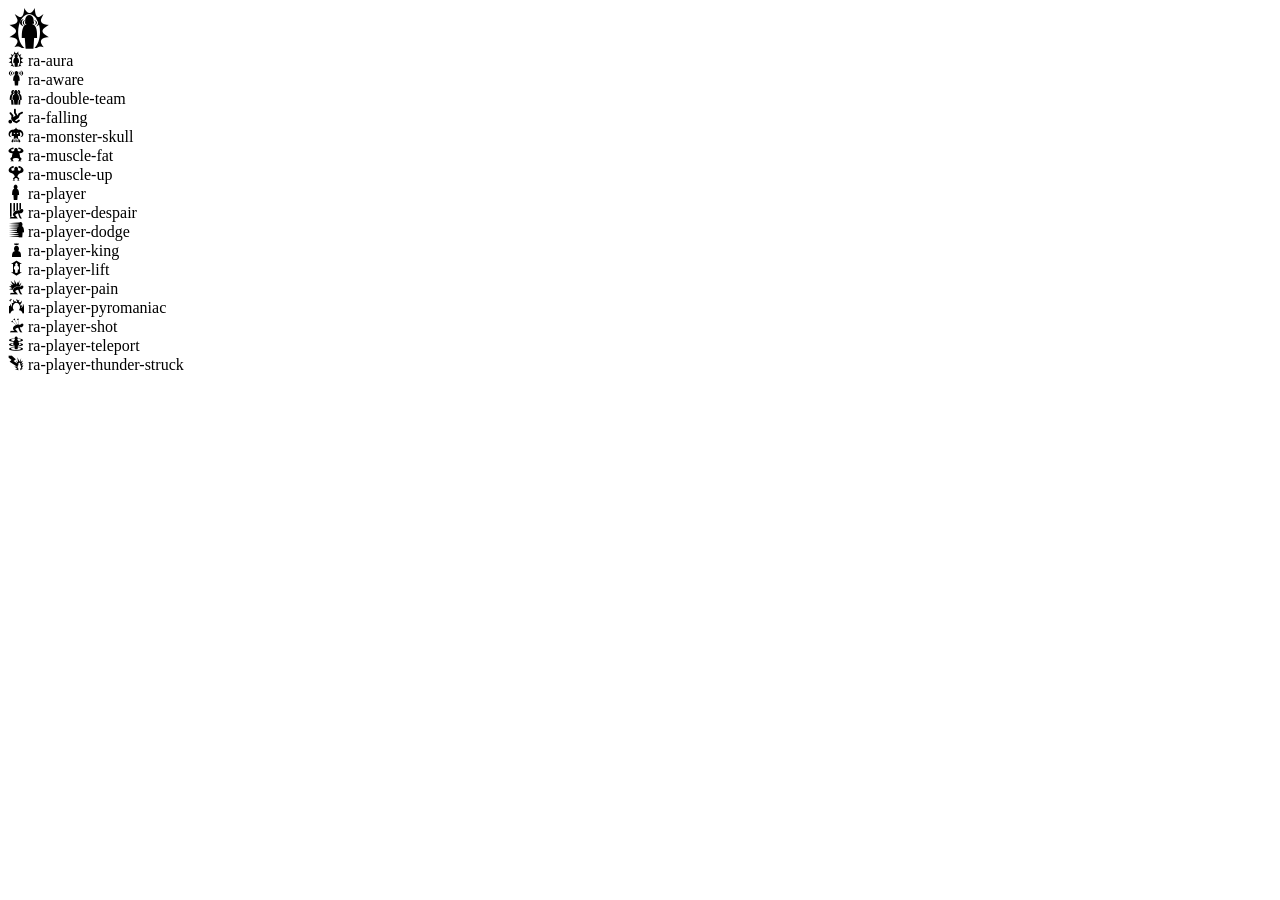
<file: html/node_modules/rpg-awesome/demo/index.html>
<!doctype html>
<html>
<head>
  <meta charset="utf-8">

  <meta name="viewport" content="width=device-width, initial-scale=1">
  <link rel="stylesheet" href="../css/rpg-awesome.css">
</head>
<body>
  <div>
    <span class="ra-stack ra-lg">
      <i class="ra ra-aura ra-stack-2x"></i>
      <i class="ra ra-aware ra-stack-1x"></i>
    </span>
  </div>
  <div class="ra-hover col-md-3 col-sm-4"><i class="ra ra-aura"></i> ra-aura </div>
  <div class="ra-hover col-md-3 col-sm-4"><i class="ra ra-aware"></i> ra-aware </div>
  <div class="ra-hover col-md-3 col-sm-4"><i class="ra ra-double-team"></i> ra-double-team </div>
  <div class="ra-hover col-md-3 col-sm-4"><i class="ra ra-falling"></i> ra-falling </div>
  <div class="ra-hover col-md-3 col-sm-4"><i class="ra ra-monster-skull"></i> ra-monster-skull </div>
  <div class="ra-hover col-md-3 col-sm-4"><i class="ra ra-muscle-fat"></i> ra-muscle-fat </div>
  <div class="ra-hover col-md-3 col-sm-4"><i class="ra ra-muscle-up"></i> ra-muscle-up </div>
  <div class="ra-hover col-md-3 col-sm-4"><i class="ra ra-player"></i> ra-player </div>
  <div class="ra-hover col-md-3 col-sm-4"><i class="ra ra-player-despair"></i> ra-player-despair </div>
  <div class="ra-hover col-md-3 col-sm-4"><i class="ra ra-player-dodge"></i> ra-player-dodge </div>
  <div class="ra-hover col-md-3 col-sm-4"><i class="ra ra-player-king"></i> ra-player-king </div>
  <div class="ra-hover col-md-3 col-sm-4"><i class="ra ra-player-lift"></i> ra-player-lift </div>
  <div class="ra-hover col-md-3 col-sm-4"><i class="ra ra-player-pain"></i> ra-player-pain </div>
  <div class="ra-hover col-md-3 col-sm-4"><i class="ra ra-player-pyromaniac"></i> ra-player-pyromaniac </div>
  <div class="ra-hover col-md-3 col-sm-4"><i class="ra ra-player-shot"></i> ra-player-shot </div>
  <div class="ra-hover col-md-3 col-sm-4"><i class="ra ra-player-teleport"></i> ra-player-teleport </div>
  <div class="ra-hover col-md-3 col-sm-4"><i class="ra ra-player-thunder-struck"></i> ra-player-thunder-struck </div>
</body>
</html>
</file>
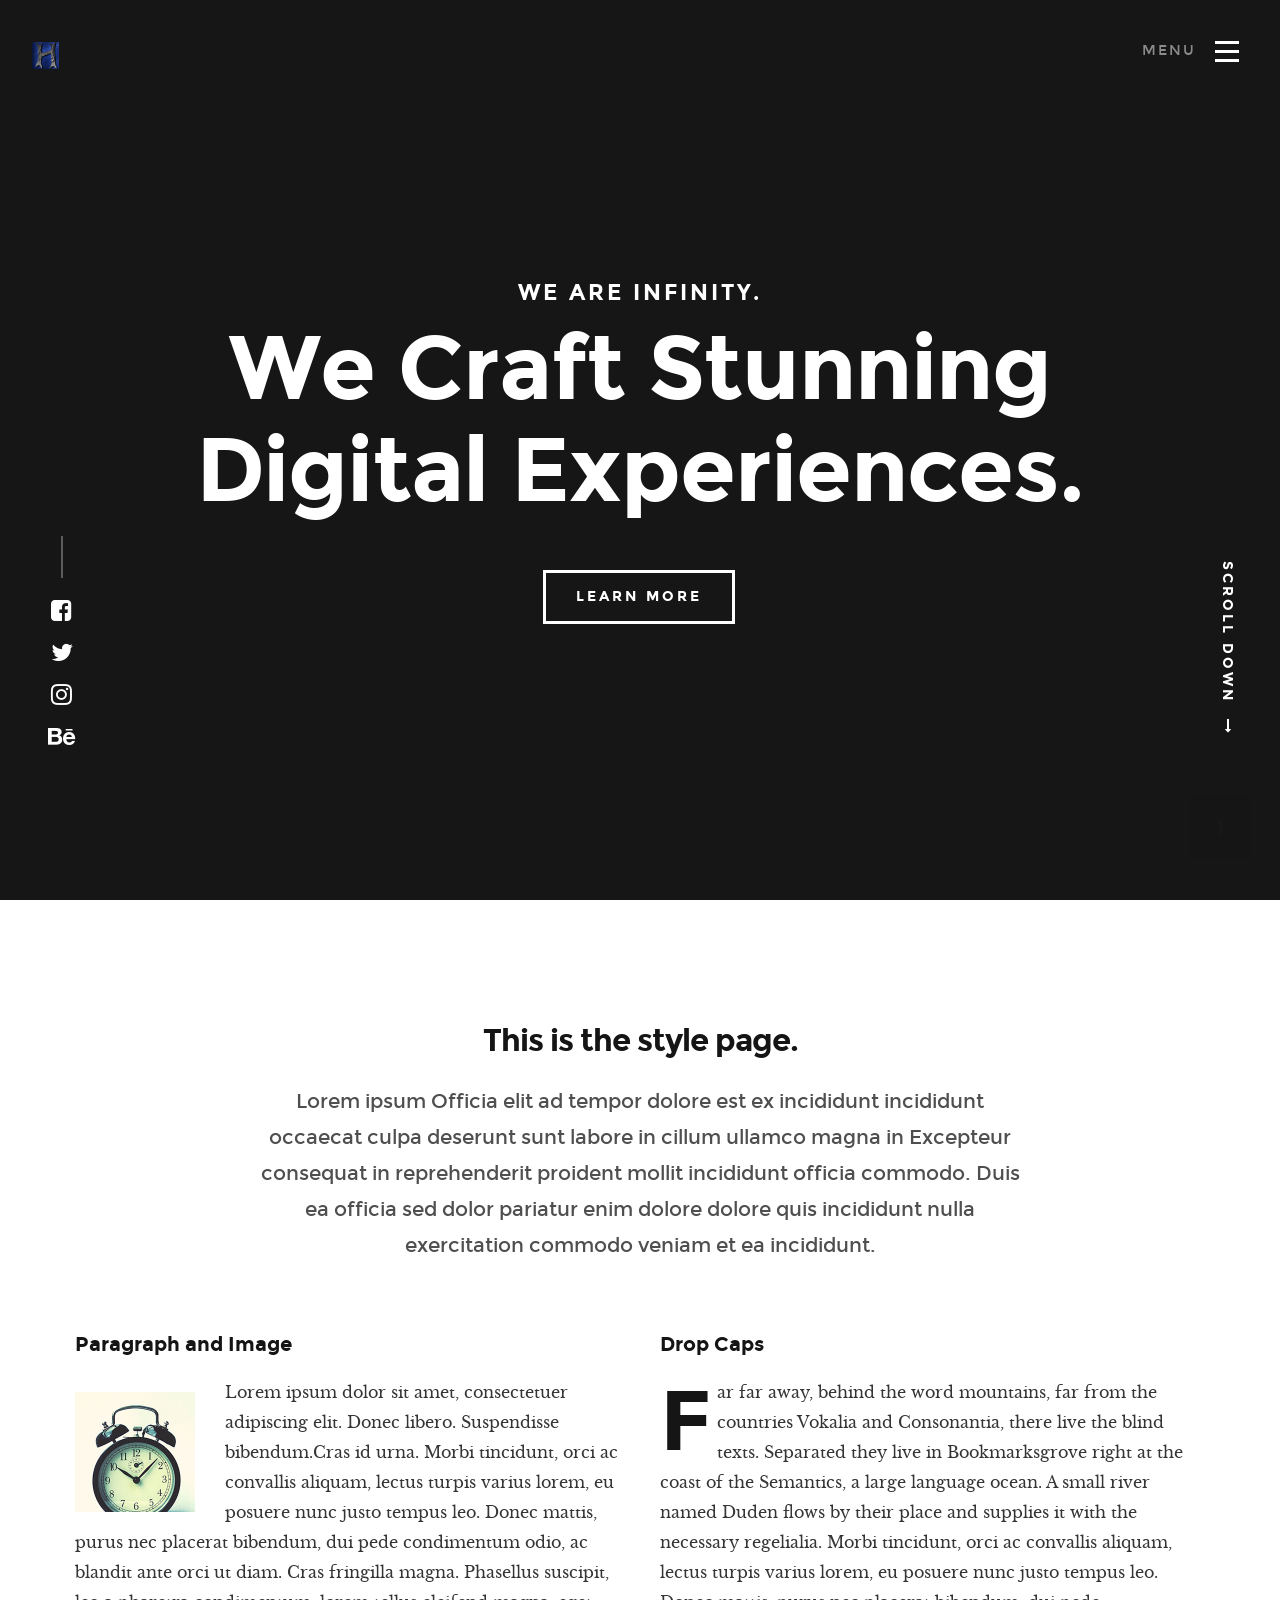
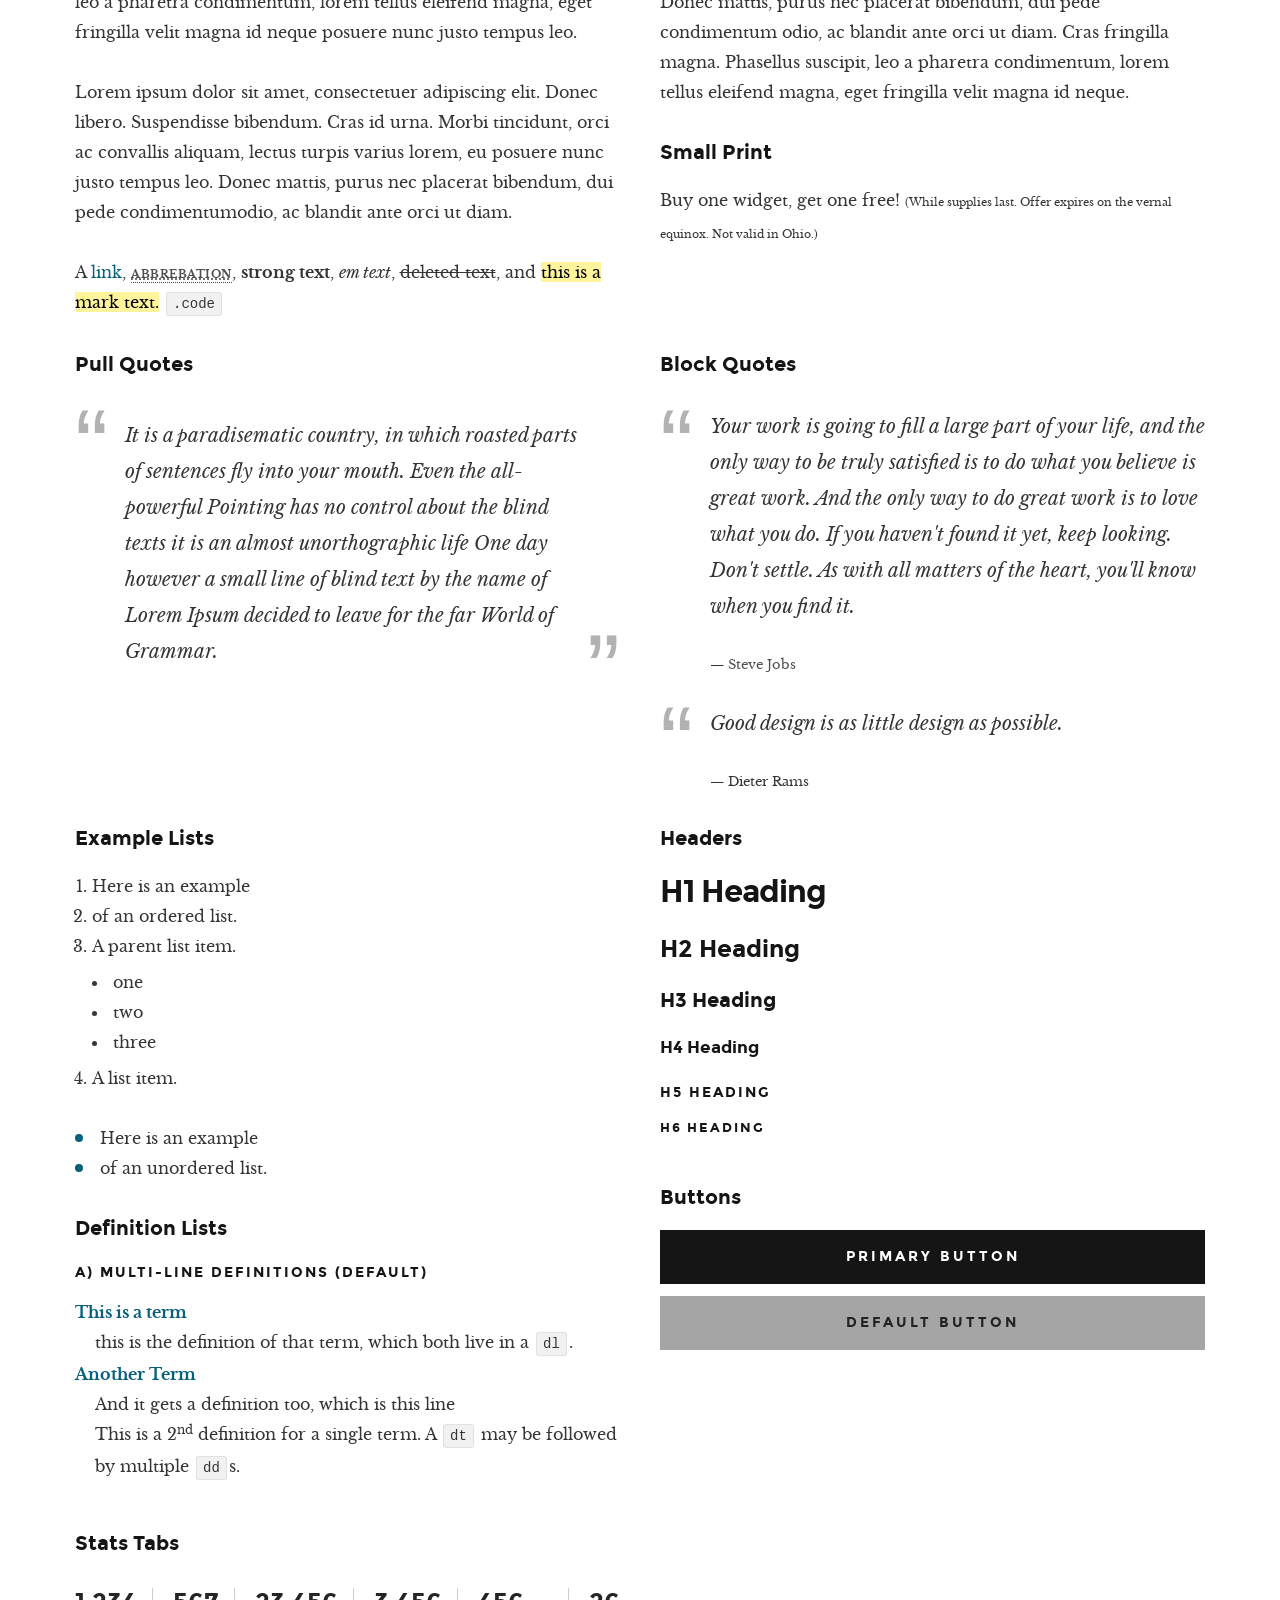
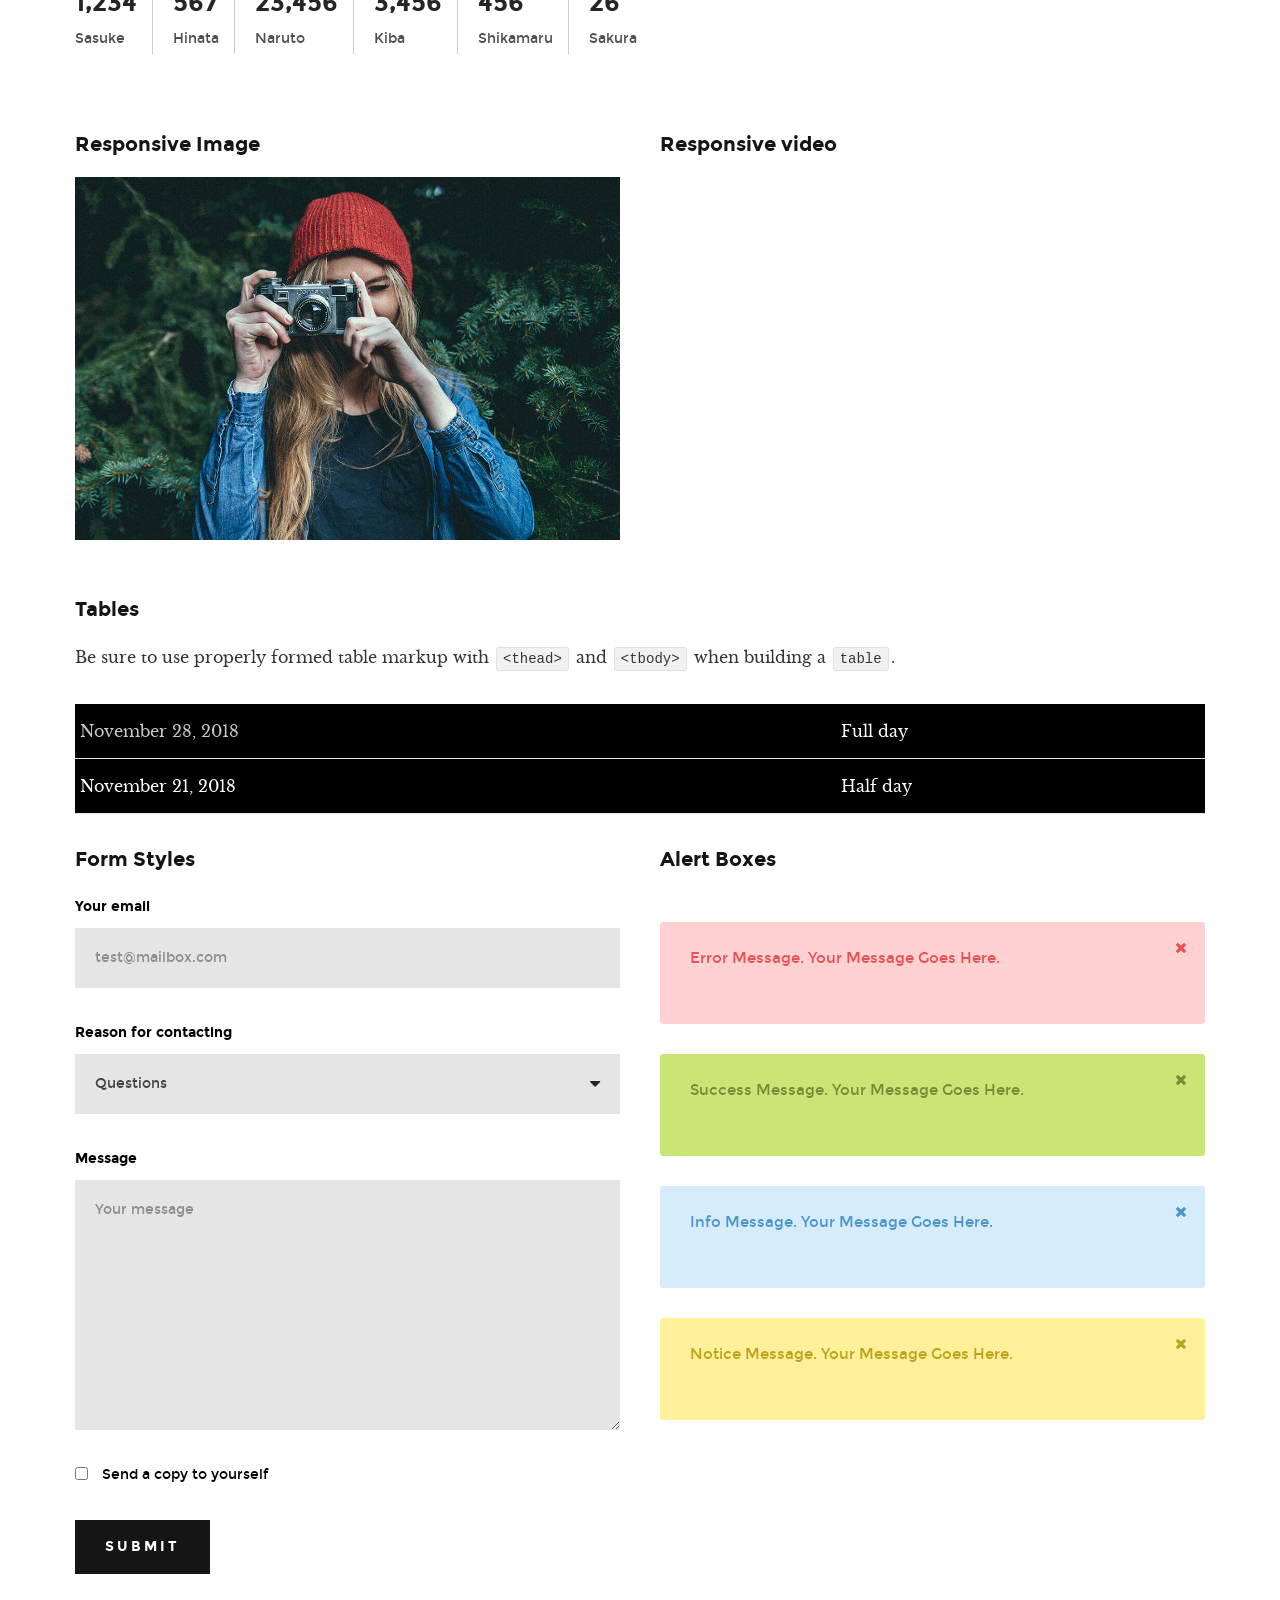
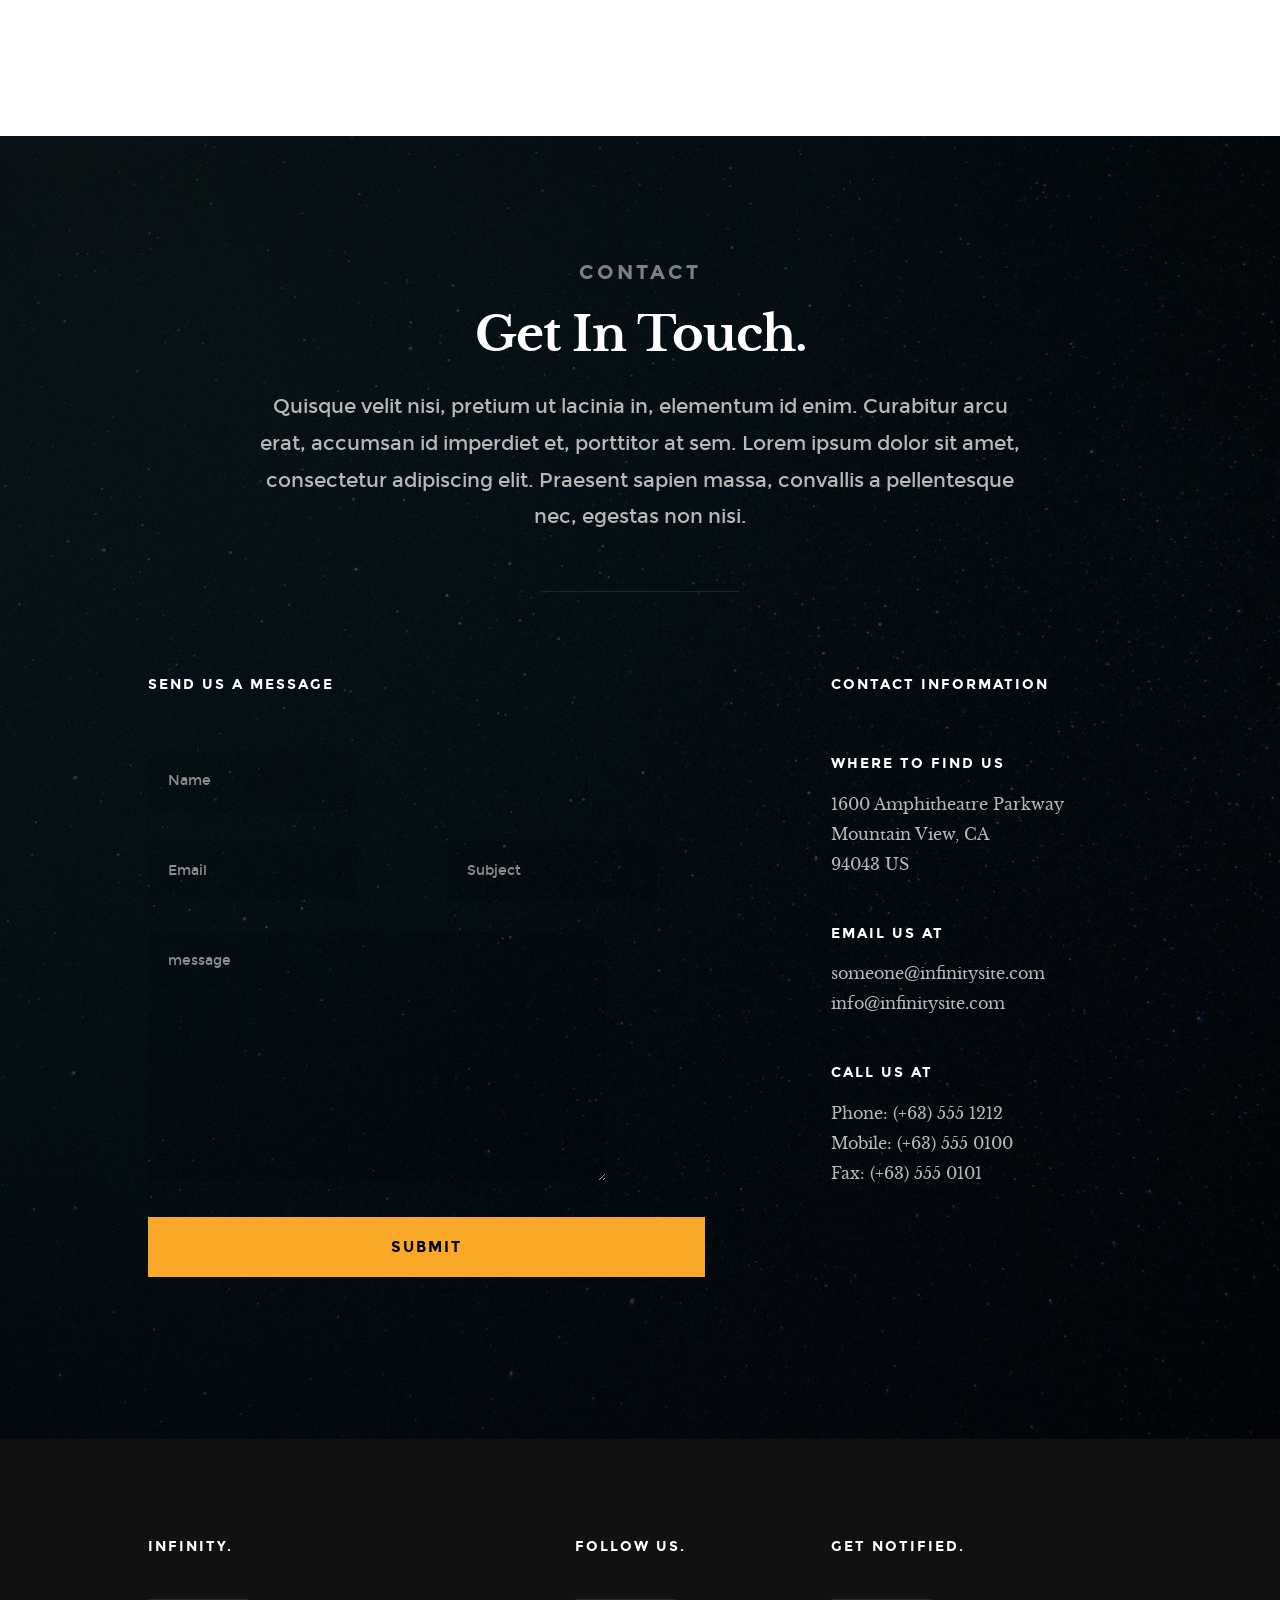
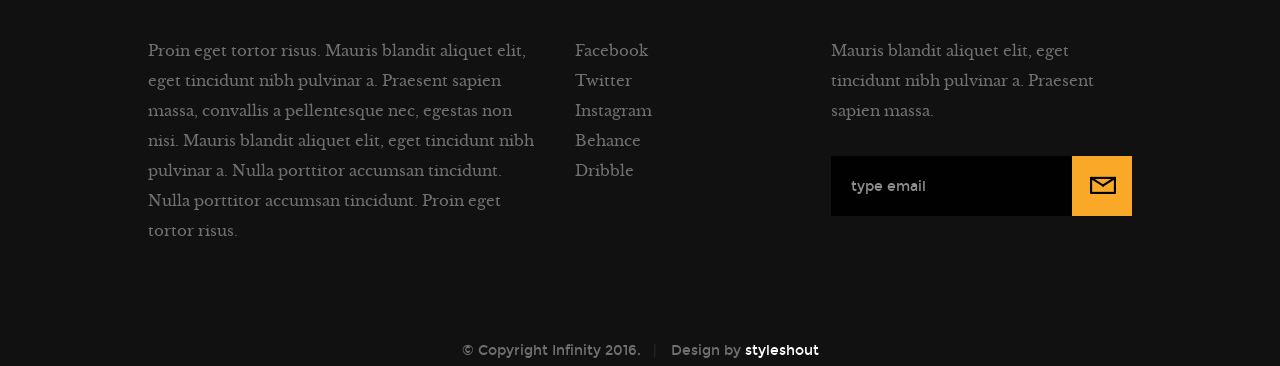
<file: html/styles.html>
<!DOCTYPE html>
<!--[if IE 8 ]><html class="no-js oldie ie8" lang="en"> <![endif]-->
<!--[if IE 9 ]><html class="no-js oldie ie9" lang="en"> <![endif]-->
<!--[if (gte IE 9)|!(IE)]><!--><html class="no-js" lang="en"> <!--<![endif]-->
<head>

   <!--- basic page needs
   ================================================== -->
   <meta charset="utf-8">
	<title>Style Guide - Infinity</title>
	<meta name="description" content="">  
	<meta name="author" content="">

   <!-- mobile specific metas
   ================================================== -->
	<meta name="viewport" content="width=device-width, initial-scale=1, maximum-scale=1">

 	<!-- CSS
   ================================================== -->
   <link rel="stylesheet" href="css/base.css">
   <link rel="stylesheet" href="css/vendor.css">  
   <link rel="stylesheet" href="css/main.css"> 

   <style type="text/css" media="screen">
   	#styles { 
   		background: white;
   		padding-top: 12rem;
   		padding-bottom: 12rem;
   	}      	
   </style>   

   <!-- script
   ================================================== -->
	<script src="js/modernizr.js"></script>
	<script src="js/pace.min.js"></script>

   <!-- favicons
	================================================== -->
	<link rel="shortcut icon" href="favicon.ico" type="image/x-icon">
	<link rel="icon" href="favicon.ico" type="image/x-icon">

</head>

<body id="top">

	<!-- header 
   ================================================== -->
   <header> 

   	<div class="header-logo">
	      <a href="index.html">Infinity</a>
	   </div> 

		<a id="header-menu-trigger" href="#0">
		 	<span class="header-menu-text">Menu</span>
		  	<span class="header-menu-icon"></span>
		</a> 

		<nav id="menu-nav-wrap">

			<a href="#0" class="close-button" title="close"><span>Close</span></a>	

	   	<h3>Infinity.</h3>  

			<ul class="nav-list">
				<li class="current"><a href="index.html" title="">Home</a></li>
				<li><a href="index.html#about" title="">About</a></li>
				<li><a href="index.html#services" title="">Services</a></li>
				<li><a href="index.html#portfolio" title="">Works</a></li>
				<li><a href="index.html#contact" title="">Contact</a></li>						
			</ul>	

			<p class="sponsor-text">
				Looking for an awesome and reliable webhosting? Try <a href="http://www.dreamhost.com/r.cgi?287326|STYLESHOUT">DreamHost</a>.
				Get <span>$50 off</span> when you sign up with the promocode <span>styleshout</span>. 
				<!-- Simply type	the promocode in the box labeled “Promo Code” when placing your order. -->
			</p>			

			<ul class="header-social-list">
	         <li>
	         	<a href="#"><i class="fa fa-facebook-square"></i></a>
	         </li>
	         <li>
	         	<a href="#"><i class="fa fa-twitter"></i></a>
	         </li>
	         <li>
	         	<a href="#"><i class="fa fa-instagram"></i></a>
	         </li>
            <li>
            	<a href="#"><i class="fa fa-behance"></i></a>
            </li>
	         <li>
	         	<a href="#"><i class="fa fa-dribbble"></i></a>
	         </li>	         
	      </ul>		

		</nav>  <!-- end #menu-nav-wrap -->

	</header> <!-- end header -->  


   <!-- home
   ================================================== -->
   <section id="home">

   	<div class="overlay"></div>

   	<div class="home-content-table">	
		   <div class="home-content-tablecell">
		   	<div class="row">
		   		<div class="col-twelve">		   			
			  		
			  				<h3 class="animate-intro">We Are Infinity.</h3>
				  			<h1 class="animate-intro">
							We Craft Stunning  <br>
							Digital Experiences.
				  			</h1>	

				  			<div class="more animate-intro">
				  				<a class="smoothscroll button stroke" href="#styles">
				  					Learn More
				  				</a>
				  			</div>							

			  		</div> <!-- end col-twelve --> 
		   	</div> <!-- end row --> 
		   </div> <!-- end home-content-tablecell --> 		   
		</div> <!-- end home-content-table -->

		<ul class="home-social-list">
	      <li class="animate-intro">
	        	<a href="#"><i class="fa fa-facebook-square"></i></a>
	      </li>
	      <li class="animate-intro">
	        	<a href="#"><i class="fa fa-twitter"></i></a>
	      </li>
	      <li class="animate-intro">
	        	<a href="#"><i class="fa fa-instagram"></i></a>
	      </li>
         <li class="animate-intro">
           	<a href="#"><i class="fa fa-behance"></i></a>
         </li>
	      <li class="animate-intro">
	        	<a href="#"><i class="fa fa-dribbble"></i></a>
	      </li>	      
	   </ul> <!-- end home-social-list -->	

		<div class="scrolldown">
			<a href="#about" class="scroll-icon smoothscroll">		
		   	Scroll Down		   	
		   	<i class="fa fa-long-arrow-right" aria-hidden="true"></i>
			</a>
		</div>			
   
   </section> <!-- end home -->


   <!-- styles
   ================================================== -->
	<section id="styles">
		
		<div class="row narrow add-bottom text-center">

   		<div class="col-twelve tab-full">

   			<h1>This is the style page.</h1>

   			<p class="lead">Lorem ipsum Officia elit ad tempor dolore est ex incididunt incididunt occaecat culpa deserunt sunt labore in cillum ullamco magna in Excepteur consequat in reprehenderit proident mollit incididunt officia commodo.
   			Duis ea officia sed dolor pariatur enim dolore dolore quis incididunt nulla exercitation commodo veniam et ea incididunt.</p>   			

   		</div>

     	</div>

     	<div class="row">

     		<div class="col-six tab-full">

		     	<h3>Paragraph and Image</h3>

		      <p><a href="#"><img width="120" height="120" class="pull-left" alt="sample-image" src="images/sample-image.jpg"></a>
		  		Lorem ipsum dolor sit amet, consectetuer adipiscing elit. Donec libero. Suspendisse bibendum.Cras id urna. Morbi tincidunt, orci ac convallis aliquam, lectus turpis varius lorem, eu posuere nunc justo tempus leo. Donec mattis, purus nec placerat bibendum, dui pede condimentum odio, ac blandit ante orci ut diam. Cras fringilla magna. Phasellus suscipit, leo a pharetra condimentum, lorem tellus eleifend magna, eget fringilla velit magna id neque posuere nunc justo tempus leo. </p>

		  		<p>
		  		Lorem ipsum dolor sit amet, consectetuer adipiscing elit. Donec libero. Suspendisse bibendum. Cras id urna. Morbi tincidunt, orci ac convallis aliquam, lectus turpis varius lorem, eu posuere nunc justo tempus leo. Donec mattis, purus nec placerat bibendum, dui pede condimentumodio, ac blandit ante orci ut diam.	
	 			</p>

	         <p>A <a href="#">link</a>,
	  			<abbr title="this really isn't a very good description">abbrebation</abbr>,
	  			<strong>strong text</strong>,
	         <em>em text</em>,
	  			<del>deleted text</del>, and
	         <mark>this is a mark text.</mark>
	         <code>.code</code>
	         </p>

	      </div>

	      <div class="col-six tab-full">

	         <h3>Drop Caps</h3>

		      <p class="drop-cap">Far far away, behind the word mountains, far from the countries Vokalia and Consonantia,
		      there live the blind texts. Separated they live in Bookmarksgrove right at the coast of the
		      Semantics, a large language ocean. A small river named Duden flows by their place and supplies it with the necessary regelialia. Morbi tincidunt, orci ac convallis aliquam, lectus turpis varius lorem, eu	posuere nunc justo tempus leo. Donec mattis, purus nec placerat bibendum, dui pede condimentum odio, ac blandit ante orci ut diam. Cras fringilla magna. Phasellus suscipit, leo a pharetra condimentum, lorem tellus eleifend magna, eget fringilla velit magna id neque.
				</p>

			   <h3>Small Print</h3>

			   <p>Buy one widget, get one free!
				<small>(While supplies last. Offer expires on the vernal equinox. Not valid in Ohio.)</small>
				</p>

			</div>	         

		</div> <!-- end row -->

		<div class="row">

		  	<div class="col-six tab-full">

		      <h3>Pull Quotes</h3>

		      <aside class="pull-quote">
				   <blockquote>
					   <p>It is a paradisematic country, in which roasted parts of
		            sentences fly into your mouth. Even the all-powerful Pointing has no control about the blind
		            texts it is an almost unorthographic life One day however a small line of blind text by the name
		            of Lorem Ipsum decided to leave for the far World of Grammar.</p>
					</blockquote>
				</aside>

		   </div>

		   <div class="col-six tab-full">

		      <h3>Block Quotes</h3>

		      <blockquote cite="http://where-i-got-my-info-from.com">
				   <p>Your work is going to fill a large part of your life, and the only way to be truly satisfied is
		         to do what you believe is great work. And the only way to do great work is to love what you do.
		         If you haven't found it yet, keep looking. Don't settle. As with all matters of the heart, you'll know when you find it.
		         </p>
					<cite>
					   <a href="#">Steve Jobs</a>
					</cite>
			   </blockquote>

		      <blockquote>
		         <p>Good design is as little design as possible.</p>
		         <cite>Dieter Rams</cite>
		      </blockquote>

		   </div>

		</div> <!-- end row -->

		<div class="row half-bottom">

			<div class="col-six tab-full">

			   <h3>Example Lists</h3>

			   <ol>
				   <li>Here is an example</li>
				   <li>of an ordered list.</li>
				   <li>A parent list item.
					  	<ul>
				  			<li>one</li>
				  			<li>two</li>
					   	<li>three</li>
					   </ul>
					</li>
					<li>A list item.</li>
				</ol>

			   <ul class="disc">
				   <li>Here is an example</li>
				   <li>of an unordered list.</li>
				</ul>	

				<h3>Definition Lists</h3>	            

			   <h5>a) Multi-line Definitions (default)</h5>

			   <dl>
				   <dt><strong>This is a term</strong></dt>
				      <dd>this is the definition of that term, which both live in a <code>dl</code>.</dd>
				   <dt><strong>Another Term</strong></dt>
				      <dd>And it gets a definition too, which is this line</dd>
				      <dd>This is a 2<sup>nd</sup> definition for a single term. A <code>dt</code> may be followed by multiple <code>dd</code>s.</dd>
			   </dl>

		   </div>

		   <div class="col-six tab-full">		                  

		      <h3>Headers</h3>

		      <h1>H1 Heading</h1>
		      <h2>H2 Heading</h2>
		      <h3>H3 Heading</h3>
		      <h4>H4 Heading</h4>
		      <h5>H5 Heading</h5>
		      <h6>H6 Heading</h6>

		      <br>

		      <h3>Buttons</h3>

		    	<p>
		     		<a class="button button-primary full-width" href="#">Primary Button</a>
		     		<a class="button full-width" href="#">Default Button</a>
		     	</p>

		   </div>

		</div> <!-- end row -->

		<div class="row half-bottom">

		   <div class="col-twelve">

		    	<h3>Stats Tabs</h3>

		      <ul class="stats-tabs">
				   <li><a href="#">1,234 <em>Sasuke</em></a></li>
				   <li><a href="#">567 <em>Hinata</em></a></li>
				   <li><a href="#">23,456 <em>Naruto</em></a></li>
				   <li><a href="#">3,456 <em>Kiba</em></a></li>
				   <li><a href="#">456 <em>Shikamaru</em></a></li>
				   <li><a href="#">26 <em>Sakura</em></a></li>
				</ul>	      		

		   </div>	      	

		</div> <!-- end row -->

		<div class="row half-bottom">

	      <div class="col-six tab-full">

      		<h3>Responsive Image</h3>
      		<p><img src="images/shutterbug.jpg"></p>

      	</div>

      	<div class="col-six tab-full">

      		<h3>Responsive video</h3>

      		<div class="fluid-video-wrapper">
               <iframe src="http://player.vimeo.com/video/14592941?title=0&amp;byline=0&amp;portrait=0&amp;color=F64B39" width="500" height="281" frameborder="0" webkitallowfullscreen mozallowfullscreen allowfullscreen></iframe> 
            </div>

      	</div>
	      	
      </div> <!-- end row -->

      <div class="row add-bottom">

	      <div class="col-twelve">

	      	<h3>Tables</h3>
	      	<p>Be sure to use properly formed table markup with <code>&lt;thead&gt;</code> and <code>&lt;tbody&gt;</code> when building a <code>table</code>.</p>

	      	<div class="table-responsive" style="">

	      		<table style="background-color: black;margin:0px;">
						<tbody>

						   <tr>
						      <td style="color:rgba(200,200,200)">&nbsp;November 28, 2018</td>
						      <td style="color:white">&nbsp;Full day</td>					    
						   </tr>
						   <tr>
						      <td style="color:white">&nbsp;November 21, 2018</td>
						      <td style="color:white">&nbsp;Half day</td>				    
						   </tr>
						</tbody>
				   </table>

	      	</div>     		

	      </div>
	      	
	   </div> <!-- end row -->

	   <div class="row">

		   <div class="col-six tab-full">

		      <h3>Form Styles</h3>

		      <form>
			     	<div>
			        	<label for="sampleInput">Your email</label>
			        	<input class="full-width" type="email" placeholder="test@mailbox.com" id="sampleInput">
			      </div>
			      <div>
			        	<label for="sampleRecipientInput">Reason for contacting</label>
			        	<div class="ss-custom-select">
			        		<select class="full-width" id="sampleRecipientInput">
				        		<option value="Option 1">Questions</option>
				        		<option value="Option 2">Report</option>
				        		<option value="Option 3">Others</option>
				        	</select>
			        	</div>			         	
			      </div>
			       
			     	<label for="exampleMessage">Message</label>
			     	<textarea class="full-width" placeholder="Your message" id="exampleMessage"></textarea>

			     	<label class="add-bottom">
			        	<input type="checkbox">			            
			        	<span class="label-text">Send a copy to yourself</span>
			     	</label>
			       
			     	<input class="button-primary" type="submit" value="Submit">

			   </form>	            

		   </div>

		   <div class="col-six tab-full">

		   	<h3>Alert Boxes</h3> 

		   	<br>
			        
            <div class="alert-box ss-error hideit">
		        <p>Error Message. Your Message Goes Here.</p>
		        <i class="fa fa-times close"></i>
		      </div><!-- /error -->
			        
		      <div class="alert-box ss-success hideit">
		        <p>Success Message. Your Message Goes Here.</p>
		        <i class="fa fa-times close"></i>
		      </div><!-- /success -->
			        
		      <div class="alert-box ss-info hideit">
		         <p>Info Message. Your Message Goes Here.</p>
		         <i class="fa fa-times close"></i>
		      </div><!-- /info -->
			        
		      <div class="alert-box ss-notice hideit">
		        <p>Notice Message. Your Message Goes Here.</p>
		        <i class="fa fa-times close"></i>
		      </div><!-- /notice -->
		        
		   </div>	         

		</div> <!-- end row -->

	</section> <!-- end styles -->   


	<!-- contact
   ================================================== -->
   <section id="contact">

      <div class="overlay"></div>

		<div class="row narrow section-intro with-bottom-sep animate-this">
   		<div class="col-twelve">
   			<h3>Contact</h3>
   			<h1>Get In Touch.</h1>

   			<p class="lead">Quisque velit nisi, pretium ut lacinia in, elementum id enim. Curabitur arcu erat, accumsan id imperdiet et, porttitor at sem. Lorem ipsum dolor sit amet, consectetur adipiscing elit. Praesent sapien massa, convallis a pellentesque nec, egestas non nisi.</p>
   		</div> 
   	</div> <!-- end section-intro -->

   	<div class="row contact-content">

   		<div class="col-seven tab-full animate-this">

   			<h5>Send Us A Message</h5>

            <!-- form -->
            <form name="contactForm" id="contactForm" method="post">     			

               <div class="form-field">
 					   <input name="contactName" type="text" id="contactName" placeholder="Name" value="" minlength="2" required="">
               </div>

               <div class="row">
                 	<div class="col-six tab-full">
                 		<div class="form-field">
                 			<input name="contactEmail" type="email" id="contactEmail" placeholder="Email" value="" required="">
                 		</div>		      			   
		            </div>
	            	<div class="col-six tab-full">	            
	            		<div class="form-field">
	            			<input name="contactSubject" type="text" id="contactSubject" placeholder="Subject" value="">
	                  </div>		     				   
		            </div>
               </div>
                                         
               <div class="form-field">
	              	<textarea name="contactMessage" id="contactMessage" placeholder="message" rows="10" cols="50" required=""></textarea>
	            </div> 

               <div class="form-field">
                  <button class="submitform">Submit</button>

                  <div id="submit-loader">
                     <div class="text-loader">Sending...</div>                             
       			      <div class="s-loader">
							  	<div class="bounce1"></div>
							  	<div class="bounce2"></div>
							  	<div class="bounce3"></div>
							</div>
						</div>
               </div>

      		</form> <!-- end form -->

            <!-- contact-warning -->
            <div id="message-warning"></div> 

            <!-- contact-success -->
      		<div id="message-success">
               <i class="fa fa-check"></i>Your message was sent, thank you!<br>
      		</div>

         </div> <!-- end col-seven --> 

         <div class="col-four tab-full contact-info end animate-this">

         	<h5>Contact Information</h5>

         	<div class="cinfo">
	   			<h6>Where to Find Us</h6>
	   			<p>
	            	1600 Amphitheatre Parkway<br>
	            	Mountain View, CA<br>
	            	94043 US
	            </p>
	   		</div> <!-- end cinfo -->

	   		<div class="cinfo">
	   			<h6>Email Us At</h6>
	   			<p>
	   				someone@infinitysite.com<br>
				   	info@infinitysite.com			     
				   </p>
	   		</div> <!-- end cinfo -->

	   		<div class="cinfo">
	   			<h6>Call Us At</h6>
	   			<p>
	   				Phone: (+63) 555 1212<br>
				   	Mobile: (+63) 555 0100<br>
				     	Fax: (+63) 555 0101
				   </p>
	   		</div>

         </div> <!-- end cinfo --> 

   	</div> <!-- end row contact-content -->
		
	</section> <!-- end contact -->


	<!-- footer
   ================================================== -->
	<footer>
     	<div class="footer-main">

   		<div class="row">  

	      	<div class="col-five tab-full footer-about">       

	            <h4 class="h05">Infinity.</h4>

	            <p>Proin eget tortor risus. Mauris blandit aliquet elit, eget tincidunt nibh pulvinar a. Praesent sapien massa, convallis a pellentesque nec, egestas non nisi. Mauris blandit aliquet elit, eget tincidunt nibh pulvinar a. Nulla porttitor accumsan tincidunt. Nulla porttitor accumsan tincidunt. Proin eget tortor risus.</p>	            

		      </div> <!-- end footer-about -->

	      	<div class="col-three tab-full footer-social">

	      		<h4 class="h05">Follow Us.</h4>

	      		<ul class="list-links">
	      			<li><a href="#">Facebook</a></li>
						<li><a href="#">Twitter</a></li>
						<li><a href="#">Instagram</a></li>
						<li><a href="#">Behance</a></li>
						<li><a href="#">Dribble</a></li>						
					</ul>

	      	</div> <!-- end footer-social -->  

	      	<div class="col-four tab-full footer-subscribe end">

	      		<h4 class="h05">Get Notified.</h4>

	      		<p>Mauris blandit aliquet elit, eget tincidunt nibh pulvinar a. Praesent sapien massa.</p>

	      		<div class="subscribe-form">
	      	
	      			<form id="mc-form" class="group" novalidate="true">

							<input type="email" value="" name="dEmail" class="email" id="mc-email" placeholder="type email" required=""> 
	   		
			   			<!-- <input type="submit" name="subscribe" > -->
			   			<button><i class="icon-mail"></i></button>
		   	
		   				<label for="mc-email" class="subscribe-message"></label>
			
						</form>

	      		</div>
	      	           	
	      	</div> <!-- end footer-subscribe -->      	    

	      </div> <!-- end row -->

   	</div> <!-- end footer-main -->

   	<div class="footer-bottom">

      	<div class="row">

      		<div class="col-twelve">
	      		<div class="copyright">
		         	<span>© Copyright Infinity 2016.</span> 
		         	<span>Design by <a href="http://www.styleshout.com/">styleshout</a></span>		         	
		         </div>		               
	      	</div>

      	</div>   	

      </div> <!-- end footer-bottom -->

      <div id="go-top">
		   <a class="smoothscroll" title="Back to Top" href="#top">
		   	<i class="fa fa-long-arrow-up" aria-hidden="true"></i>
		   </a>
		</div>		
   </footer>

   <div id="preloader"> 
    	<div id="loader"></div>
   </div> 

   <!-- Java Script
   ================================================== --> 
   <script src="js/jquery-2.1.3.min.js"></script>
   <script src="js/plugins.js"></script>
   <script src="js/main.js"></script>

</body>

</html>
</file>
<file: html/node_modules/rpg-awesome/css/rpg-awesome.css>
@charset "UTF-8";
/*!
 * RPG Awesome 0.0.2 by Daniela Howe, Ivan Montiel
 * License - https://github.com/nagoshiashumari/Rpg-Awesome/blob/master/LICENSE.md
 * (Font: SIL OFL 1.1, CSS: MIT License)
 */
/* FONT PATH
 * -------------------------- */
@font-face {
  font-family: 'RPGAwesome';
  src: url("../fonts/rpgawesome-webfont.eot?v=0.1.0");
  src: url("../fonts/rpgawesome-webfont.eot?#iefix&v=0.1.0") format("embedded-opentype"), url("../fonts/rpgawesome-webfont.woff?v=0.1.0") format("woff"), url("../fonts/rpgawesome-webfont.ttf?v=0.1.0") format("truetype"), url("../fonts/rpgawesome-webfont.svg?v=0.1.0#rpg-awesome") format("svg");
  font-weight: normal;
  font-style: normal;
}
.ra {
  font-family: RPGAwesome;
  -moz-osx-font-smoothing: grayscale;
  -webkit-font-smoothing: antialiased;
  font-style: normal;
  font-variant: normal;
  font-weight: normal;
  line-height: 1;
  speak: none;
  text-transform: none;
}

/* makes the font 33% larger relative to the icon container */
.ra-lg {
  font-size: 1.3333333333em;
  line-height: 0.75em;
  vertical-align: -15%;
}

.ra-2x {
  font-size: 2em;
}

.ra-3x {
  font-size: 3em;
}

.ra-4x {
  font-size: 4em;
}

.ra-5x {
  font-size: 5em;
}

.ra-fw {
  text-align: center;
  width: 1.2857142857em;
}

.ra-ul {
  list-style-type: none;
  margin-left: 2.1428571429em;
  padding-left: 0;
}
.ra-ul > li {
  position: relative;
}

.ra-li {
  left: -2.1428571429em;
  position: absolute;
  text-align: center;
  top: 0.1428571429em;
  width: 2.1428571429em;
}
.ra-li.ra-lg {
  left: -1.8571428571em;
}

.ra-border {
  border: solid 0.08em #eee;
  border-radius: .1em;
  padding: .2em .25em .15em;
}

.pull-right {
  float: right;
}

.pull-left {
  float: left;
}

.ra.pull-left {
  margin-right: .3em;
}
.ra.pull-right {
  margin-left: .3em;
}

.ra-spin {
  -webkit-animation: ra-spin 2s infinite linear;
  animation: ra-spin 2s infinite linear;
}

@-webkit-keyframes ra-spin {
  0% {
    -webkit-transform: rotate(0deg);
    transform: rotate(0deg);
  }
  100% {
    -webkit-transform: rotate(359deg);
    transform: rotate(359deg);
  }
}
@keyframes ra-spin {
  0% {
    -webkit-transform: rotate(0deg);
    transform: rotate(0deg);
  }
  100% {
    -webkit-transform: rotate(359deg);
    transform: rotate(359deg);
  }
}
.ra-rotate-90 {
  filter: progid:DXImageTransform.Microsoft.BasicImage(rotation=1);
  -webkit-transform: rotate(90deg);
  -ms-transform: rotate(90deg);
  transform: rotate(90deg);
}

.ra-rotate-180 {
  filter: progid:DXImageTransform.Microsoft.BasicImage(rotation=2);
  -webkit-transform: rotate(180deg);
  -ms-transform: rotate(180deg);
  transform: rotate(180deg);
}

.ra-rotate-270 {
  filter: progid:DXImageTransform.Microsoft.BasicImage(rotation=3);
  -webkit-transform: rotate(270deg);
  -ms-transform: rotate(270deg);
  transform: rotate(270deg);
}

.ra-flip-horizontal {
  filter: progid:DXImageTransform.Microsoft.BasicImage(rotation=0);
  -webkit-transform: scale(-1, 1);
  -ms-transform: scale(-1, 1);
  transform: scale(-1, 1);
}

.ra-flip-vertical {
  filter: progid:DXImageTransform.Microsoft.BasicImage(rotation=2);
  -webkit-transform: scale(1, -1);
  -ms-transform: scale(1, -1);
  transform: scale(1, -1);
}

:root .ra-rotate-90,
:root .ra-rotate-180,
:root .ra-rotate-270,
:root .ra-flip-horizontal,
:root .ra-flip-vertical {
  filter: none;
}

.ra-stack {
  display: inline-block;
  height: 2em;
  line-height: 2em;
  position: relative;
  vertical-align: middle;
  width: 2em;
}

.ra-stack-1x, .ra-stack-2x {
  left: 0;
  position: absolute;
  text-align: center;
  width: 100%;
}

.ra-stack-1x {
  line-height: inherit;
}

.ra-stack-2x {
  font-size: 2em;
}

.ra-inverse {
  color: #fff;
}

.ra-acid:before {
  content: "";
}

.ra-zigzag-leaf:before {
  content: "";
}

.ra-archer:before {
  content: "";
}

.ra-archery-target:before {
  content: "";
}

.ra-arena:before {
  content: "";
}

.ra-aries:before {
  content: "";
}

.ra-arrow-cluster:before {
  content: "";
}

.ra-arrow-flights:before {
  content: "";
}

.ra-arson:before {
  content: "";
}

.ra-aura:before {
  content: "";
}

.ra-aware:before {
  content: "";
}

.ra-axe:before {
  content: "";
}

.ra-axe-swing:before {
  content: "";
}

.ra-ball:before {
  content: "";
}

.ra-barbed-arrow:before {
  content: "";
}

.ra-barrier:before {
  content: "";
}

.ra-bat-sword:before {
  content: "";
}

.ra-battered-axe:before {
  content: "";
}

.ra-batteries:before {
  content: "";
}

.ra-battery-0:before {
  content: "";
}

.ra-battery-25:before {
  content: "";
}

.ra-battery-50:before {
  content: "";
}

.ra-battery-75:before {
  content: "";
}

.ra-battery-100:before {
  content: "";
}

.ra-battery-black:before {
  content: "";
}

.ra-battery-negative:before {
  content: "";
}

.ra-battery-positive:before {
  content: "";
}

.ra-battery-white:before {
  content: "";
}

.ra-batwings:before {
  content: "";
}

.ra-beam-wake:before {
  content: "";
}

.ra-bear-trap:before {
  content: "";
}

.ra-beer:before {
  content: "";
}

.ra-beetle:before {
  content: "";
}

.ra-bell:before {
  content: "";
}

.ra-biohazard:before {
  content: "";
}

.ra-bird-claw:before {
  content: "";
}

.ra-bird-mask:before {
  content: "";
}

.ra-blade-bite:before {
  content: "";
}

.ra-blast:before {
  content: "";
}

.ra-blaster:before {
  content: "";
}

.ra-bleeding-eye:before {
  content: "";
}

.ra-bleeding-hearts:before {
  content: "";
}

.ra-bolt-shield:before {
  content: "";
}

.ra-bomb-explosion:before {
  content: "";
}

.ra-bombs:before {
  content: "";
}

.ra-bone-bite:before {
  content: "";
}

.ra-bone-knife:before {
  content: "";
}

.ra-book:before {
  content: "";
}

.ra-boomerang:before {
  content: "";
}

.ra-boot-stomp:before {
  content: "";
}

.ra-bottle-vapors:before {
  content: "";
}

.ra-bottled-bolt:before {
  content: "";
}

.ra-bottom-right:before {
  content: "";
}

.ra-bowie-knife:before {
  content: "";
}

.ra-bowling-pin:before {
  content: "";
}

.ra-brain-freeze:before {
  content: "";
}

.ra-brandy-bottle:before {
  content: "";
}

.ra-bridge:before {
  content: "";
}

.ra-broadhead-arrow:before {
  content: "";
}

.ra-sword:before,
.ra-broadsword:before {
  content: "";
}

.ra-broken-bone:before {
  content: "";
}

.ra-broken-bottle:before {
  content: "";
}

.ra-broken-heart:before {
  content: "";
}

.ra-broken-shield:before {
  content: "";
}

.ra-broken-skull:before {
  content: "";
}

.ra-bubbling-potion:before {
  content: "";
}

.ra-bullets:before {
  content: "";
}

.ra-burning-book:before {
  content: "";
}

.ra-burning-embers:before {
  content: "";
}

.ra-burning-eye:before {
  content: "";
}

.ra-burning-meteor:before {
  content: "";
}

.ra-burst-blob:before {
  content: "";
}

.ra-butterfly:before {
  content: "";
}

.ra-campfire:before {
  content: "";
}

.ra-cancel:before {
  content: "";
}

.ra-cancer:before {
  content: "";
}

.ra-candle:before {
  content: "";
}

.ra-candle-fire:before {
  content: "";
}

.ra-cannon-shot:before {
  content: "";
}

.ra-capitol:before {
  content: "";
}

.ra-capricorn:before {
  content: "";
}

.ra-carrot:before {
  content: "";
}

.ra-castle-emblem:before {
  content: "";
}

.ra-castle-flag:before {
  content: "";
}

.ra-cat:before {
  content: "";
}

.ra-chain:before {
  content: "";
}

.ra-cheese:before {
  content: "";
}

.ra-chemical-arrow:before {
  content: "";
}

.ra-chessboard:before {
  content: "";
}

.ra-chicken-leg:before {
  content: "";
}

.ra-circle-of-circles:before {
  content: "";
}

.ra-circular-saw:before {
  content: "";
}

.ra-circular-shield:before {
  content: "";
}

.ra-cloak-and-dagger:before {
  content: "";
}

.ra-clockwork:before {
  content: "";
}

.ra-clover:before {
  content: "";
}

.ra-clovers:before {
  content: "";
}

.ra-clovers-card:before {
  content: "";
}

.ra-cluster-bomb:before {
  content: "";
}

.ra-coffee-mug:before {
  content: "";
}

.ra-cog:before {
  content: "";
}

.ra-cog-wheel:before {
  content: "";
}

.ra-cold-heart:before {
  content: "";
}

.ra-compass:before {
  content: "";
}

.ra-corked-tube:before {
  content: "";
}

.ra-crab-claw:before {
  content: "";
}

.ra-cracked-helm:before {
  content: "";
}

.ra-cracked-shield:before {
  content: "";
}

.ra-croc-sword:before {
  content: "";
}

.ra-crossbow:before {
  content: "";
}

.ra-crossed-axes:before {
  content: "";
}

.ra-crossed-bones:before {
  content: "";
}

.ra-crossed-pistols:before {
  content: "";
}

.ra-crossed-sabres:before {
  content: "";
}

.ra-crossed-swords:before {
  content: "";
}

.ra-crown:before {
  content: "";
}

.ra-crown-of-thorns:before {
  content: "";
}

.ra-crowned-heart:before {
  content: "";
}

.ra-crush:before {
  content: "";
}

.ra-crystal-ball:before {
  content: "";
}

.ra-crystal-cluster:before {
  content: "";
}

.ra-crystal-wand:before {
  content: "";
}

.ra-crystals:before {
  content: "";
}

.ra-cubes:before {
  content: "";
}

.ra-cut-palm:before {
  content: "";
}

.ra-cycle:before {
  content: "";
}

.ra-daggers:before {
  content: "";
}

.ra-daisy:before {
  content: "";
}

.ra-dead-tree:before {
  content: "";
}

.ra-death-skull:before {
  content: "";
}

.ra-decapitation:before {
  content: "";
}

.ra-defibrillate:before {
  content: "";
}

.ra-demolish:before {
  content: "";
}

.ra-dervish-swords:before {
  content: "";
}

.ra-desert-skull:before {
  content: "";
}

.ra-diamond:before {
  content: "";
}

.ra-diamonds:before {
  content: "";
}

.ra-diamonds-card:before {
  content: "";
}

.ra-dice-five:before {
  content: "";
}

.ra-dice-four:before {
  content: "";
}

.ra-dice-one:before {
  content: "";
}

.ra-dice-six:before {
  content: "";
}

.ra-dice-three:before {
  content: "";
}

.ra-dice-two:before {
  content: "";
}

.ra-dinosaur:before {
  content: "";
}

.ra-divert:before {
  content: "";
}

.ra-diving-dagger:before {
  content: "";
}

.ra-double-team:before {
  content: "";
}

.ra-doubled:before {
  content: "";
}

.ra-dragon:before {
  content: "";
}

.ra-dragon-breath:before {
  content: "";
}

.ra-dragon-wing:before {
  content: "";
}

.ra-dragonfly:before {
  content: "";
}

.ra-drill:before {
  content: "";
}

.ra-dripping-blade:before {
  content: "";
}

.ra-dripping-knife:before {
  content: "";
}

.ra-dripping-sword:before {
  content: "";
}

.ra-droplet:before {
  content: "";
}

.ra-droplet-splash:before {
  content: "";
}

.ra-droplets:before {
  content: "";
}

.ra-duel:before {
  content: "";
}

.ra-egg:before {
  content: "";
}

.ra-egg-pod:before {
  content: "";
}

.ra-eggplant:before {
  content: "";
}

.ra-emerald:before {
  content: "";
}

.ra-energise:before {
  content: "";
}

.ra-explosion:before {
  content: "";
}

.ra-explosive-materials:before {
  content: "";
}

.ra-eye-monster:before {
  content: "";
}

.ra-eye-shield:before {
  content: "";
}

.ra-eyeball:before {
  content: "";
}

.ra-fairy:before {
  content: "";
}

.ra-fairy-wand:before {
  content: "";
}

.ra-fall-down:before {
  content: "";
}

.ra-falling:before {
  content: "";
}

.ra-fast-ship:before {
  content: "";
}

.ra-feather-wing:before {
  content: "";
}

.ra-feathered-wing:before {
  content: "";
}

.ra-fedora:before {
  content: "";
}

.ra-fire:before {
  content: "";
}

.ra-fire-bomb:before {
  content: "";
}

.ra-fire-breath:before {
  content: "";
}

.ra-fire-ring:before {
  content: "";
}

.ra-fire-shield:before {
  content: "";
}

.ra-fire-symbol:before {
  content: "";
}

.ra-fireball-sword:before {
  content: "";
}

.ra-fish:before {
  content: "";
}

.ra-fizzing-flask:before {
  content: "";
}

.ra-flame-symbol:before {
  content: "";
}

.ra-flaming-arrow:before {
  content: "";
}

.ra-flaming-claw:before {
  content: "";
}

.ra-flaming-trident:before {
  content: "";
}

.ra-flask:before {
  content: "";
}

.ra-flat-hammer:before {
  content: "";
}

.ra-flower:before {
  content: "";
}

.ra-flowers:before {
  content: "";
}

.ra-fluffy-swirl:before {
  content: "";
}

.ra-focused-lightning:before {
  content: "";
}

.ra-food-chain:before {
  content: "";
}

.ra-footprint:before {
  content: "";
}

.ra-forging:before {
  content: "";
}

.ra-forward:before {
  content: "";
}

.ra-fox:before {
  content: "";
}

.ra-frost-emblem:before {
  content: "";
}

.ra-frostfire:before {
  content: "";
}

.ra-frozen-arrow:before {
  content: "";
}

.ra-gamepad-cross:before {
  content: "";
}

.ra-gavel:before {
  content: "";
}

.ra-gear-hammer:before {
  content: "";
}

.ra-gear-heart:before {
  content: "";
}

.ra-gears:before {
  content: "";
}

.ra-gecko:before {
  content: "";
}

.ra-gem:before {
  content: "";
}

.ra-gem-pendant:before {
  content: "";
}

.ra-gemini:before {
  content: "";
}

.ra-glass-heart:before {
  content: "";
}

.ra-gloop:before {
  content: "";
}

.ra-gold-bar:before {
  content: "";
}

.ra-grappling-hook:before {
  content: "";
}

.ra-grass:before {
  content: "";
}

.ra-grass-patch:before {
  content: "";
}

.ra-grenade:before {
  content: "";
}

.ra-groundbreaker:before {
  content: "";
}

.ra-guarded-tower:before {
  content: "";
}

.ra-guillotine:before {
  content: "";
}

.ra-halberd:before {
  content: "";
}

.ra-hammer:before {
  content: "";
}

.ra-hammer-drop:before {
  content: "";
}

.ra-hand:before {
  content: "";
}

.ra-hand-emblem:before {
  content: "";
}

.ra-hand-saw:before {
  content: "";
}

.ra-harpoon-trident:before {
  content: "";
}

.ra-health:before {
  content: "";
}

.ra-health-decrease:before {
  content: "";
}

.ra-health-increase:before {
  content: "";
}

.ra-heart-bottle:before {
  content: "";
}

.ra-heart-tower:before {
  content: "";
}

.ra-heartburn:before {
  content: "";
}

.ra-hearts:before {
  content: "";
}

.ra-hearts-card:before {
  content: "";
}

.ra-heat-haze:before {
  content: "";
}

.ra-heavy-fall:before {
  content: "";
}

.ra-heavy-shield:before {
  content: "";
}

.ra-helmet:before {
  content: "";
}

.ra-help:before {
  content: "";
}

.ra-hive-emblem:before {
  content: "";
}

.ra-hole-ladder:before {
  content: "";
}

.ra-honeycomb:before {
  content: "";
}

.ra-hood:before {
  content: "";
}

.ra-horn-call:before {
  content: "";
}

.ra-horns:before {
  content: "";
}

.ra-horseshoe:before {
  content: "";
}

.ra-hospital-cross:before {
  content: "";
}

.ra-hot-surface:before {
  content: "";
}

.ra-hourglass:before {
  content: "";
}

.ra-hydra:before {
  content: "";
}

.ra-hydra-shot:before {
  content: "";
}

.ra-ice-cube:before {
  content: "";
}

.ra-implosion:before {
  content: "";
}

.ra-incense:before {
  content: "";
}

.ra-insect-jaws:before {
  content: "";
}

.ra-interdiction:before {
  content: "";
}

.ra-jetpack:before {
  content: "";
}

.ra-jigsaw-piece:before {
  content: "";
}

.ra-kaleidoscope:before {
  content: "";
}

.ra-kettlebell:before {
  content: "";
}

.ra-key:before {
  content: "";
}

.ra-key-basic:before {
  content: "";
}

.ra-kitchen-knives:before {
  content: "";
}

.ra-knife:before {
  content: "";
}

.ra-knife-fork:before {
  content: "";
}

.ra-knight-helmet:before {
  content: "";
}

.ra-kunai:before {
  content: "";
}

.ra-lantern-flame:before {
  content: "";
}

.ra-large-hammer:before {
  content: "";
}

.ra-laser-blast:before {
  content: "";
}

.ra-laser-site:before {
  content: "";
}

.ra-lava:before {
  content: "";
}

.ra-leaf:before {
  content: "";
}

.ra-leo:before {
  content: "";
}

.ra-level-four:before {
  content: "";
}

.ra-level-four-advanced:before {
  content: "";
}

.ra-level-three:before {
  content: "";
}

.ra-level-three-advanced:before {
  content: "";
}

.ra-level-two:before {
  content: "";
}

.ra-level-two-advanced:before {
  content: "";
}

.ra-lever:before {
  content: "";
}

.ra-libra:before {
  content: "";
}

.ra-light-bulb:before {
  content: "";
}

.ra-lighthouse:before {
  content: "";
}

.ra-lightning:before {
  content: "";
}

.ra-lightning-bolt:before {
  content: "";
}

.ra-lightning-storm:before {
  content: "";
}

.ra-lightning-sword:before {
  content: "";
}

.ra-lightning-trio:before {
  content: "";
}

.ra-lion:before {
  content: "";
}

.ra-lit-candelabra:before {
  content: "";
}

.ra-load:before {
  content: "";
}

.ra-locked-fortress:before {
  content: "";
}

.ra-love-howl:before {
  content: "";
}

.ra-maggot:before {
  content: "";
}

.ra-magnet:before {
  content: "";
}

.ra-mass-driver:before {
  content: "";
}

.ra-match:before {
  content: "";
}

.ra-meat:before {
  content: "";
}

.ra-meat-hook:before {
  content: "";
}

.ra-medical-pack:before {
  content: "";
}

.ra-metal-gate:before {
  content: "";
}

.ra-microphone:before {
  content: "";
}

.ra-mine-wagon:before {
  content: "";
}

.ra-mining-diamonds:before {
  content: "";
}

.ra-mirror:before {
  content: "";
}

.ra-monster-skull:before {
  content: "";
}

.ra-mountains:before {
  content: "";
}

.ra-moon-sun:before {
  content: "";
}

.ra-mp5:before {
  content: "";
}

.ra-muscle-fat:before {
  content: "";
}

.ra-muscle-up:before {
  content: "";
}

.ra-musket:before {
  content: "";
}

.ra-nails:before {
  content: "";
}

.ra-nodular:before {
  content: "";
}

.ra-noose:before {
  content: "";
}

.ra-nuclear:before {
  content: "";
}

.ra-ocarina:before {
  content: "";
}

.ra-ocean-emblem:before {
  content: "";
}

.ra-octopus:before {
  content: "";
}

.ra-omega:before {
  content: "";
}

.ra-on-target:before {
  content: "";
}

.ra-ophiuchus:before {
  content: "";
}

.ra-overhead:before {
  content: "";
}

.ra-overmind:before {
  content: "";
}

.ra-palm-tree:before {
  content: "";
}

.ra-pawn:before {
  content: "";
}

.ra-pawprint:before {
  content: "";
}

.ra-perspective-dice-five:before {
  content: "";
}

.ra-perspective-dice-four:before {
  content: "";
}

.ra-perspective-dice-one:before {
  content: "";
}

.ra-perspective-dice-random:before {
  content: "";
}

.ra-perspective-dice-six:before {
  content: "";
}

.ra-perspective-dice-two:before {
  content: "";
}

.ra-perspective-dice-three:before {
  content: "";
}

.ra-pill:before {
  content: "";
}

.ra-pills:before {
  content: "";
}

.ra-pine-tree:before {
  content: "";
}

.ra-ping-pong:before {
  content: "";
}

.ra-pisces:before {
  content: "";
}

.ra-plain-dagger:before {
  content: "";
}

.ra-player:before {
  content: "";
}

.ra-player-despair:before {
  content: "";
}

.ra-player-dodge:before {
  content: "";
}

.ra-player-king:before {
  content: "";
}

.ra-player-lift:before {
  content: "";
}

.ra-player-pain:before {
  content: "";
}

.ra-player-pyromaniac:before {
  content: "";
}

.ra-player-shot:before {
  content: "";
}

.ra-player-teleport:before {
  content: "";
}

.ra-player-thunder-struck:before {
  content: "";
}

.ra-podium:before {
  content: "";
}

.ra-poison-cloud:before {
  content: "";
}

.ra-potion:before {
  content: "";
}

.ra-pyramids:before {
  content: "";
}

.ra-queen-crown:before {
  content: "";
}

.ra-quill-ink:before {
  content: "";
}

.ra-rabbit:before {
  content: "";
}

.ra-radar-dish:before {
  content: "";
}

.ra-radial-balance:before {
  content: "";
}

.ra-radioactive:before {
  content: "";
}

.ra-raven:before {
  content: "";
}

.ra-reactor:before {
  content: "";
}

.ra-recycle:before {
  content: "";
}

.ra-regeneration:before {
  content: "";
}

.ra-relic-blade:before {
  content: "";
}

.ra-repair:before {
  content: "";
}

.ra-reverse:before {
  content: "";
}

.ra-revolver:before {
  content: "";
}

.ra-rifle:before {
  content: "";
}

.ra-ringing-bell:before {
  content: "";
}

.ra-roast-chicken:before {
  content: "";
}

.ra-robot-arm:before {
  content: "";
}

.ra-round-bottom-flask:before {
  content: "";
}

.ra-round-shield:before {
  content: "";
}

.ra-rss:before {
  content: "";
}

.ra-rune-stone:before {
  content: "";
}

.ra-sagittarius:before {
  content: "";
}

.ra-sapphire:before {
  content: "";
}

.ra-satellite:before {
  content: "";
}

.ra-save:before {
  content: "";
}

.ra-scorpio:before {
  content: "";
}

.ra-scroll-unfurled:before {
  content: "";
}

.ra-scythe:before {
  content: "";
}

.ra-sea-serpent:before {
  content: "";
}

.ra-seagull:before {
  content: "";
}

.ra-shark:before {
  content: "";
}

.ra-sheep:before {
  content: "";
}

.ra-sheriff:before {
  content: "";
}

.ra-shield:before {
  content: "";
}

.ra-ship-emblem:before {
  content: "";
}

.ra-shoe-prints:before {
  content: "";
}

.ra-shot-through-the-heart:before {
  content: "";
}

.ra-shotgun-shell:before {
  content: "";
}

.ra-shovel:before {
  content: "";
}

.ra-shuriken:before {
  content: "";
}

.ra-sickle:before {
  content: "";
}

.ra-sideswipe:before {
  content: "";
}

.ra-site:before {
  content: "";
}

.ra-skull:before {
  content: "";
}

.ra-skull-trophy:before {
  content: "";
}

.ra-slash-ring:before {
  content: "";
}

.ra-small-fire:before {
  content: "";
}

.ra-snail:before {
  content: "";
}

.ra-snake:before {
  content: "";
}

.ra-snorkel:before {
  content: "";
}

.ra-snowflake:before {
  content: "";
}

.ra-soccer-ball:before {
  content: "";
}

.ra-spades:before {
  content: "";
}

.ra-spades-card:before {
  content: "";
}

.ra-spawn-node:before {
  content: "";
}

.ra-spear-head:before {
  content: "";
}

.ra-speech-bubble:before {
  content: "";
}

.ra-speech-bubbles:before {
  content: "";
}

.ra-spider-face:before {
  content: "";
}

.ra-spikeball:before {
  content: "";
}

.ra-spiked-mace:before {
  content: "";
}

.ra-spiked-tentacle:before {
  content: "";
}

.ra-spinning-sword:before {
  content: "";
}

.ra-spiral-shell:before {
  content: "";
}

.ra-splash:before {
  content: "";
}

.ra-spray-can:before {
  content: "";
}

.ra-sprout:before {
  content: "";
}

.ra-sprout-emblem:before {
  content: "";
}

.ra-stopwatch:before {
  content: "";
}

.ra-suckered-tentacle:before {
  content: "";
}

.ra-suits:before {
  content: "";
}

.ra-sun:before {
  content: "";
}

.ra-sun-symbol:before {
  content: "";
}

.ra-sunbeams:before {
  content: "";
}

.ra-super-mushroom:before {
  content: "";
}

.ra-supersonic-arrow:before {
  content: "";
}

.ra-surveillance-camera:before {
  content: "";
}

.ra-syringe:before {
  content: "";
}

.ra-target-arrows:before {
  content: "";
}

.ra-target-laser:before {
  content: "";
}

.ra-targeted:before {
  content: "";
}

.ra-taurus:before {
  content: "";
}

.ra-telescope:before {
  content: "";
}

.ra-tentacle:before {
  content: "";
}

.ra-tesla:before {
  content: "";
}

.ra-thorn-arrow:before {
  content: "";
}

.ra-thorny-vine:before {
  content: "";
}

.ra-three-keys:before {
  content: "";
}

.ra-tic-tac-toe:before {
  content: "";
}

.ra-toast:before {
  content: "";
}

.ra-tombstone:before {
  content: "";
}

.ra-tooth:before {
  content: "";
}

.ra-torch:before {
  content: "";
}

.ra-tower:before {
  content: "";
}

.ra-trail:before {
  content: "";
}

.ra-trefoil-lily:before {
  content: "";
}

.ra-trident:before {
  content: "";
}

.ra-triforce:before {
  content: "";
}

.ra-trophy:before {
  content: "";
}

.ra-turd:before {
  content: "";
}

.ra-two-dragons:before {
  content: "";
}

.ra-two-hearts:before {
  content: "";
}

.ra-uncertainty:before {
  content: "";
}

.ra-underhand:before {
  content: "";
}

.ra-unplugged:before {
  content: "";
}

.ra-vase:before {
  content: "";
}

.ra-venomous-snake:before {
  content: "";
}

.ra-vest:before {
  content: "";
}

.ra-vial:before {
  content: "";
}

.ra-vine-whip:before {
  content: "";
}

.ra-virgo:before {
  content: "";
}

.ra-water-drop:before {
  content: "";
}

.ra-wifi:before {
  content: "";
}

.ra-wireless-signal:before {
  content: "";
}

.ra-wolf-head:before {
  content: "";
}

.ra-wolf-howl:before {
  content: "";
}

.ra-wooden-sign:before {
  content: "";
}

.ra-wrench:before {
  content: "";
}

.ra-wyvern:before {
  content: "";
}

.ra-x-mark:before {
  content: "";
}

.ra-zebra-shield:before {
  content: "";
}

.ra-arcane-mask:before {
  content: "";
}

.ra-aquarius:before {
  content: "";
}

.ra-apple:before {
  content: "";
}

.ra-anvil:before {
  content: "";
}

.ra-ankh:before {
  content: "";
}

.ra-angel-wings:before {
  content: "";
}

.ra-anchor:before {
  content: "";
}

.ra-ammo-bag:before {
  content: "";
}

.ra-alligator-clip:before {
  content: "";
}

.ra-all-for-one:before {
  content: "";
}

.ra-alien-fire:before {
  content: "";
}

.ra-acorn:before {
  content: "";
}

/*# sourceMappingURL=rpg-awesome.css.map */
</file>
<file: html/css/base.css>
/* =================================================================== 
 *
 *  Infinity v1.0 Base Stylesheet
 *  01-02-2017
 *  ------------------------------------------------------------------
 *  TOC:
 *  01. reset
 *  02. basic/base setup styles
 *  03. grid
 *  04. MISC
 *
 * =================================================================== */

/* ===================================================================
 *  01. reset - normalize.css v3.0.2 | MIT License | git.io/normalize
 *
 * ------------------------------------------------------------------- */
html {
  font-family: sans-serif;
  -ms-text-size-adjust: 100%;
  -webkit-text-size-adjust: 100%;
}

body {
  margin: 0;
}

article,
aside,
details,
figcaption,
figure,
footer,
header,
hgroup,
main,
menu,
nav,
section,
summary {
  display: block;
}

audio, canvas, progress, video {
  display: inline-block;
  vertical-align: baseline;
}

audio:not([controls]) {
  display: none;
  height: 0;
}

[hidden],
template {
  display: none;
}

a {
  background: transparent;
}

a:active, a:hover {
  outline: 0;
}

abbr[title] {
  border-bottom: 1px dotted;
}

b, strong {
  font-weight: bold;
}

dfn {
  font-style: italic;
}

h1 {
  font-size: 2em;
  margin: 0.67em 0;
}

mark {
  background: #ff0;
  color: #000;
}

small {
  font-size: 80%;
}

sub,
sup {
  font-size: 75%;
  line-height: 0;
  position: relative;
  vertical-align: baseline;
}

sup {
  top: -0.5em;
}

sub {
  bottom: -0.25em;
}

img {
  border: 0;
}

svg:not(:root) {
  overflow: hidden;
}

figure {
  margin: 1em 40px;
}

hr {
  -moz-box-sizing: content-box;
  box-sizing: content-box;
  height: 0;
}

pre {
  overflow: auto;
}

code,
kbd,
pre,
samp {
  font-family: monospace, monospace;
  font-size: 1em;
}

button, input, optgroup,
select, textarea {
  color: inherit;
  font: inherit;
  margin: 0;
}

button {
  overflow: visible;
}

button, select {
  text-transform: none;
}

button,
html input[type="button"],
input[type="reset"],
input[type="submit"] {
  -webkit-appearance: button;
  cursor: pointer;
}

button[disabled],
html input[disabled] {
  cursor: default;
}

button::-moz-focus-inner,
input::-moz-focus-inner {
  border: 0;
  padding: 0;
}

input {
  line-height: normal;
}

input[type="checkbox"],
input[type="radio"] {
  box-sizing: border-box;
  padding: 0;
}

input[type="number"]::-webkit-inner-spin-button,
input[type="number"]::-webkit-outer-spin-button {
  height: auto;
}

input[type="search"] {
  -webkit-appearance: textfield;
  -moz-box-sizing: content-box;
  -webkit-box-sizing: content-box;
  box-sizing: content-box;
}

input[type="search"]::-webkit-search-cancel-button,
input[type="search"]::-webkit-search-decoration {
  -webkit-appearance: none;
}

fieldset {
  border: 1px solid #c0c0c0;
  margin: 0 2px;
  padding: 0.35em 0.625em 0.75em;
}

legend {
  border: 0;
  padding: 0;
}

textarea {
  overflow: auto;
}

optgroup {
  font-weight: bold;
}

table {
  border-collapse: collapse;
  border-spacing: 0;
}

td, th {
  padding: 0;
}

/* ===================================================================
 *  02. basic/base setup styles - (_basic.scss)
 *
 * ------------------------------------------------------------------- */
html {
  font-size: 62.5%;
  box-sizing: border-box;
}

*,
*::before,
*::after {
  box-sizing: inherit;
}

body {
  font-weight: normal;
  line-height: 1;
  text-rendering: optimizeLegibility;
  word-wrap: break-word;
  -webkit-overflow-scrolling: touch;
  -webkit-text-size-adjust: none;
}

body, input, button {
  -moz-osx-font-smoothing: grayscale;
  -webkit-font-smoothing: antialiased;
}

/* ------------------------------------------------------------------- 
 * Media - (_basic.scss)
 * ------------------------------------------------------------------- */
img, video {
  max-width: 100%;
  height: auto;
}

/* ------------------------------------------------------------------- 
 * Typography resets - (_basic.scss)
 * ------------------------------------------------------------------- */
div, dl, dt, dd, ul, ol, li, h1, h2, h3, h4, h5, h6, pre, form, p, blockquote, th, td {
  margin: 0;
  padding: 0;
}

h1, h2, h3, h4, h5, h6 {
  -webkit-font-variant-ligatures: common-ligatures;
  -moz-font-variant-ligatures: common-ligatures;
  font-variant-ligatures: common-ligatures;
  text-rendering: optimizeLegibility;
}

em, i {
  font-style: italic;
  line-height: inherit;
}

strong, b {
  font-weight: bold;
  line-height: inherit;
}

small {
  font-size: 60%;
  line-height: inherit;
}

ol, ul {
  list-style: none;
}

li {
  display: block;
}

/* ------------------------------------------------------------------- 
 * links - (_basic.scss)
 * ------------------------------------------------------------------- */
a {
  text-decoration: none;
  line-height: inherit;
}

a img {
  border: none;
}

/* ------------------------------------------------------------------- 
 * inputs - (_basic.scss)
 * ------------------------------------------------------------------- */
fieldset {
  margin: 0;
  padding: 0;
}

input[type="email"],
input[type="number"],
input[type="search"],
input[type="text"],
input[type="tel"],
input[type="url"],
input[type="password"],
textarea {
  -webkit-appearance: none;
  -moz-appearance: none;
  -ms-appearance: none;
  -o-appearance: none;
  appearance: none;
}

/* ===================================================================
 *  03. grid - (_grid.scss)
 *
 * ------------------------------------------------------------------- */
.row {
  width: 94%;
  max-width: 1170px;
  margin: 0 auto;
}
.row:before, .row:after {
  content: "";
  display: table;
}
.row:after {
  clear: both;
}

.row .row {
  width: auto;
  max-width: none;
  margin-left: -20px;
  margin-right: -20px;
}

[class*="col-"], .bgrid {
  float: left;
}

[class*="col-"] + [class*="col-"].end {
  float: right;
}

[class*="col-"] {
  padding: 0 20px;
}

.col-one {
  width: 8.33333%;
}

.col-two, .col-1-6 {
  width: 16.66667%;
}

.col-three, .col-1-4 {
  width: 25%;
}

.col-four, .col-1-3 {
  width: 33.33333%;
}

.col-five {
  width: 41.66667%;
}

.col-six, .col-1-2 {
  width: 50%;
}

.col-seven {
  width: 58.33333%;
}

.col-eight, .col-2-3 {
  width: 66.66667%;
}

.col-nine, .col-3-4 {
  width: 75%;
}

.col-ten, .col-5-6 {
  width: 83.33333%;
}

.col-eleven {
  width: 91.66667%;
}

.col-twelve, .col-full {
  width: 100%;
}

/* ------------------------------------------------------------------- 
 * small screens - (_grid.scss)
 * ------------------------------------------------------------------- */
@media screen and (max-width: 1024px) {
  .row .row {
    margin-left: -18px;
    margin-right: -18px;
  }

  [class*="col-"] {
    padding: 0 18px;
  }
}
/* ------------------------------------------------------------------- 
 * tablets - (_grid.scss)
 * ------------------------------------------------------------------- */
@media screen and (max-width: 768px) {
  .row {
    width: auto;
    padding-left: 30px;
    padding-right: 30px;
  }

  .row .row {
    padding-left: 0;
    padding-right: 0;
    margin-left: -15px;
    margin-right: -15px;
  }

  [class*="col-"] {
    padding: 0 15px;
  }

  .tab-1-4 {
    width: 25%;
  }

  .tab-1-3 {
    width: 33.33333%;
  }

  .tab-1-2 {
    width: 50%;
  }

  .tab-2-3 {
    width: 66.66667%;
  }

  .tab-3-4 {
    width: 75%;
  }

  .tab-full {
    width: 100%;
  }
}
/* ------------------------------------------------------------------- 
 * large mobile devices - (_grid.scss)
 * ------------------------------------------------------------------- */
@media screen and (max-width: 600px) {
  .row {
    padding-left: 25px;
    padding-right: 25px;
  }

  .row .row {
    margin-left: -10px;
    margin-right: -10px;
  }

  [class*="col-"] {
    padding: 0 10px;
  }

  .mob-1-4 {
    width: 25%;
  }

  .mob-1-2 {
    width: 50%;
  }

  .mob-3-4 {
    width: 75%;
  }

  .mob-full {
    width: 100%;
  }
}
/* ------------------------------------------------------------------- 
 * small mobile devices - (_grid.scss)
 * ------------------------------------------------------------------- */
@media screen and (max-width: 400px) {
  .row .row {
    padding-left: 0;
    padding-right: 0;
    margin-left: 0;
    margin-right: 0;
  }

  [class*="col-"] {
    width: 100% !important;
    float: none !important;
    clear: both !important;
    margin-left: 0;
    margin-right: 0;
    padding: 0;
  }

  [class*="col-"] + [class*="col-"].end {
    float: none;
  }
}
/* ===================================================================
 * block grids - (_grid.scss)
 *
 * ------------------------------------------------------------------- */
[class*="block-"]:before, [class*="block-"]:after {
  content: "";
  display: table;
}
[class*="block-"]:after {
  clear: both;
}

.block-1-6 .bgrid {
  width: 16.66667%;
}

.block-1-4 .bgrid {
  width: 25%;
}

.block-1-3 .bgrid {
  width: 33.33333%;
}

.block-1-2 .bgrid {
  width: 50%;
}

/**
 * Clearing for block grid columns. Allow columns with 
 * different heights to align properly.
 */
.block-1-6 .bgrid:nth-child(6n+1),
.block-1-4 .bgrid:nth-child(4n+1),
.block-1-3 .bgrid:nth-child(3n+1),
.block-1-2 .bgrid:nth-child(2n+1) {
  clear: both;
}

/* ------------------------------------------------------------------- 
 * small screens - (_grid.scss)
 * ------------------------------------------------------------------- */
@media screen and (max-width: 1024px) {
  .block-s-1-6 .bgrid {
    width: 16.66667%;
  }

  .block-s-1-4 .bgrid {
    width: 25%;
  }

  .block-s-1-3 .bgrid {
    width: 33.33333%;
  }

  .block-s-1-2 .bgrid {
    width: 50%;
  }

  .block-s-full .bgrid {
    width: 100%;
    clear: both;
  }

  [class*="block-s-"] .bgrid:nth-child(n) {
    clear: none;
  }

  .block-s-1-6 .bgrid:nth-child(6n+1),
  .block-s-1-4 .bgrid:nth-child(4n+1),
  .block-s-1-3 .bgrid:nth-child(3n+1),
  .block-s-1-2 .bgrid:nth-child(2n+1) {
    clear: both;
  }
}
/* ------------------------------------------------------------------- 
 * tablets - (_grid.scss)
 * ------------------------------------------------------------------- */
@media screen and (max-width: 768px) {
  .block-tab-1-6 .bgrid {
    width: 16.66667%;
  }

  .block-tab-1-4 .bgrid {
    width: 25%;
  }

  .block-tab-1-3 .bgrid {
    width: 33.33333%;
  }

  .block-tab-1-2 .bgrid {
    width: 50%;
  }

  .block-tab-full .bgrid {
    width: 100%;
    clear: both;
  }

  [class*="block-tab-"] .bgrid:nth-child(n) {
    clear: none;
  }

  .block-tab-1-6 .bgrid:nth-child(6n+1),
  .block-tab-1-4 .bgrid:nth-child(4n+1),
  .block-tab-1-3 .bgrid:nth-child(3n+1),
  .block-tab-1-2 .bgrid:nth-child(2n+1) {
    clear: both;
  }
}
/* ------------------------------------------------------------------- 
 * large mobile devices - (_grid.scss)
 * ------------------------------------------------------------------- */
@media screen and (max-width: 600px) {
  .block-mob-1-6 .bgrid {
    width: 16.66667%;
  }

  .block-mob-1-4 .bgrid {
    width: 25%;
  }

  .block-mob-1-3 .bgrid {
    width: 33.33333%;
  }

  .block-mob-1-2 .bgrid {
    width: 50%;
  }

  .block-mob-full .bgrid {
    width: 100%;
    clear: both;
  }

  [class*="block-mob-"] .bgrid:nth-child(n) {
    clear: none;
  }

  .block-mob-1-6 .bgrid:nth-child(6n+1),
  .block-mob-1-4 .bgrid:nth-child(4n+1),
  .block-mob-1-3 .bgrid:nth-child(3n+1),
  .block-mob-1-2 .bgrid:nth-child(2n+1) {
    clear: both;
  }
}
/* ------------------------------------------------------------------- 
 * stack on small mobile devices - (_grid.scss)
 * ------------------------------------------------------------------- */
@media screen and (max-width: 400px) {
  .stack .bgrid {
    width: 100% !important;
    float: none !important;
    clear: both !important;
    margin-left: 0;
    margin-right: 0;
  }
}
/* ===================================================================
 *  04. MISC  - (_grid.scss)
 *
 * ------------------------------------------------------------------- */
 
/* Clearing - (http://nicolasgallagher.com/micro-clearfix-hack/
 */
.group:before, .group:after {
  content: "";
  display: table;
}
.group:after {
  clear: both;
}

/* Misc Helper Styles 
 */
.hide {
  display: none;
}

.invisible {
  visibility: hidden;
}

.antialiased {
  -webkit-font-smoothing: antialiased;
  -moz-osx-font-smoothing: grayscale;
}

.overflow-hidden {
  overflow: hidden;
}

.remove-bottom {
  margin-bottom: 0;
}

.half-bottom {
  margin-bottom: 1.5rem !important;
}

.add-bottom {
  margin-bottom: 3rem !important;
}

.no-border {
  border: none;
}

.full-width {
  width: 100%;
}

.text-center {
  text-align: center;
}

.text-left {
  text-align: left;
}

.text-right {
  text-align: right;
}

.pull-left {
  float: left;
}

.pull-right {
  float: right;
}

.align-center {
  margin-left: auto;
  margin-right: auto;
  text-align: center;
}
</file>
<file: html/css/vendor.css>
/* =================================================================== 
 *
 *  Infinity v1.0 Vendor/Third Party CSS 
 *  01-02-2017
 *  ------------------------------------------------------------------
 *
 *  TOC:
 *  01. Animate.css
 *  02. Lightgallery 
 *  03. Owl Carousel 
 *  04. Flexslider
 *
 * =================================================================== */

/**
 * 01. 
 * Animate.css - http://daneden.me/animate
 * Licensed under the MIT license - http://opensource.org/licenses/MIT
 *
 * Copyright (c) 2015 Daniel Eden
 * ===================================================================
 */
.animated {
  -webkit-animation-duration: 1s;
  animation-duration: 1s;
  -webkit-animation-fill-mode: both;
  animation-fill-mode: both;
}

.animated.infinite {
  -webkit-animation-iteration-count: infinite;
  animation-iteration-count: infinite;
}

.animated.hinge {
  -webkit-animation-duration: 2s;
  animation-duration: 2s;
}

.animated.bounceIn, .animated.bounceOut, .animated.flipOutX, .animated.flipOutY {
  -webkit-animation-duration: .75s;
  animation-duration: .75s;
}

@-webkit-keyframes bounce {
  20%,53%,80%,from,to {
    -webkit-animation-timing-function: cubic-bezier(0.215, 0.61, 0.355, 1);
    animation-timing-function: cubic-bezier(0.215, 0.61, 0.355, 1);
    -webkit-transform: translate3d(0, 0, 0);
    transform: translate3d(0, 0, 0);
  }
  40%,43% {
    -webkit-animation-timing-function: cubic-bezier(0.755, 0.05, 0.855, 0.06);
    animation-timing-function: cubic-bezier(0.755, 0.05, 0.855, 0.06);
    -webkit-transform: translate3d(0, -30px, 0);
    transform: translate3d(0, -30px, 0);
  }
  70% {
    -webkit-animation-timing-function: cubic-bezier(0.755, 0.05, 0.855, 0.06);
    animation-timing-function: cubic-bezier(0.755, 0.05, 0.855, 0.06);
    -webkit-transform: translate3d(0, -15px, 0);
    transform: translate3d(0, -15px, 0);
  }
  90% {
    -webkit-transform: translate3d(0, -4px, 0);
    transform: translate3d(0, -4px, 0);
  }
}
@keyframes bounce {
  20%,53%,80%,from,to {
    -webkit-animation-timing-function: cubic-bezier(0.215, 0.61, 0.355, 1);
    animation-timing-function: cubic-bezier(0.215, 0.61, 0.355, 1);
    -webkit-transform: translate3d(0, 0, 0);
    transform: translate3d(0, 0, 0);
  }
  40%,43% {
    -webkit-animation-timing-function: cubic-bezier(0.755, 0.05, 0.855, 0.06);
    animation-timing-function: cubic-bezier(0.755, 0.05, 0.855, 0.06);
    -webkit-transform: translate3d(0, -30px, 0);
    transform: translate3d(0, -30px, 0);
  }
  70% {
    -webkit-animation-timing-function: cubic-bezier(0.755, 0.05, 0.855, 0.06);
    animation-timing-function: cubic-bezier(0.755, 0.05, 0.855, 0.06);
    -webkit-transform: translate3d(0, -15px, 0);
    transform: translate3d(0, -15px, 0);
  }
  90% {
    -webkit-transform: translate3d(0, -4px, 0);
    transform: translate3d(0, -4px, 0);
  }
}
.bounce {
  -webkit-animation-name: bounce;
  animation-name: bounce;
  -webkit-transform-origin: center bottom;
  transform-origin: center bottom;
}

@-webkit-keyframes flash {
  50%,from,to {
    opacity: 1;
  }
  25%,75% {
    opacity: 0;
  }
}
@keyframes flash {
  50%,from,to {
    opacity: 1;
  }
  25%,75% {
    opacity: 0;
  }
}
.flash {
  -webkit-animation-name: flash;
  animation-name: flash;
}

@-webkit-keyframes pulse {
  from {
    -webkit-transform: scale3d(1, 1, 1);
    transform: scale3d(1, 1, 1);
  }
  50% {
    -webkit-transform: scale3d(1.05, 1.05, 1.05);
    transform: scale3d(1.05, 1.05, 1.05);
  }
  to {
    -webkit-transform: scale3d(1, 1, 1);
    transform: scale3d(1, 1, 1);
  }
}
@keyframes pulse {
  from {
    -webkit-transform: scale3d(1, 1, 1);
    transform: scale3d(1, 1, 1);
  }
  50% {
    -webkit-transform: scale3d(1.05, 1.05, 1.05);
    transform: scale3d(1.05, 1.05, 1.05);
  }
  to {
    -webkit-transform: scale3d(1, 1, 1);
    transform: scale3d(1, 1, 1);
  }
}
.pulse {
  -webkit-animation-name: pulse;
  animation-name: pulse;
}

@-webkit-keyframes rubberBand {
  from {
    -webkit-transform: scale3d(1, 1, 1);
    transform: scale3d(1, 1, 1);
  }
  30% {
    -webkit-transform: scale3d(1.25, 0.75, 1);
    transform: scale3d(1.25, 0.75, 1);
  }
  40% {
    -webkit-transform: scale3d(0.75, 1.25, 1);
    transform: scale3d(0.75, 1.25, 1);
  }
  50% {
    -webkit-transform: scale3d(1.15, 0.85, 1);
    transform: scale3d(1.15, 0.85, 1);
  }
  65% {
    -webkit-transform: scale3d(0.95, 1.05, 1);
    transform: scale3d(0.95, 1.05, 1);
  }
  75% {
    -webkit-transform: scale3d(1.05, 0.95, 1);
    transform: scale3d(1.05, 0.95, 1);
  }
  to {
    -webkit-transform: scale3d(1, 1, 1);
    transform: scale3d(1, 1, 1);
  }
}
@keyframes rubberBand {
  from {
    -webkit-transform: scale3d(1, 1, 1);
    transform: scale3d(1, 1, 1);
  }
  30% {
    -webkit-transform: scale3d(1.25, 0.75, 1);
    transform: scale3d(1.25, 0.75, 1);
  }
  40% {
    -webkit-transform: scale3d(0.75, 1.25, 1);
    transform: scale3d(0.75, 1.25, 1);
  }
  50% {
    -webkit-transform: scale3d(1.15, 0.85, 1);
    transform: scale3d(1.15, 0.85, 1);
  }
  65% {
    -webkit-transform: scale3d(0.95, 1.05, 1);
    transform: scale3d(0.95, 1.05, 1);
  }
  75% {
    -webkit-transform: scale3d(1.05, 0.95, 1);
    transform: scale3d(1.05, 0.95, 1);
  }
  to {
    -webkit-transform: scale3d(1, 1, 1);
    transform: scale3d(1, 1, 1);
  }
}
.rubberBand {
  -webkit-animation-name: rubberBand;
  animation-name: rubberBand;
}

@-webkit-keyframes shake {
  from,to {
    -webkit-transform: translate3d(0, 0, 0);
    transform: translate3d(0, 0, 0);
  }
  10%,30%,50%,70%,90% {
    -webkit-transform: translate3d(-10px, 0, 0);
    transform: translate3d(-10px, 0, 0);
  }
  20%,40%,60%,80% {
    -webkit-transform: translate3d(10px, 0, 0);
    transform: translate3d(10px, 0, 0);
  }
}
@keyframes shake {
  from,to {
    -webkit-transform: translate3d(0, 0, 0);
    transform: translate3d(0, 0, 0);
  }
  10%,30%,50%,70%,90% {
    -webkit-transform: translate3d(-10px, 0, 0);
    transform: translate3d(-10px, 0, 0);
  }
  20%,40%,60%,80% {
    -webkit-transform: translate3d(10px, 0, 0);
    transform: translate3d(10px, 0, 0);
  }
}
.shake {
  -webkit-animation-name: shake;
  animation-name: shake;
}

@-webkit-keyframes swing {
  20% {
    -webkit-transform: rotate3d(0, 0, 1, 15deg);
    transform: rotate3d(0, 0, 1, 15deg);
  }
  40% {
    -webkit-transform: rotate3d(0, 0, 1, -10deg);
    transform: rotate3d(0, 0, 1, -10deg);
  }
  60% {
    -webkit-transform: rotate3d(0, 0, 1, 5deg);
    transform: rotate3d(0, 0, 1, 5deg);
  }
  80% {
    -webkit-transform: rotate3d(0, 0, 1, -5deg);
    transform: rotate3d(0, 0, 1, -5deg);
  }
  to {
    -webkit-transform: rotate3d(0, 0, 1, 0deg);
    transform: rotate3d(0, 0, 1, 0deg);
  }
}
@keyframes swing {
  20% {
    -webkit-transform: rotate3d(0, 0, 1, 15deg);
    transform: rotate3d(0, 0, 1, 15deg);
  }
  40% {
    -webkit-transform: rotate3d(0, 0, 1, -10deg);
    transform: rotate3d(0, 0, 1, -10deg);
  }
  60% {
    -webkit-transform: rotate3d(0, 0, 1, 5deg);
    transform: rotate3d(0, 0, 1, 5deg);
  }
  80% {
    -webkit-transform: rotate3d(0, 0, 1, -5deg);
    transform: rotate3d(0, 0, 1, -5deg);
  }
  to {
    -webkit-transform: rotate3d(0, 0, 1, 0deg);
    transform: rotate3d(0, 0, 1, 0deg);
  }
}
.swing {
  -webkit-transform-origin: top center;
  transform-origin: top center;
  -webkit-animation-name: swing;
  animation-name: swing;
}

@-webkit-keyframes tada {
  from {
    -webkit-transform: scale3d(1, 1, 1);
    transform: scale3d(1, 1, 1);
  }
  10%,20% {
    -webkit-transform: scale3d(0.9, 0.9, 0.9) rotate3d(0, 0, 1, -3deg);
    transform: scale3d(0.9, 0.9, 0.9) rotate3d(0, 0, 1, -3deg);
  }
  30%,50%,70%,90% {
    -webkit-transform: scale3d(1.1, 1.1, 1.1) rotate3d(0, 0, 1, 3deg);
    transform: scale3d(1.1, 1.1, 1.1) rotate3d(0, 0, 1, 3deg);
  }
  40%,60%,80% {
    -webkit-transform: scale3d(1.1, 1.1, 1.1) rotate3d(0, 0, 1, -3deg);
    transform: scale3d(1.1, 1.1, 1.1) rotate3d(0, 0, 1, -3deg);
  }
  to {
    -webkit-transform: scale3d(1, 1, 1);
    transform: scale3d(1, 1, 1);
  }
}
@keyframes tada {
  from {
    -webkit-transform: scale3d(1, 1, 1);
    transform: scale3d(1, 1, 1);
  }
  10%,20% {
    -webkit-transform: scale3d(0.9, 0.9, 0.9) rotate3d(0, 0, 1, -3deg);
    transform: scale3d(0.9, 0.9, 0.9) rotate3d(0, 0, 1, -3deg);
  }
  30%,50%,70%,90% {
    -webkit-transform: scale3d(1.1, 1.1, 1.1) rotate3d(0, 0, 1, 3deg);
    transform: scale3d(1.1, 1.1, 1.1) rotate3d(0, 0, 1, 3deg);
  }
  40%,60%,80% {
    -webkit-transform: scale3d(1.1, 1.1, 1.1) rotate3d(0, 0, 1, -3deg);
    transform: scale3d(1.1, 1.1, 1.1) rotate3d(0, 0, 1, -3deg);
  }
  to {
    -webkit-transform: scale3d(1, 1, 1);
    transform: scale3d(1, 1, 1);
  }
}
.tada {
  -webkit-animation-name: tada;
  animation-name: tada;
}

@-webkit-keyframes wobble {
  from {
    -webkit-transform: none;
    transform: none;
  }
  15% {
    -webkit-transform: translate3d(-25%, 0, 0) rotate3d(0, 0, 1, -5deg);
    transform: translate3d(-25%, 0, 0) rotate3d(0, 0, 1, -5deg);
  }
  30% {
    -webkit-transform: translate3d(20%, 0, 0) rotate3d(0, 0, 1, 3deg);
    transform: translate3d(20%, 0, 0) rotate3d(0, 0, 1, 3deg);
  }
  45% {
    -webkit-transform: translate3d(-15%, 0, 0) rotate3d(0, 0, 1, -3deg);
    transform: translate3d(-15%, 0, 0) rotate3d(0, 0, 1, -3deg);
  }
  60% {
    -webkit-transform: translate3d(10%, 0, 0) rotate3d(0, 0, 1, 2deg);
    transform: translate3d(10%, 0, 0) rotate3d(0, 0, 1, 2deg);
  }
  75% {
    -webkit-transform: translate3d(-5%, 0, 0) rotate3d(0, 0, 1, -1deg);
    transform: translate3d(-5%, 0, 0) rotate3d(0, 0, 1, -1deg);
  }
  to {
    -webkit-transform: none;
    transform: none;
  }
}
@keyframes wobble {
  from {
    -webkit-transform: none;
    transform: none;
  }
  15% {
    -webkit-transform: translate3d(-25%, 0, 0) rotate3d(0, 0, 1, -5deg);
    transform: translate3d(-25%, 0, 0) rotate3d(0, 0, 1, -5deg);
  }
  30% {
    -webkit-transform: translate3d(20%, 0, 0) rotate3d(0, 0, 1, 3deg);
    transform: translate3d(20%, 0, 0) rotate3d(0, 0, 1, 3deg);
  }
  45% {
    -webkit-transform: translate3d(-15%, 0, 0) rotate3d(0, 0, 1, -3deg);
    transform: translate3d(-15%, 0, 0) rotate3d(0, 0, 1, -3deg);
  }
  60% {
    -webkit-transform: translate3d(10%, 0, 0) rotate3d(0, 0, 1, 2deg);
    transform: translate3d(10%, 0, 0) rotate3d(0, 0, 1, 2deg);
  }
  75% {
    -webkit-transform: translate3d(-5%, 0, 0) rotate3d(0, 0, 1, -1deg);
    transform: translate3d(-5%, 0, 0) rotate3d(0, 0, 1, -1deg);
  }
  to {
    -webkit-transform: none;
    transform: none;
  }
}
.wobble {
  -webkit-animation-name: wobble;
  animation-name: wobble;
}

@-webkit-keyframes jello {
  11.1%,from,to {
    -webkit-transform: none;
    transform: none;
  }
  22.2% {
    -webkit-transform: skewX(-12.5deg) skewY(-12.5deg);
    transform: skewX(-12.5deg) skewY(-12.5deg);
  }
  33.3% {
    -webkit-transform: skewX(6.25deg) skewY(6.25deg);
    transform: skewX(6.25deg) skewY(6.25deg);
  }
  44.4% {
    -webkit-transform: skewX(-3.125deg) skewY(-3.125deg);
    transform: skewX(-3.125deg) skewY(-3.125deg);
  }
  55.5% {
    -webkit-transform: skewX(1.5625deg) skewY(1.5625deg);
    transform: skewX(1.5625deg) skewY(1.5625deg);
  }
  66.6% {
    -webkit-transform: skewX(-0.78125deg) skewY(-0.78125deg);
    transform: skewX(-0.78125deg) skewY(-0.78125deg);
  }
  77.7% {
    -webkit-transform: skewX(0.39063deg) skewY(0.39063deg);
    transform: skewX(0.39063deg) skewY(0.39063deg);
  }
  88.8% {
    -webkit-transform: skewX(-0.19531deg) skewY(-0.19531deg);
    transform: skewX(-0.19531deg) skewY(-0.19531deg);
  }
}
@keyframes jello {
  11.1%,from,to {
    -webkit-transform: none;
    transform: none;
  }
  22.2% {
    -webkit-transform: skewX(-12.5deg) skewY(-12.5deg);
    transform: skewX(-12.5deg) skewY(-12.5deg);
  }
  33.3% {
    -webkit-transform: skewX(6.25deg) skewY(6.25deg);
    transform: skewX(6.25deg) skewY(6.25deg);
  }
  44.4% {
    -webkit-transform: skewX(-3.125deg) skewY(-3.125deg);
    transform: skewX(-3.125deg) skewY(-3.125deg);
  }
  55.5% {
    -webkit-transform: skewX(1.5625deg) skewY(1.5625deg);
    transform: skewX(1.5625deg) skewY(1.5625deg);
  }
  66.6% {
    -webkit-transform: skewX(-0.78125deg) skewY(-0.78125deg);
    transform: skewX(-0.78125deg) skewY(-0.78125deg);
  }
  77.7% {
    -webkit-transform: skewX(0.39063deg) skewY(0.39063deg);
    transform: skewX(0.39063deg) skewY(0.39063deg);
  }
  88.8% {
    -webkit-transform: skewX(-0.19531deg) skewY(-0.19531deg);
    transform: skewX(-0.19531deg) skewY(-0.19531deg);
  }
}
.jello {
  -webkit-animation-name: jello;
  animation-name: jello;
  -webkit-transform-origin: center;
  transform-origin: center;
}

@-webkit-keyframes bounceIn {
  20%,40%,60%,80%,from,to {
    -webkit-animation-timing-function: cubic-bezier(0.215, 0.61, 0.355, 1);
    animation-timing-function: cubic-bezier(0.215, 0.61, 0.355, 1);
  }
  0% {
    opacity: 0;
    -webkit-transform: scale3d(0.3, 0.3, 0.3);
    transform: scale3d(0.3, 0.3, 0.3);
  }
  20% {
    -webkit-transform: scale3d(1.1, 1.1, 1.1);
    transform: scale3d(1.1, 1.1, 1.1);
  }
  40% {
    -webkit-transform: scale3d(0.9, 0.9, 0.9);
    transform: scale3d(0.9, 0.9, 0.9);
  }
  60% {
    opacity: 1;
    -webkit-transform: scale3d(1.03, 1.03, 1.03);
    transform: scale3d(1.03, 1.03, 1.03);
  }
  80% {
    -webkit-transform: scale3d(0.97, 0.97, 0.97);
    transform: scale3d(0.97, 0.97, 0.97);
  }
  to {
    opacity: 1;
    -webkit-transform: scale3d(1, 1, 1);
    transform: scale3d(1, 1, 1);
  }
}
@keyframes bounceIn {
  20%,40%,60%,80%,from,to {
    -webkit-animation-timing-function: cubic-bezier(0.215, 0.61, 0.355, 1);
    animation-timing-function: cubic-bezier(0.215, 0.61, 0.355, 1);
  }
  0% {
    opacity: 0;
    -webkit-transform: scale3d(0.3, 0.3, 0.3);
    transform: scale3d(0.3, 0.3, 0.3);
  }
  20% {
    -webkit-transform: scale3d(1.1, 1.1, 1.1);
    transform: scale3d(1.1, 1.1, 1.1);
  }
  40% {
    -webkit-transform: scale3d(0.9, 0.9, 0.9);
    transform: scale3d(0.9, 0.9, 0.9);
  }
  60% {
    opacity: 1;
    -webkit-transform: scale3d(1.03, 1.03, 1.03);
    transform: scale3d(1.03, 1.03, 1.03);
  }
  80% {
    -webkit-transform: scale3d(0.97, 0.97, 0.97);
    transform: scale3d(0.97, 0.97, 0.97);
  }
  to {
    opacity: 1;
    -webkit-transform: scale3d(1, 1, 1);
    transform: scale3d(1, 1, 1);
  }
}
.bounceIn {
  -webkit-animation-name: bounceIn;
  animation-name: bounceIn;
}

@-webkit-keyframes bounceInDown {
  60%,75%,90%,from,to {
    -webkit-animation-timing-function: cubic-bezier(0.215, 0.61, 0.355, 1);
    animation-timing-function: cubic-bezier(0.215, 0.61, 0.355, 1);
  }
  0% {
    opacity: 0;
    -webkit-transform: translate3d(0, -3000px, 0);
    transform: translate3d(0, -3000px, 0);
  }
  60% {
    opacity: 1;
    -webkit-transform: translate3d(0, 25px, 0);
    transform: translate3d(0, 25px, 0);
  }
  75% {
    -webkit-transform: translate3d(0, -10px, 0);
    transform: translate3d(0, -10px, 0);
  }
  90% {
    -webkit-transform: translate3d(0, 5px, 0);
    transform: translate3d(0, 5px, 0);
  }
  to {
    -webkit-transform: none;
    transform: none;
  }
}
@keyframes bounceInDown {
  60%,75%,90%,from,to {
    -webkit-animation-timing-function: cubic-bezier(0.215, 0.61, 0.355, 1);
    animation-timing-function: cubic-bezier(0.215, 0.61, 0.355, 1);
  }
  0% {
    opacity: 0;
    -webkit-transform: translate3d(0, -3000px, 0);
    transform: translate3d(0, -3000px, 0);
  }
  60% {
    opacity: 1;
    -webkit-transform: translate3d(0, 25px, 0);
    transform: translate3d(0, 25px, 0);
  }
  75% {
    -webkit-transform: translate3d(0, -10px, 0);
    transform: translate3d(0, -10px, 0);
  }
  90% {
    -webkit-transform: translate3d(0, 5px, 0);
    transform: translate3d(0, 5px, 0);
  }
  to {
    -webkit-transform: none;
    transform: none;
  }
}
.bounceInDown {
  -webkit-animation-name: bounceInDown;
  animation-name: bounceInDown;
}

@-webkit-keyframes bounceInLeft {
  60%,75%,90%,from,to {
    -webkit-animation-timing-function: cubic-bezier(0.215, 0.61, 0.355, 1);
    animation-timing-function: cubic-bezier(0.215, 0.61, 0.355, 1);
  }
  0% {
    opacity: 0;
    -webkit-transform: translate3d(-3000px, 0, 0);
    transform: translate3d(-3000px, 0, 0);
  }
  60% {
    opacity: 1;
    -webkit-transform: translate3d(25px, 0, 0);
    transform: translate3d(25px, 0, 0);
  }
  75% {
    -webkit-transform: translate3d(-10px, 0, 0);
    transform: translate3d(-10px, 0, 0);
  }
  90% {
    -webkit-transform: translate3d(5px, 0, 0);
    transform: translate3d(5px, 0, 0);
  }
  to {
    -webkit-transform: none;
    transform: none;
  }
}
@keyframes bounceInLeft {
  60%,75%,90%,from,to {
    -webkit-animation-timing-function: cubic-bezier(0.215, 0.61, 0.355, 1);
    animation-timing-function: cubic-bezier(0.215, 0.61, 0.355, 1);
  }
  0% {
    opacity: 0;
    -webkit-transform: translate3d(-3000px, 0, 0);
    transform: translate3d(-3000px, 0, 0);
  }
  60% {
    opacity: 1;
    -webkit-transform: translate3d(25px, 0, 0);
    transform: translate3d(25px, 0, 0);
  }
  75% {
    -webkit-transform: translate3d(-10px, 0, 0);
    transform: translate3d(-10px, 0, 0);
  }
  90% {
    -webkit-transform: translate3d(5px, 0, 0);
    transform: translate3d(5px, 0, 0);
  }
  to {
    -webkit-transform: none;
    transform: none;
  }
}
.bounceInLeft {
  -webkit-animation-name: bounceInLeft;
  animation-name: bounceInLeft;
}

@-webkit-keyframes bounceInRight {
  60%,75%,90%,from,to {
    -webkit-animation-timing-function: cubic-bezier(0.215, 0.61, 0.355, 1);
    animation-timing-function: cubic-bezier(0.215, 0.61, 0.355, 1);
  }
  from {
    opacity: 0;
    -webkit-transform: translate3d(3000px, 0, 0);
    transform: translate3d(3000px, 0, 0);
  }
  60% {
    opacity: 1;
    -webkit-transform: translate3d(-25px, 0, 0);
    transform: translate3d(-25px, 0, 0);
  }
  75% {
    -webkit-transform: translate3d(10px, 0, 0);
    transform: translate3d(10px, 0, 0);
  }
  90% {
    -webkit-transform: translate3d(-5px, 0, 0);
    transform: translate3d(-5px, 0, 0);
  }
  to {
    -webkit-transform: none;
    transform: none;
  }
}
@keyframes bounceInRight {
  60%,75%,90%,from,to {
    -webkit-animation-timing-function: cubic-bezier(0.215, 0.61, 0.355, 1);
    animation-timing-function: cubic-bezier(0.215, 0.61, 0.355, 1);
  }
  from {
    opacity: 0;
    -webkit-transform: translate3d(3000px, 0, 0);
    transform: translate3d(3000px, 0, 0);
  }
  60% {
    opacity: 1;
    -webkit-transform: translate3d(-25px, 0, 0);
    transform: translate3d(-25px, 0, 0);
  }
  75% {
    -webkit-transform: translate3d(10px, 0, 0);
    transform: translate3d(10px, 0, 0);
  }
  90% {
    -webkit-transform: translate3d(-5px, 0, 0);
    transform: translate3d(-5px, 0, 0);
  }
  to {
    -webkit-transform: none;
    transform: none;
  }
}
.bounceInRight {
  -webkit-animation-name: bounceInRight;
  animation-name: bounceInRight;
}

@-webkit-keyframes bounceInUp {
  60%,75%,90%,from,to {
    -webkit-animation-timing-function: cubic-bezier(0.215, 0.61, 0.355, 1);
    animation-timing-function: cubic-bezier(0.215, 0.61, 0.355, 1);
  }
  from {
    opacity: 0;
    -webkit-transform: translate3d(0, 3000px, 0);
    transform: translate3d(0, 3000px, 0);
  }
  60% {
    opacity: 1;
    -webkit-transform: translate3d(0, -20px, 0);
    transform: translate3d(0, -20px, 0);
  }
  75% {
    -webkit-transform: translate3d(0, 10px, 0);
    transform: translate3d(0, 10px, 0);
  }
  90% {
    -webkit-transform: translate3d(0, -5px, 0);
    transform: translate3d(0, -5px, 0);
  }
  to {
    -webkit-transform: translate3d(0, 0, 0);
    transform: translate3d(0, 0, 0);
  }
}
@keyframes bounceInUp {
  60%,75%,90%,from,to {
    -webkit-animation-timing-function: cubic-bezier(0.215, 0.61, 0.355, 1);
    animation-timing-function: cubic-bezier(0.215, 0.61, 0.355, 1);
  }
  from {
    opacity: 0;
    -webkit-transform: translate3d(0, 3000px, 0);
    transform: translate3d(0, 3000px, 0);
  }
  60% {
    opacity: 1;
    -webkit-transform: translate3d(0, -20px, 0);
    transform: translate3d(0, -20px, 0);
  }
  75% {
    -webkit-transform: translate3d(0, 10px, 0);
    transform: translate3d(0, 10px, 0);
  }
  90% {
    -webkit-transform: translate3d(0, -5px, 0);
    transform: translate3d(0, -5px, 0);
  }
  to {
    -webkit-transform: translate3d(0, 0, 0);
    transform: translate3d(0, 0, 0);
  }
}
.bounceInUp {
  -webkit-animation-name: bounceInUp;
  animation-name: bounceInUp;
}

@-webkit-keyframes bounceOut {
  20% {
    -webkit-transform: scale3d(0.9, 0.9, 0.9);
    transform: scale3d(0.9, 0.9, 0.9);
  }
  50%,55% {
    opacity: 1;
    -webkit-transform: scale3d(1.1, 1.1, 1.1);
    transform: scale3d(1.1, 1.1, 1.1);
  }
  to {
    opacity: 0;
    -webkit-transform: scale3d(0.3, 0.3, 0.3);
    transform: scale3d(0.3, 0.3, 0.3);
  }
}
@keyframes bounceOut {
  20% {
    -webkit-transform: scale3d(0.9, 0.9, 0.9);
    transform: scale3d(0.9, 0.9, 0.9);
  }
  50%,55% {
    opacity: 1;
    -webkit-transform: scale3d(1.1, 1.1, 1.1);
    transform: scale3d(1.1, 1.1, 1.1);
  }
  to {
    opacity: 0;
    -webkit-transform: scale3d(0.3, 0.3, 0.3);
    transform: scale3d(0.3, 0.3, 0.3);
  }
}
.bounceOut {
  -webkit-animation-name: bounceOut;
  animation-name: bounceOut;
}

@-webkit-keyframes bounceOutDown {
  20% {
    -webkit-transform: translate3d(0, 10px, 0);
    transform: translate3d(0, 10px, 0);
  }
  40%,45% {
    opacity: 1;
    -webkit-transform: translate3d(0, -20px, 0);
    transform: translate3d(0, -20px, 0);
  }
  to {
    opacity: 0;
    -webkit-transform: translate3d(0, 2000px, 0);
    transform: translate3d(0, 2000px, 0);
  }
}
@keyframes bounceOutDown {
  20% {
    -webkit-transform: translate3d(0, 10px, 0);
    transform: translate3d(0, 10px, 0);
  }
  40%,45% {
    opacity: 1;
    -webkit-transform: translate3d(0, -20px, 0);
    transform: translate3d(0, -20px, 0);
  }
  to {
    opacity: 0;
    -webkit-transform: translate3d(0, 2000px, 0);
    transform: translate3d(0, 2000px, 0);
  }
}
.bounceOutDown {
  -webkit-animation-name: bounceOutDown;
  animation-name: bounceOutDown;
}

@-webkit-keyframes bounceOutLeft {
  20% {
    opacity: 1;
    -webkit-transform: translate3d(20px, 0, 0);
    transform: translate3d(20px, 0, 0);
  }
  to {
    opacity: 0;
    -webkit-transform: translate3d(-2000px, 0, 0);
    transform: translate3d(-2000px, 0, 0);
  }
}
@keyframes bounceOutLeft {
  20% {
    opacity: 1;
    -webkit-transform: translate3d(20px, 0, 0);
    transform: translate3d(20px, 0, 0);
  }
  to {
    opacity: 0;
    -webkit-transform: translate3d(-2000px, 0, 0);
    transform: translate3d(-2000px, 0, 0);
  }
}
.bounceOutLeft {
  -webkit-animation-name: bounceOutLeft;
  animation-name: bounceOutLeft;
}

@-webkit-keyframes bounceOutRight {
  20% {
    opacity: 1;
    -webkit-transform: translate3d(-20px, 0, 0);
    transform: translate3d(-20px, 0, 0);
  }
  to {
    opacity: 0;
    -webkit-transform: translate3d(2000px, 0, 0);
    transform: translate3d(2000px, 0, 0);
  }
}
@keyframes bounceOutRight {
  20% {
    opacity: 1;
    -webkit-transform: translate3d(-20px, 0, 0);
    transform: translate3d(-20px, 0, 0);
  }
  to {
    opacity: 0;
    -webkit-transform: translate3d(2000px, 0, 0);
    transform: translate3d(2000px, 0, 0);
  }
}
.bounceOutRight {
  -webkit-animation-name: bounceOutRight;
  animation-name: bounceOutRight;
}

@-webkit-keyframes bounceOutUp {
  20% {
    -webkit-transform: translate3d(0, -10px, 0);
    transform: translate3d(0, -10px, 0);
  }
  40%,45% {
    opacity: 1;
    -webkit-transform: translate3d(0, 20px, 0);
    transform: translate3d(0, 20px, 0);
  }
  to {
    opacity: 0;
    -webkit-transform: translate3d(0, -2000px, 0);
    transform: translate3d(0, -2000px, 0);
  }
}
@keyframes bounceOutUp {
  20% {
    -webkit-transform: translate3d(0, -10px, 0);
    transform: translate3d(0, -10px, 0);
  }
  40%,45% {
    opacity: 1;
    -webkit-transform: translate3d(0, 20px, 0);
    transform: translate3d(0, 20px, 0);
  }
  to {
    opacity: 0;
    -webkit-transform: translate3d(0, -2000px, 0);
    transform: translate3d(0, -2000px, 0);
  }
}
.bounceOutUp {
  -webkit-animation-name: bounceOutUp;
  animation-name: bounceOutUp;
}

@-webkit-keyframes fadeIn {
  from {
    opacity: 0;
  }
  to {
    opacity: 1;
  }
}
@keyframes fadeIn {
  from {
    opacity: 0;
  }
  to {
    opacity: 1;
  }
}
.fadeIn {
  -webkit-animation-name: fadeIn;
  animation-name: fadeIn;
}

@-webkit-keyframes fadeInDown {
  from {
    opacity: 0;
    -webkit-transform: translate3d(0, -100%, 0);
    transform: translate3d(0, -100%, 0);
  }
  to {
    opacity: 1;
    -webkit-transform: none;
    transform: none;
  }
}
@keyframes fadeInDown {
  from {
    opacity: 0;
    -webkit-transform: translate3d(0, -100%, 0);
    transform: translate3d(0, -100%, 0);
  }
  to {
    opacity: 1;
    -webkit-transform: none;
    transform: none;
  }
}
.fadeInDown {
  -webkit-animation-name: fadeInDown;
  animation-name: fadeInDown;
}

@-webkit-keyframes fadeInDownBig {
  from {
    opacity: 0;
    -webkit-transform: translate3d(0, -2000px, 0);
    transform: translate3d(0, -2000px, 0);
  }
  to {
    opacity: 1;
    -webkit-transform: none;
    transform: none;
  }
}
@keyframes fadeInDownBig {
  from {
    opacity: 0;
    -webkit-transform: translate3d(0, -2000px, 0);
    transform: translate3d(0, -2000px, 0);
  }
  to {
    opacity: 1;
    -webkit-transform: none;
    transform: none;
  }
}
.fadeInDownBig {
  -webkit-animation-name: fadeInDownBig;
  animation-name: fadeInDownBig;
}

@-webkit-keyframes fadeInLeft {
  from {
    opacity: 0;
    -webkit-transform: translate3d(-100%, 0, 0);
    transform: translate3d(-100%, 0, 0);
  }
  to {
    opacity: 1;
    -webkit-transform: none;
    transform: none;
  }
}
@keyframes fadeInLeft {
  from {
    opacity: 0;
    -webkit-transform: translate3d(-100%, 0, 0);
    transform: translate3d(-100%, 0, 0);
  }
  to {
    opacity: 1;
    -webkit-transform: none;
    transform: none;
  }
}
.fadeInLeft {
  -webkit-animation-name: fadeInLeft;
  animation-name: fadeInLeft;
}

@-webkit-keyframes fadeInLeftBig {
  from {
    opacity: 0;
    -webkit-transform: translate3d(-2000px, 0, 0);
    transform: translate3d(-2000px, 0, 0);
  }
  to {
    opacity: 1;
    -webkit-transform: none;
    transform: none;
  }
}
@keyframes fadeInLeftBig {
  from {
    opacity: 0;
    -webkit-transform: translate3d(-2000px, 0, 0);
    transform: translate3d(-2000px, 0, 0);
  }
  to {
    opacity: 1;
    -webkit-transform: none;
    transform: none;
  }
}
.fadeInLeftBig {
  -webkit-animation-name: fadeInLeftBig;
  animation-name: fadeInLeftBig;
}

@-webkit-keyframes fadeInRight {
  from {
    opacity: 0;
    -webkit-transform: translate3d(100%, 0, 0);
    transform: translate3d(100%, 0, 0);
  }
  to {
    opacity: 1;
    -webkit-transform: none;
    transform: none;
  }
}
@keyframes fadeInRight {
  from {
    opacity: 0;
    -webkit-transform: translate3d(100%, 0, 0);
    transform: translate3d(100%, 0, 0);
  }
  to {
    opacity: 1;
    -webkit-transform: none;
    transform: none;
  }
}
.fadeInRight {
  -webkit-animation-name: fadeInRight;
  animation-name: fadeInRight;
}

@-webkit-keyframes fadeInRightBig {
  from {
    opacity: 0;
    -webkit-transform: translate3d(2000px, 0, 0);
    transform: translate3d(2000px, 0, 0);
  }
  to {
    opacity: 1;
    -webkit-transform: none;
    transform: none;
  }
}
@keyframes fadeInRightBig {
  from {
    opacity: 0;
    -webkit-transform: translate3d(2000px, 0, 0);
    transform: translate3d(2000px, 0, 0);
  }
  to {
    opacity: 1;
    -webkit-transform: none;
    transform: none;
  }
}
.fadeInRightBig {
  -webkit-animation-name: fadeInRightBig;
  animation-name: fadeInRightBig;
}

@-webkit-keyframes fadeInUp {
  from {
    opacity: 0;
    -webkit-transform: translate3d(0, 100%, 0);
    transform: translate3d(0, 100%, 0);
  }
  to {
    opacity: 1;
    -webkit-transform: none;
    transform: none;
  }
}
@keyframes fadeInUp {
  from {
    opacity: 0;
    -webkit-transform: translate3d(0, 100%, 0);
    transform: translate3d(0, 100%, 0);
  }
  to {
    opacity: 1;
    -webkit-transform: none;
    transform: none;
  }
}
.fadeInUp {
  -webkit-animation-name: fadeInUp;
  animation-name: fadeInUp;
}

@-webkit-keyframes fadeInUpBig {
  from {
    opacity: 0;
    -webkit-transform: translate3d(0, 2000px, 0);
    transform: translate3d(0, 2000px, 0);
  }
  to {
    opacity: 1;
    -webkit-transform: none;
    transform: none;
  }
}
@keyframes fadeInUpBig {
  from {
    opacity: 0;
    -webkit-transform: translate3d(0, 2000px, 0);
    transform: translate3d(0, 2000px, 0);
  }
  to {
    opacity: 1;
    -webkit-transform: none;
    transform: none;
  }
}
.fadeInUpBig {
  -webkit-animation-name: fadeInUpBig;
  animation-name: fadeInUpBig;
}

@-webkit-keyframes fadeOut {
  from {
    opacity: 1;
  }
  to {
    opacity: 0;
  }
}
@keyframes fadeOut {
  from {
    opacity: 1;
  }
  to {
    opacity: 0;
  }
}
.fadeOut {
  -webkit-animation-name: fadeOut;
  animation-name: fadeOut;
}

@-webkit-keyframes fadeOutDown {
  from {
    opacity: 1;
  }
  to {
    opacity: 0;
    -webkit-transform: translate3d(0, 100%, 0);
    transform: translate3d(0, 100%, 0);
  }
}
@keyframes fadeOutDown {
  from {
    opacity: 1;
  }
  to {
    opacity: 0;
    -webkit-transform: translate3d(0, 100%, 0);
    transform: translate3d(0, 100%, 0);
  }
}
.fadeOutDown {
  -webkit-animation-name: fadeOutDown;
  animation-name: fadeOutDown;
}

@-webkit-keyframes fadeOutDownBig {
  from {
    opacity: 1;
  }
  to {
    opacity: 0;
    -webkit-transform: translate3d(0, 2000px, 0);
    transform: translate3d(0, 2000px, 0);
  }
}
@keyframes fadeOutDownBig {
  from {
    opacity: 1;
  }
  to {
    opacity: 0;
    -webkit-transform: translate3d(0, 2000px, 0);
    transform: translate3d(0, 2000px, 0);
  }
}
.fadeOutDownBig {
  -webkit-animation-name: fadeOutDownBig;
  animation-name: fadeOutDownBig;
}

@-webkit-keyframes fadeOutLeft {
  from {
    opacity: 1;
  }
  to {
    opacity: 0;
    -webkit-transform: translate3d(-100%, 0, 0);
    transform: translate3d(-100%, 0, 0);
  }
}
@keyframes fadeOutLeft {
  from {
    opacity: 1;
  }
  to {
    opacity: 0;
    -webkit-transform: translate3d(-100%, 0, 0);
    transform: translate3d(-100%, 0, 0);
  }
}
.fadeOutLeft {
  -webkit-animation-name: fadeOutLeft;
  animation-name: fadeOutLeft;
}

@-webkit-keyframes fadeOutLeftBig {
  from {
    opacity: 1;
  }
  to {
    opacity: 0;
    -webkit-transform: translate3d(-2000px, 0, 0);
    transform: translate3d(-2000px, 0, 0);
  }
}
@keyframes fadeOutLeftBig {
  from {
    opacity: 1;
  }
  to {
    opacity: 0;
    -webkit-transform: translate3d(-2000px, 0, 0);
    transform: translate3d(-2000px, 0, 0);
  }
}
.fadeOutLeftBig {
  -webkit-animation-name: fadeOutLeftBig;
  animation-name: fadeOutLeftBig;
}

@-webkit-keyframes fadeOutRight {
  from {
    opacity: 1;
  }
  to {
    opacity: 0;
    -webkit-transform: translate3d(100%, 0, 0);
    transform: translate3d(100%, 0, 0);
  }
}
@keyframes fadeOutRight {
  from {
    opacity: 1;
  }
  to {
    opacity: 0;
    -webkit-transform: translate3d(100%, 0, 0);
    transform: translate3d(100%, 0, 0);
  }
}
.fadeOutRight {
  -webkit-animation-name: fadeOutRight;
  animation-name: fadeOutRight;
}

@-webkit-keyframes fadeOutRightBig {
  from {
    opacity: 1;
  }
  to {
    opacity: 0;
    -webkit-transform: translate3d(2000px, 0, 0);
    transform: translate3d(2000px, 0, 0);
  }
}
@keyframes fadeOutRightBig {
  from {
    opacity: 1;
  }
  to {
    opacity: 0;
    -webkit-transform: translate3d(2000px, 0, 0);
    transform: translate3d(2000px, 0, 0);
  }
}
.fadeOutRightBig {
  -webkit-animation-name: fadeOutRightBig;
  animation-name: fadeOutRightBig;
}

@-webkit-keyframes fadeOutUp {
  from {
    opacity: 1;
  }
  to {
    opacity: 0;
    -webkit-transform: translate3d(0, -100%, 0);
    transform: translate3d(0, -100%, 0);
  }
}
@keyframes fadeOutUp {
  from {
    opacity: 1;
  }
  to {
    opacity: 0;
    -webkit-transform: translate3d(0, -100%, 0);
    transform: translate3d(0, -100%, 0);
  }
}
.fadeOutUp {
  -webkit-animation-name: fadeOutUp;
  animation-name: fadeOutUp;
}

@-webkit-keyframes fadeOutUpBig {
  from {
    opacity: 1;
  }
  to {
    opacity: 0;
    -webkit-transform: translate3d(0, -2000px, 0);
    transform: translate3d(0, -2000px, 0);
  }
}
@keyframes fadeOutUpBig {
  from {
    opacity: 1;
  }
  to {
    opacity: 0;
    -webkit-transform: translate3d(0, -2000px, 0);
    transform: translate3d(0, -2000px, 0);
  }
}
.fadeOutUpBig {
  -webkit-animation-name: fadeOutUpBig;
  animation-name: fadeOutUpBig;
}

@-webkit-keyframes flip {
  from {
    -webkit-transform: perspective(400px) rotate3d(0, 1, 0, -360deg);
    transform: perspective(400px) rotate3d(0, 1, 0, -360deg);
    -webkit-animation-timing-function: ease-out;
    animation-timing-function: ease-out;
  }
  40% {
    -webkit-transform: perspective(400px) translate3d(0, 0, 150px) rotate3d(0, 1, 0, -190deg);
    transform: perspective(400px) translate3d(0, 0, 150px) rotate3d(0, 1, 0, -190deg);
    -webkit-animation-timing-function: ease-out;
    animation-timing-function: ease-out;
  }
  50% {
    -webkit-transform: perspective(400px) translate3d(0, 0, 150px) rotate3d(0, 1, 0, -170deg);
    transform: perspective(400px) translate3d(0, 0, 150px) rotate3d(0, 1, 0, -170deg);
    -webkit-animation-timing-function: ease-in;
    animation-timing-function: ease-in;
  }
  80% {
    -webkit-transform: perspective(400px) scale3d(0.95, 0.95, 0.95);
    transform: perspective(400px) scale3d(0.95, 0.95, 0.95);
    -webkit-animation-timing-function: ease-in;
    animation-timing-function: ease-in;
  }
  to {
    -webkit-transform: perspective(400px);
    transform: perspective(400px);
    -webkit-animation-timing-function: ease-in;
    animation-timing-function: ease-in;
  }
}
@keyframes flip {
  from {
    -webkit-transform: perspective(400px) rotate3d(0, 1, 0, -360deg);
    transform: perspective(400px) rotate3d(0, 1, 0, -360deg);
    -webkit-animation-timing-function: ease-out;
    animation-timing-function: ease-out;
  }
  40% {
    -webkit-transform: perspective(400px) translate3d(0, 0, 150px) rotate3d(0, 1, 0, -190deg);
    transform: perspective(400px) translate3d(0, 0, 150px) rotate3d(0, 1, 0, -190deg);
    -webkit-animation-timing-function: ease-out;
    animation-timing-function: ease-out;
  }
  50% {
    -webkit-transform: perspective(400px) translate3d(0, 0, 150px) rotate3d(0, 1, 0, -170deg);
    transform: perspective(400px) translate3d(0, 0, 150px) rotate3d(0, 1, 0, -170deg);
    -webkit-animation-timing-function: ease-in;
    animation-timing-function: ease-in;
  }
  80% {
    -webkit-transform: perspective(400px) scale3d(0.95, 0.95, 0.95);
    transform: perspective(400px) scale3d(0.95, 0.95, 0.95);
    -webkit-animation-timing-function: ease-in;
    animation-timing-function: ease-in;
  }
  to {
    -webkit-transform: perspective(400px);
    transform: perspective(400px);
    -webkit-animation-timing-function: ease-in;
    animation-timing-function: ease-in;
  }
}
.animated.flip {
  -webkit-backface-visibility: visible;
  backface-visibility: visible;
  -webkit-animation-name: flip;
  animation-name: flip;
}

@-webkit-keyframes flipInX {
  from {
    -webkit-transform: perspective(400px) rotate3d(1, 0, 0, 90deg);
    transform: perspective(400px) rotate3d(1, 0, 0, 90deg);
    -webkit-animation-timing-function: ease-in;
    animation-timing-function: ease-in;
    opacity: 0;
  }
  40% {
    -webkit-transform: perspective(400px) rotate3d(1, 0, 0, -20deg);
    transform: perspective(400px) rotate3d(1, 0, 0, -20deg);
    -webkit-animation-timing-function: ease-in;
    animation-timing-function: ease-in;
  }
  60% {
    -webkit-transform: perspective(400px) rotate3d(1, 0, 0, 10deg);
    transform: perspective(400px) rotate3d(1, 0, 0, 10deg);
    opacity: 1;
  }
  80% {
    -webkit-transform: perspective(400px) rotate3d(1, 0, 0, -5deg);
    transform: perspective(400px) rotate3d(1, 0, 0, -5deg);
  }
  to {
    -webkit-transform: perspective(400px);
    transform: perspective(400px);
  }
}
@keyframes flipInX {
  from {
    -webkit-transform: perspective(400px) rotate3d(1, 0, 0, 90deg);
    transform: perspective(400px) rotate3d(1, 0, 0, 90deg);
    -webkit-animation-timing-function: ease-in;
    animation-timing-function: ease-in;
    opacity: 0;
  }
  40% {
    -webkit-transform: perspective(400px) rotate3d(1, 0, 0, -20deg);
    transform: perspective(400px) rotate3d(1, 0, 0, -20deg);
    -webkit-animation-timing-function: ease-in;
    animation-timing-function: ease-in;
  }
  60% {
    -webkit-transform: perspective(400px) rotate3d(1, 0, 0, 10deg);
    transform: perspective(400px) rotate3d(1, 0, 0, 10deg);
    opacity: 1;
  }
  80% {
    -webkit-transform: perspective(400px) rotate3d(1, 0, 0, -5deg);
    transform: perspective(400px) rotate3d(1, 0, 0, -5deg);
  }
  to {
    -webkit-transform: perspective(400px);
    transform: perspective(400px);
  }
}
.flipInX {
  -webkit-backface-visibility: visible !important;
  backface-visibility: visible !important;
  -webkit-animation-name: flipInX;
  animation-name: flipInX;
}

@-webkit-keyframes flipInY {
  from {
    -webkit-transform: perspective(400px) rotate3d(0, 1, 0, 90deg);
    transform: perspective(400px) rotate3d(0, 1, 0, 90deg);
    -webkit-animation-timing-function: ease-in;
    animation-timing-function: ease-in;
    opacity: 0;
  }
  40% {
    -webkit-transform: perspective(400px) rotate3d(0, 1, 0, -20deg);
    transform: perspective(400px) rotate3d(0, 1, 0, -20deg);
    -webkit-animation-timing-function: ease-in;
    animation-timing-function: ease-in;
  }
  60% {
    -webkit-transform: perspective(400px) rotate3d(0, 1, 0, 10deg);
    transform: perspective(400px) rotate3d(0, 1, 0, 10deg);
    opacity: 1;
  }
  80% {
    -webkit-transform: perspective(400px) rotate3d(0, 1, 0, -5deg);
    transform: perspective(400px) rotate3d(0, 1, 0, -5deg);
  }
  to {
    -webkit-transform: perspective(400px);
    transform: perspective(400px);
  }
}
@keyframes flipInY {
  from {
    -webkit-transform: perspective(400px) rotate3d(0, 1, 0, 90deg);
    transform: perspective(400px) rotate3d(0, 1, 0, 90deg);
    -webkit-animation-timing-function: ease-in;
    animation-timing-function: ease-in;
    opacity: 0;
  }
  40% {
    -webkit-transform: perspective(400px) rotate3d(0, 1, 0, -20deg);
    transform: perspective(400px) rotate3d(0, 1, 0, -20deg);
    -webkit-animation-timing-function: ease-in;
    animation-timing-function: ease-in;
  }
  60% {
    -webkit-transform: perspective(400px) rotate3d(0, 1, 0, 10deg);
    transform: perspective(400px) rotate3d(0, 1, 0, 10deg);
    opacity: 1;
  }
  80% {
    -webkit-transform: perspective(400px) rotate3d(0, 1, 0, -5deg);
    transform: perspective(400px) rotate3d(0, 1, 0, -5deg);
  }
  to {
    -webkit-transform: perspective(400px);
    transform: perspective(400px);
  }
}
.flipInY {
  -webkit-backface-visibility: visible !important;
  backface-visibility: visible !important;
  -webkit-animation-name: flipInY;
  animation-name: flipInY;
}

@-webkit-keyframes flipOutX {
  from {
    -webkit-transform: perspective(400px);
    transform: perspective(400px);
  }
  30% {
    -webkit-transform: perspective(400px) rotate3d(1, 0, 0, -20deg);
    transform: perspective(400px) rotate3d(1, 0, 0, -20deg);
    opacity: 1;
  }
  to {
    -webkit-transform: perspective(400px) rotate3d(1, 0, 0, 90deg);
    transform: perspective(400px) rotate3d(1, 0, 0, 90deg);
    opacity: 0;
  }
}
@keyframes flipOutX {
  from {
    -webkit-transform: perspective(400px);
    transform: perspective(400px);
  }
  30% {
    -webkit-transform: perspective(400px) rotate3d(1, 0, 0, -20deg);
    transform: perspective(400px) rotate3d(1, 0, 0, -20deg);
    opacity: 1;
  }
  to {
    -webkit-transform: perspective(400px) rotate3d(1, 0, 0, 90deg);
    transform: perspective(400px) rotate3d(1, 0, 0, 90deg);
    opacity: 0;
  }
}
.flipOutX {
  -webkit-animation-name: flipOutX;
  animation-name: flipOutX;
  -webkit-backface-visibility: visible !important;
  backface-visibility: visible !important;
}

@-webkit-keyframes flipOutY {
  from {
    -webkit-transform: perspective(400px);
    transform: perspective(400px);
  }
  30% {
    -webkit-transform: perspective(400px) rotate3d(0, 1, 0, -15deg);
    transform: perspective(400px) rotate3d(0, 1, 0, -15deg);
    opacity: 1;
  }
  to {
    -webkit-transform: perspective(400px) rotate3d(0, 1, 0, 90deg);
    transform: perspective(400px) rotate3d(0, 1, 0, 90deg);
    opacity: 0;
  }
}
@keyframes flipOutY {
  from {
    -webkit-transform: perspective(400px);
    transform: perspective(400px);
  }
  30% {
    -webkit-transform: perspective(400px) rotate3d(0, 1, 0, -15deg);
    transform: perspective(400px) rotate3d(0, 1, 0, -15deg);
    opacity: 1;
  }
  to {
    -webkit-transform: perspective(400px) rotate3d(0, 1, 0, 90deg);
    transform: perspective(400px) rotate3d(0, 1, 0, 90deg);
    opacity: 0;
  }
}
.flipOutY {
  -webkit-backface-visibility: visible !important;
  backface-visibility: visible !important;
  -webkit-animation-name: flipOutY;
  animation-name: flipOutY;
}

@-webkit-keyframes lightSpeedIn {
  from {
    -webkit-transform: translate3d(100%, 0, 0) skewX(-30deg);
    transform: translate3d(100%, 0, 0) skewX(-30deg);
    opacity: 0;
  }
  60% {
    -webkit-transform: skewX(20deg);
    transform: skewX(20deg);
    opacity: 1;
  }
  80% {
    -webkit-transform: skewX(-5deg);
    transform: skewX(-5deg);
    opacity: 1;
  }
  to {
    -webkit-transform: none;
    transform: none;
    opacity: 1;
  }
}
@keyframes lightSpeedIn {
  from {
    -webkit-transform: translate3d(100%, 0, 0) skewX(-30deg);
    transform: translate3d(100%, 0, 0) skewX(-30deg);
    opacity: 0;
  }
  60% {
    -webkit-transform: skewX(20deg);
    transform: skewX(20deg);
    opacity: 1;
  }
  80% {
    -webkit-transform: skewX(-5deg);
    transform: skewX(-5deg);
    opacity: 1;
  }
  to {
    -webkit-transform: none;
    transform: none;
    opacity: 1;
  }
}
.lightSpeedIn {
  -webkit-animation-name: lightSpeedIn;
  animation-name: lightSpeedIn;
  -webkit-animation-timing-function: ease-out;
  animation-timing-function: ease-out;
}

@-webkit-keyframes lightSpeedOut {
  from {
    opacity: 1;
  }
  to {
    -webkit-transform: translate3d(100%, 0, 0) skewX(30deg);
    transform: translate3d(100%, 0, 0) skewX(30deg);
    opacity: 0;
  }
}
@keyframes lightSpeedOut {
  from {
    opacity: 1;
  }
  to {
    -webkit-transform: translate3d(100%, 0, 0) skewX(30deg);
    transform: translate3d(100%, 0, 0) skewX(30deg);
    opacity: 0;
  }
}
.lightSpeedOut {
  -webkit-animation-name: lightSpeedOut;
  animation-name: lightSpeedOut;
  -webkit-animation-timing-function: ease-in;
  animation-timing-function: ease-in;
}

@-webkit-keyframes rotateIn {
  from {
    -webkit-transform-origin: center;
    transform-origin: center;
    -webkit-transform: rotate3d(0, 0, 1, -200deg);
    transform: rotate3d(0, 0, 1, -200deg);
    opacity: 0;
  }
  to {
    -webkit-transform-origin: center;
    transform-origin: center;
    -webkit-transform: none;
    transform: none;
    opacity: 1;
  }
}
@keyframes rotateIn {
  from {
    -webkit-transform-origin: center;
    transform-origin: center;
    -webkit-transform: rotate3d(0, 0, 1, -200deg);
    transform: rotate3d(0, 0, 1, -200deg);
    opacity: 0;
  }
  to {
    -webkit-transform-origin: center;
    transform-origin: center;
    -webkit-transform: none;
    transform: none;
    opacity: 1;
  }
}
.rotateIn {
  -webkit-animation-name: rotateIn;
  animation-name: rotateIn;
}

@-webkit-keyframes rotateInDownLeft {
  from {
    -webkit-transform-origin: left bottom;
    transform-origin: left bottom;
    -webkit-transform: rotate3d(0, 0, 1, -45deg);
    transform: rotate3d(0, 0, 1, -45deg);
    opacity: 0;
  }
  to {
    -webkit-transform-origin: left bottom;
    transform-origin: left bottom;
    -webkit-transform: none;
    transform: none;
    opacity: 1;
  }
}
@keyframes rotateInDownLeft {
  from {
    -webkit-transform-origin: left bottom;
    transform-origin: left bottom;
    -webkit-transform: rotate3d(0, 0, 1, -45deg);
    transform: rotate3d(0, 0, 1, -45deg);
    opacity: 0;
  }
  to {
    -webkit-transform-origin: left bottom;
    transform-origin: left bottom;
    -webkit-transform: none;
    transform: none;
    opacity: 1;
  }
}
.rotateInDownLeft {
  -webkit-animation-name: rotateInDownLeft;
  animation-name: rotateInDownLeft;
}

@-webkit-keyframes rotateInDownRight {
  from {
    -webkit-transform-origin: right bottom;
    transform-origin: right bottom;
    -webkit-transform: rotate3d(0, 0, 1, 45deg);
    transform: rotate3d(0, 0, 1, 45deg);
    opacity: 0;
  }
  to {
    -webkit-transform-origin: right bottom;
    transform-origin: right bottom;
    -webkit-transform: none;
    transform: none;
    opacity: 1;
  }
}
@keyframes rotateInDownRight {
  from {
    -webkit-transform-origin: right bottom;
    transform-origin: right bottom;
    -webkit-transform: rotate3d(0, 0, 1, 45deg);
    transform: rotate3d(0, 0, 1, 45deg);
    opacity: 0;
  }
  to {
    -webkit-transform-origin: right bottom;
    transform-origin: right bottom;
    -webkit-transform: none;
    transform: none;
    opacity: 1;
  }
}
.rotateInDownRight {
  -webkit-animation-name: rotateInDownRight;
  animation-name: rotateInDownRight;
}

@-webkit-keyframes rotateInUpLeft {
  from {
    -webkit-transform-origin: left bottom;
    transform-origin: left bottom;
    -webkit-transform: rotate3d(0, 0, 1, 45deg);
    transform: rotate3d(0, 0, 1, 45deg);
    opacity: 0;
  }
  to {
    -webkit-transform-origin: left bottom;
    transform-origin: left bottom;
    -webkit-transform: none;
    transform: none;
    opacity: 1;
  }
}
@keyframes rotateInUpLeft {
  from {
    -webkit-transform-origin: left bottom;
    transform-origin: left bottom;
    -webkit-transform: rotate3d(0, 0, 1, 45deg);
    transform: rotate3d(0, 0, 1, 45deg);
    opacity: 0;
  }
  to {
    -webkit-transform-origin: left bottom;
    transform-origin: left bottom;
    -webkit-transform: none;
    transform: none;
    opacity: 1;
  }
}
.rotateInUpLeft {
  -webkit-animation-name: rotateInUpLeft;
  animation-name: rotateInUpLeft;
}

@-webkit-keyframes rotateInUpRight {
  from {
    -webkit-transform-origin: right bottom;
    transform-origin: right bottom;
    -webkit-transform: rotate3d(0, 0, 1, -90deg);
    transform: rotate3d(0, 0, 1, -90deg);
    opacity: 0;
  }
  to {
    -webkit-transform-origin: right bottom;
    transform-origin: right bottom;
    -webkit-transform: none;
    transform: none;
    opacity: 1;
  }
}
@keyframes rotateInUpRight {
  from {
    -webkit-transform-origin: right bottom;
    transform-origin: right bottom;
    -webkit-transform: rotate3d(0, 0, 1, -90deg);
    transform: rotate3d(0, 0, 1, -90deg);
    opacity: 0;
  }
  to {
    -webkit-transform-origin: right bottom;
    transform-origin: right bottom;
    -webkit-transform: none;
    transform: none;
    opacity: 1;
  }
}
.rotateInUpRight {
  -webkit-animation-name: rotateInUpRight;
  animation-name: rotateInUpRight;
}

@-webkit-keyframes rotateOut {
  from {
    -webkit-transform-origin: center;
    transform-origin: center;
    opacity: 1;
  }
  to {
    -webkit-transform-origin: center;
    transform-origin: center;
    -webkit-transform: rotate3d(0, 0, 1, 200deg);
    transform: rotate3d(0, 0, 1, 200deg);
    opacity: 0;
  }
}
@keyframes rotateOut {
  from {
    -webkit-transform-origin: center;
    transform-origin: center;
    opacity: 1;
  }
  to {
    -webkit-transform-origin: center;
    transform-origin: center;
    -webkit-transform: rotate3d(0, 0, 1, 200deg);
    transform: rotate3d(0, 0, 1, 200deg);
    opacity: 0;
  }
}
.rotateOut {
  -webkit-animation-name: rotateOut;
  animation-name: rotateOut;
}

@-webkit-keyframes rotateOutDownLeft {
  from {
    -webkit-transform-origin: left bottom;
    transform-origin: left bottom;
    opacity: 1;
  }
  to {
    -webkit-transform-origin: left bottom;
    transform-origin: left bottom;
    -webkit-transform: rotate3d(0, 0, 1, 45deg);
    transform: rotate3d(0, 0, 1, 45deg);
    opacity: 0;
  }
}
@keyframes rotateOutDownLeft {
  from {
    -webkit-transform-origin: left bottom;
    transform-origin: left bottom;
    opacity: 1;
  }
  to {
    -webkit-transform-origin: left bottom;
    transform-origin: left bottom;
    -webkit-transform: rotate3d(0, 0, 1, 45deg);
    transform: rotate3d(0, 0, 1, 45deg);
    opacity: 0;
  }
}
.rotateOutDownLeft {
  -webkit-animation-name: rotateOutDownLeft;
  animation-name: rotateOutDownLeft;
}

@-webkit-keyframes rotateOutDownRight {
  from {
    -webkit-transform-origin: right bottom;
    transform-origin: right bottom;
    opacity: 1;
  }
  to {
    -webkit-transform-origin: right bottom;
    transform-origin: right bottom;
    -webkit-transform: rotate3d(0, 0, 1, -45deg);
    transform: rotate3d(0, 0, 1, -45deg);
    opacity: 0;
  }
}
@keyframes rotateOutDownRight {
  from {
    -webkit-transform-origin: right bottom;
    transform-origin: right bottom;
    opacity: 1;
  }
  to {
    -webkit-transform-origin: right bottom;
    transform-origin: right bottom;
    -webkit-transform: rotate3d(0, 0, 1, -45deg);
    transform: rotate3d(0, 0, 1, -45deg);
    opacity: 0;
  }
}
.rotateOutDownRight {
  -webkit-animation-name: rotateOutDownRight;
  animation-name: rotateOutDownRight;
}

@-webkit-keyframes rotateOutUpLeft {
  from {
    -webkit-transform-origin: left bottom;
    transform-origin: left bottom;
    opacity: 1;
  }
  to {
    -webkit-transform-origin: left bottom;
    transform-origin: left bottom;
    -webkit-transform: rotate3d(0, 0, 1, -45deg);
    transform: rotate3d(0, 0, 1, -45deg);
    opacity: 0;
  }
}
@keyframes rotateOutUpLeft {
  from {
    -webkit-transform-origin: left bottom;
    transform-origin: left bottom;
    opacity: 1;
  }
  to {
    -webkit-transform-origin: left bottom;
    transform-origin: left bottom;
    -webkit-transform: rotate3d(0, 0, 1, -45deg);
    transform: rotate3d(0, 0, 1, -45deg);
    opacity: 0;
  }
}
.rotateOutUpLeft {
  -webkit-animation-name: rotateOutUpLeft;
  animation-name: rotateOutUpLeft;
}

@-webkit-keyframes rotateOutUpRight {
  from {
    -webkit-transform-origin: right bottom;
    transform-origin: right bottom;
    opacity: 1;
  }
  to {
    -webkit-transform-origin: right bottom;
    transform-origin: right bottom;
    -webkit-transform: rotate3d(0, 0, 1, 90deg);
    transform: rotate3d(0, 0, 1, 90deg);
    opacity: 0;
  }
}
@keyframes rotateOutUpRight {
  from {
    -webkit-transform-origin: right bottom;
    transform-origin: right bottom;
    opacity: 1;
  }
  to {
    -webkit-transform-origin: right bottom;
    transform-origin: right bottom;
    -webkit-transform: rotate3d(0, 0, 1, 90deg);
    transform: rotate3d(0, 0, 1, 90deg);
    opacity: 0;
  }
}
.rotateOutUpRight {
  -webkit-animation-name: rotateOutUpRight;
  animation-name: rotateOutUpRight;
}

@-webkit-keyframes hinge {
  0% {
    -webkit-transform-origin: top left;
    transform-origin: top left;
    -webkit-animation-timing-function: ease-in-out;
    animation-timing-function: ease-in-out;
  }
  20%,60% {
    -webkit-transform: rotate3d(0, 0, 1, 80deg);
    transform: rotate3d(0, 0, 1, 80deg);
    -webkit-transform-origin: top left;
    transform-origin: top left;
    -webkit-animation-timing-function: ease-in-out;
    animation-timing-function: ease-in-out;
  }
  40%,80% {
    -webkit-transform: rotate3d(0, 0, 1, 60deg);
    transform: rotate3d(0, 0, 1, 60deg);
    -webkit-transform-origin: top left;
    transform-origin: top left;
    -webkit-animation-timing-function: ease-in-out;
    animation-timing-function: ease-in-out;
    opacity: 1;
  }
  to {
    -webkit-transform: translate3d(0, 700px, 0);
    transform: translate3d(0, 700px, 0);
    opacity: 0;
  }
}
@keyframes hinge {
  0% {
    -webkit-transform-origin: top left;
    transform-origin: top left;
    -webkit-animation-timing-function: ease-in-out;
    animation-timing-function: ease-in-out;
  }
  20%,60% {
    -webkit-transform: rotate3d(0, 0, 1, 80deg);
    transform: rotate3d(0, 0, 1, 80deg);
    -webkit-transform-origin: top left;
    transform-origin: top left;
    -webkit-animation-timing-function: ease-in-out;
    animation-timing-function: ease-in-out;
  }
  40%,80% {
    -webkit-transform: rotate3d(0, 0, 1, 60deg);
    transform: rotate3d(0, 0, 1, 60deg);
    -webkit-transform-origin: top left;
    transform-origin: top left;
    -webkit-animation-timing-function: ease-in-out;
    animation-timing-function: ease-in-out;
    opacity: 1;
  }
  to {
    -webkit-transform: translate3d(0, 700px, 0);
    transform: translate3d(0, 700px, 0);
    opacity: 0;
  }
}
.hinge {
  -webkit-animation-name: hinge;
  animation-name: hinge;
}

@-webkit-keyframes rollIn {
  from {
    opacity: 0;
    -webkit-transform: translate3d(-100%, 0, 0) rotate3d(0, 0, 1, -120deg);
    transform: translate3d(-100%, 0, 0) rotate3d(0, 0, 1, -120deg);
  }
  to {
    opacity: 1;
    -webkit-transform: none;
    transform: none;
  }
}
@keyframes rollIn {
  from {
    opacity: 0;
    -webkit-transform: translate3d(-100%, 0, 0) rotate3d(0, 0, 1, -120deg);
    transform: translate3d(-100%, 0, 0) rotate3d(0, 0, 1, -120deg);
  }
  to {
    opacity: 1;
    -webkit-transform: none;
    transform: none;
  }
}
.rollIn {
  -webkit-animation-name: rollIn;
  animation-name: rollIn;
}

@-webkit-keyframes rollOut {
  from {
    opacity: 1;
  }
  to {
    opacity: 0;
    -webkit-transform: translate3d(100%, 0, 0) rotate3d(0, 0, 1, 120deg);
    transform: translate3d(100%, 0, 0) rotate3d(0, 0, 1, 120deg);
  }
}
@keyframes rollOut {
  from {
    opacity: 1;
  }
  to {
    opacity: 0;
    -webkit-transform: translate3d(100%, 0, 0) rotate3d(0, 0, 1, 120deg);
    transform: translate3d(100%, 0, 0) rotate3d(0, 0, 1, 120deg);
  }
}
.rollOut {
  -webkit-animation-name: rollOut;
  animation-name: rollOut;
}

@-webkit-keyframes zoomIn {
  from {
    opacity: 0;
    -webkit-transform: scale3d(0.3, 0.3, 0.3);
    transform: scale3d(0.3, 0.3, 0.3);
  }
  50% {
    opacity: 1;
  }
}
@keyframes zoomIn {
  from {
    opacity: 0;
    -webkit-transform: scale3d(0.3, 0.3, 0.3);
    transform: scale3d(0.3, 0.3, 0.3);
  }
  50% {
    opacity: 1;
  }
}
.zoomIn {
  -webkit-animation-name: zoomIn;
  animation-name: zoomIn;
}

@-webkit-keyframes zoomInDown {
  from {
    opacity: 0;
    -webkit-transform: scale3d(0.1, 0.1, 0.1) translate3d(0, -1000px, 0);
    transform: scale3d(0.1, 0.1, 0.1) translate3d(0, -1000px, 0);
    -webkit-animation-timing-function: cubic-bezier(0.55, 0.055, 0.675, 0.19);
    animation-timing-function: cubic-bezier(0.55, 0.055, 0.675, 0.19);
  }
  60% {
    opacity: 1;
    -webkit-transform: scale3d(0.475, 0.475, 0.475) translate3d(0, 60px, 0);
    transform: scale3d(0.475, 0.475, 0.475) translate3d(0, 60px, 0);
    -webkit-animation-timing-function: cubic-bezier(0.175, 0.885, 0.32, 1);
    animation-timing-function: cubic-bezier(0.175, 0.885, 0.32, 1);
  }
}
@keyframes zoomInDown {
  from {
    opacity: 0;
    -webkit-transform: scale3d(0.1, 0.1, 0.1) translate3d(0, -1000px, 0);
    transform: scale3d(0.1, 0.1, 0.1) translate3d(0, -1000px, 0);
    -webkit-animation-timing-function: cubic-bezier(0.55, 0.055, 0.675, 0.19);
    animation-timing-function: cubic-bezier(0.55, 0.055, 0.675, 0.19);
  }
  60% {
    opacity: 1;
    -webkit-transform: scale3d(0.475, 0.475, 0.475) translate3d(0, 60px, 0);
    transform: scale3d(0.475, 0.475, 0.475) translate3d(0, 60px, 0);
    -webkit-animation-timing-function: cubic-bezier(0.175, 0.885, 0.32, 1);
    animation-timing-function: cubic-bezier(0.175, 0.885, 0.32, 1);
  }
}
.zoomInDown {
  -webkit-animation-name: zoomInDown;
  animation-name: zoomInDown;
}

@-webkit-keyframes zoomInLeft {
  from {
    opacity: 0;
    -webkit-transform: scale3d(0.1, 0.1, 0.1) translate3d(-1000px, 0, 0);
    transform: scale3d(0.1, 0.1, 0.1) translate3d(-1000px, 0, 0);
    -webkit-animation-timing-function: cubic-bezier(0.55, 0.055, 0.675, 0.19);
    animation-timing-function: cubic-bezier(0.55, 0.055, 0.675, 0.19);
  }
  60% {
    opacity: 1;
    -webkit-transform: scale3d(0.475, 0.475, 0.475) translate3d(10px, 0, 0);
    transform: scale3d(0.475, 0.475, 0.475) translate3d(10px, 0, 0);
    -webkit-animation-timing-function: cubic-bezier(0.175, 0.885, 0.32, 1);
    animation-timing-function: cubic-bezier(0.175, 0.885, 0.32, 1);
  }
}
@keyframes zoomInLeft {
  from {
    opacity: 0;
    -webkit-transform: scale3d(0.1, 0.1, 0.1) translate3d(-1000px, 0, 0);
    transform: scale3d(0.1, 0.1, 0.1) translate3d(-1000px, 0, 0);
    -webkit-animation-timing-function: cubic-bezier(0.55, 0.055, 0.675, 0.19);
    animation-timing-function: cubic-bezier(0.55, 0.055, 0.675, 0.19);
  }
  60% {
    opacity: 1;
    -webkit-transform: scale3d(0.475, 0.475, 0.475) translate3d(10px, 0, 0);
    transform: scale3d(0.475, 0.475, 0.475) translate3d(10px, 0, 0);
    -webkit-animation-timing-function: cubic-bezier(0.175, 0.885, 0.32, 1);
    animation-timing-function: cubic-bezier(0.175, 0.885, 0.32, 1);
  }
}
.zoomInLeft {
  -webkit-animation-name: zoomInLeft;
  animation-name: zoomInLeft;
}

@-webkit-keyframes zoomInRight {
  from {
    opacity: 0;
    -webkit-transform: scale3d(0.1, 0.1, 0.1) translate3d(1000px, 0, 0);
    transform: scale3d(0.1, 0.1, 0.1) translate3d(1000px, 0, 0);
    -webkit-animation-timing-function: cubic-bezier(0.55, 0.055, 0.675, 0.19);
    animation-timing-function: cubic-bezier(0.55, 0.055, 0.675, 0.19);
  }
  60% {
    opacity: 1;
    -webkit-transform: scale3d(0.475, 0.475, 0.475) translate3d(-10px, 0, 0);
    transform: scale3d(0.475, 0.475, 0.475) translate3d(-10px, 0, 0);
    -webkit-animation-timing-function: cubic-bezier(0.175, 0.885, 0.32, 1);
    animation-timing-function: cubic-bezier(0.175, 0.885, 0.32, 1);
  }
}
@keyframes zoomInRight {
  from {
    opacity: 0;
    -webkit-transform: scale3d(0.1, 0.1, 0.1) translate3d(1000px, 0, 0);
    transform: scale3d(0.1, 0.1, 0.1) translate3d(1000px, 0, 0);
    -webkit-animation-timing-function: cubic-bezier(0.55, 0.055, 0.675, 0.19);
    animation-timing-function: cubic-bezier(0.55, 0.055, 0.675, 0.19);
  }
  60% {
    opacity: 1;
    -webkit-transform: scale3d(0.475, 0.475, 0.475) translate3d(-10px, 0, 0);
    transform: scale3d(0.475, 0.475, 0.475) translate3d(-10px, 0, 0);
    -webkit-animation-timing-function: cubic-bezier(0.175, 0.885, 0.32, 1);
    animation-timing-function: cubic-bezier(0.175, 0.885, 0.32, 1);
  }
}
.zoomInRight {
  -webkit-animation-name: zoomInRight;
  animation-name: zoomInRight;
}

@-webkit-keyframes zoomInUp {
  from {
    opacity: 0;
    -webkit-transform: scale3d(0.1, 0.1, 0.1) translate3d(0, 1000px, 0);
    transform: scale3d(0.1, 0.1, 0.1) translate3d(0, 1000px, 0);
    -webkit-animation-timing-function: cubic-bezier(0.55, 0.055, 0.675, 0.19);
    animation-timing-function: cubic-bezier(0.55, 0.055, 0.675, 0.19);
  }
  60% {
    opacity: 1;
    -webkit-transform: scale3d(0.475, 0.475, 0.475) translate3d(0, -60px, 0);
    transform: scale3d(0.475, 0.475, 0.475) translate3d(0, -60px, 0);
    -webkit-animation-timing-function: cubic-bezier(0.175, 0.885, 0.32, 1);
    animation-timing-function: cubic-bezier(0.175, 0.885, 0.32, 1);
  }
}
@keyframes zoomInUp {
  from {
    opacity: 0;
    -webkit-transform: scale3d(0.1, 0.1, 0.1) translate3d(0, 1000px, 0);
    transform: scale3d(0.1, 0.1, 0.1) translate3d(0, 1000px, 0);
    -webkit-animation-timing-function: cubic-bezier(0.55, 0.055, 0.675, 0.19);
    animation-timing-function: cubic-bezier(0.55, 0.055, 0.675, 0.19);
  }
  60% {
    opacity: 1;
    -webkit-transform: scale3d(0.475, 0.475, 0.475) translate3d(0, -60px, 0);
    transform: scale3d(0.475, 0.475, 0.475) translate3d(0, -60px, 0);
    -webkit-animation-timing-function: cubic-bezier(0.175, 0.885, 0.32, 1);
    animation-timing-function: cubic-bezier(0.175, 0.885, 0.32, 1);
  }
}
.zoomInUp {
  -webkit-animation-name: zoomInUp;
  animation-name: zoomInUp;
}

@-webkit-keyframes zoomOut {
  from {
    opacity: 1;
  }
  50% {
    opacity: 0;
    -webkit-transform: scale3d(0.3, 0.3, 0.3);
    transform: scale3d(0.3, 0.3, 0.3);
  }
  to {
    opacity: 0;
  }
}
@keyframes zoomOut {
  from {
    opacity: 1;
  }
  50% {
    opacity: 0;
    -webkit-transform: scale3d(0.3, 0.3, 0.3);
    transform: scale3d(0.3, 0.3, 0.3);
  }
  to {
    opacity: 0;
  }
}
.zoomOut {
  -webkit-animation-name: zoomOut;
  animation-name: zoomOut;
}

@-webkit-keyframes zoomOutDown {
  40% {
    opacity: 1;
    -webkit-transform: scale3d(0.475, 0.475, 0.475) translate3d(0, -60px, 0);
    transform: scale3d(0.475, 0.475, 0.475) translate3d(0, -60px, 0);
    -webkit-animation-timing-function: cubic-bezier(0.55, 0.055, 0.675, 0.19);
    animation-timing-function: cubic-bezier(0.55, 0.055, 0.675, 0.19);
  }
  to {
    opacity: 0;
    -webkit-transform: scale3d(0.1, 0.1, 0.1) translate3d(0, 2000px, 0);
    transform: scale3d(0.1, 0.1, 0.1) translate3d(0, 2000px, 0);
    -webkit-transform-origin: center bottom;
    transform-origin: center bottom;
    -webkit-animation-timing-function: cubic-bezier(0.175, 0.885, 0.32, 1);
    animation-timing-function: cubic-bezier(0.175, 0.885, 0.32, 1);
  }
}
@keyframes zoomOutDown {
  40% {
    opacity: 1;
    -webkit-transform: scale3d(0.475, 0.475, 0.475) translate3d(0, -60px, 0);
    transform: scale3d(0.475, 0.475, 0.475) translate3d(0, -60px, 0);
    -webkit-animation-timing-function: cubic-bezier(0.55, 0.055, 0.675, 0.19);
    animation-timing-function: cubic-bezier(0.55, 0.055, 0.675, 0.19);
  }
  to {
    opacity: 0;
    -webkit-transform: scale3d(0.1, 0.1, 0.1) translate3d(0, 2000px, 0);
    transform: scale3d(0.1, 0.1, 0.1) translate3d(0, 2000px, 0);
    -webkit-transform-origin: center bottom;
    transform-origin: center bottom;
    -webkit-animation-timing-function: cubic-bezier(0.175, 0.885, 0.32, 1);
    animation-timing-function: cubic-bezier(0.175, 0.885, 0.32, 1);
  }
}
.zoomOutDown {
  -webkit-animation-name: zoomOutDown;
  animation-name: zoomOutDown;
}

@-webkit-keyframes zoomOutLeft {
  40% {
    opacity: 1;
    -webkit-transform: scale3d(0.475, 0.475, 0.475) translate3d(42px, 0, 0);
    transform: scale3d(0.475, 0.475, 0.475) translate3d(42px, 0, 0);
  }
  to {
    opacity: 0;
    -webkit-transform: scale(0.1) translate3d(-2000px, 0, 0);
    transform: scale(0.1) translate3d(-2000px, 0, 0);
    -webkit-transform-origin: left center;
    transform-origin: left center;
  }
}
@keyframes zoomOutLeft {
  40% {
    opacity: 1;
    -webkit-transform: scale3d(0.475, 0.475, 0.475) translate3d(42px, 0, 0);
    transform: scale3d(0.475, 0.475, 0.475) translate3d(42px, 0, 0);
  }
  to {
    opacity: 0;
    -webkit-transform: scale(0.1) translate3d(-2000px, 0, 0);
    transform: scale(0.1) translate3d(-2000px, 0, 0);
    -webkit-transform-origin: left center;
    transform-origin: left center;
  }
}
.zoomOutLeft {
  -webkit-animation-name: zoomOutLeft;
  animation-name: zoomOutLeft;
}

@-webkit-keyframes zoomOutRight {
  40% {
    opacity: 1;
    -webkit-transform: scale3d(0.475, 0.475, 0.475) translate3d(-42px, 0, 0);
    transform: scale3d(0.475, 0.475, 0.475) translate3d(-42px, 0, 0);
  }
  to {
    opacity: 0;
    -webkit-transform: scale(0.1) translate3d(2000px, 0, 0);
    transform: scale(0.1) translate3d(2000px, 0, 0);
    -webkit-transform-origin: right center;
    transform-origin: right center;
  }
}
@keyframes zoomOutRight {
  40% {
    opacity: 1;
    -webkit-transform: scale3d(0.475, 0.475, 0.475) translate3d(-42px, 0, 0);
    transform: scale3d(0.475, 0.475, 0.475) translate3d(-42px, 0, 0);
  }
  to {
    opacity: 0;
    -webkit-transform: scale(0.1) translate3d(2000px, 0, 0);
    transform: scale(0.1) translate3d(2000px, 0, 0);
    -webkit-transform-origin: right center;
    transform-origin: right center;
  }
}
.zoomOutRight {
  -webkit-animation-name: zoomOutRight;
  animation-name: zoomOutRight;
}

@-webkit-keyframes zoomOutUp {
  40% {
    opacity: 1;
    -webkit-transform: scale3d(0.475, 0.475, 0.475) translate3d(0, 60px, 0);
    transform: scale3d(0.475, 0.475, 0.475) translate3d(0, 60px, 0);
    -webkit-animation-timing-function: cubic-bezier(0.55, 0.055, 0.675, 0.19);
    animation-timing-function: cubic-bezier(0.55, 0.055, 0.675, 0.19);
  }
  to {
    opacity: 0;
    -webkit-transform: scale3d(0.1, 0.1, 0.1) translate3d(0, -2000px, 0);
    transform: scale3d(0.1, 0.1, 0.1) translate3d(0, -2000px, 0);
    -webkit-transform-origin: center bottom;
    transform-origin: center bottom;
    -webkit-animation-timing-function: cubic-bezier(0.175, 0.885, 0.32, 1);
    animation-timing-function: cubic-bezier(0.175, 0.885, 0.32, 1);
  }
}
@keyframes zoomOutUp {
  40% {
    opacity: 1;
    -webkit-transform: scale3d(0.475, 0.475, 0.475) translate3d(0, 60px, 0);
    transform: scale3d(0.475, 0.475, 0.475) translate3d(0, 60px, 0);
    -webkit-animation-timing-function: cubic-bezier(0.55, 0.055, 0.675, 0.19);
    animation-timing-function: cubic-bezier(0.55, 0.055, 0.675, 0.19);
  }
  to {
    opacity: 0;
    -webkit-transform: scale3d(0.1, 0.1, 0.1) translate3d(0, -2000px, 0);
    transform: scale3d(0.1, 0.1, 0.1) translate3d(0, -2000px, 0);
    -webkit-transform-origin: center bottom;
    transform-origin: center bottom;
    -webkit-animation-timing-function: cubic-bezier(0.175, 0.885, 0.32, 1);
    animation-timing-function: cubic-bezier(0.175, 0.885, 0.32, 1);
  }
}
.zoomOutUp {
  -webkit-animation-name: zoomOutUp;
  animation-name: zoomOutUp;
}

@-webkit-keyframes slideInDown {
  from {
    -webkit-transform: translate3d(0, -100%, 0);
    transform: translate3d(0, -100%, 0);
    visibility: visible;
  }
  to {
    -webkit-transform: translate3d(0, 0, 0);
    transform: translate3d(0, 0, 0);
  }
}
@keyframes slideInDown {
  from {
    -webkit-transform: translate3d(0, -100%, 0);
    transform: translate3d(0, -100%, 0);
    visibility: visible;
  }
  to {
    -webkit-transform: translate3d(0, 0, 0);
    transform: translate3d(0, 0, 0);
  }
}
.slideInDown {
  -webkit-animation-name: slideInDown;
  animation-name: slideInDown;
}

@-webkit-keyframes slideInLeft {
  from {
    -webkit-transform: translate3d(-100%, 0, 0);
    transform: translate3d(-100%, 0, 0);
    visibility: visible;
  }
  to {
    -webkit-transform: translate3d(0, 0, 0);
    transform: translate3d(0, 0, 0);
  }
}
@keyframes slideInLeft {
  from {
    -webkit-transform: translate3d(-100%, 0, 0);
    transform: translate3d(-100%, 0, 0);
    visibility: visible;
  }
  to {
    -webkit-transform: translate3d(0, 0, 0);
    transform: translate3d(0, 0, 0);
  }
}
.slideInLeft {
  -webkit-animation-name: slideInLeft;
  animation-name: slideInLeft;
}

@-webkit-keyframes slideInRight {
  from {
    -webkit-transform: translate3d(100%, 0, 0);
    transform: translate3d(100%, 0, 0);
    visibility: visible;
  }
  to {
    -webkit-transform: translate3d(0, 0, 0);
    transform: translate3d(0, 0, 0);
  }
}
@keyframes slideInRight {
  from {
    -webkit-transform: translate3d(100%, 0, 0);
    transform: translate3d(100%, 0, 0);
    visibility: visible;
  }
  to {
    -webkit-transform: translate3d(0, 0, 0);
    transform: translate3d(0, 0, 0);
  }
}
.slideInRight {
  -webkit-animation-name: slideInRight;
  animation-name: slideInRight;
}

@-webkit-keyframes slideInUp {
  from {
    -webkit-transform: translate3d(0, 100%, 0);
    transform: translate3d(0, 100%, 0);
    visibility: visible;
  }
  to {
    -webkit-transform: translate3d(0, 0, 0);
    transform: translate3d(0, 0, 0);
  }
}
@keyframes slideInUp {
  from {
    -webkit-transform: translate3d(0, 100%, 0);
    transform: translate3d(0, 100%, 0);
    visibility: visible;
  }
  to {
    -webkit-transform: translate3d(0, 0, 0);
    transform: translate3d(0, 0, 0);
  }
}
.slideInUp {
  -webkit-animation-name: slideInUp;
  animation-name: slideInUp;
}

@-webkit-keyframes slideOutDown {
  from {
    -webkit-transform: translate3d(0, 0, 0);
    transform: translate3d(0, 0, 0);
  }
  to {
    visibility: hidden;
    -webkit-transform: translate3d(0, 100%, 0);
    transform: translate3d(0, 100%, 0);
  }
}
@keyframes slideOutDown {
  from {
    -webkit-transform: translate3d(0, 0, 0);
    transform: translate3d(0, 0, 0);
  }
  to {
    visibility: hidden;
    -webkit-transform: translate3d(0, 100%, 0);
    transform: translate3d(0, 100%, 0);
  }
}
.slideOutDown {
  -webkit-animation-name: slideOutDown;
  animation-name: slideOutDown;
}

@-webkit-keyframes slideOutLeft {
  from {
    -webkit-transform: translate3d(0, 0, 0);
    transform: translate3d(0, 0, 0);
  }
  to {
    visibility: hidden;
    -webkit-transform: translate3d(-100%, 0, 0);
    transform: translate3d(-100%, 0, 0);
  }
}
@keyframes slideOutLeft {
  from {
    -webkit-transform: translate3d(0, 0, 0);
    transform: translate3d(0, 0, 0);
  }
  to {
    visibility: hidden;
    -webkit-transform: translate3d(-100%, 0, 0);
    transform: translate3d(-100%, 0, 0);
  }
}
.slideOutLeft {
  -webkit-animation-name: slideOutLeft;
  animation-name: slideOutLeft;
}

@-webkit-keyframes slideOutRight {
  from {
    -webkit-transform: translate3d(0, 0, 0);
    transform: translate3d(0, 0, 0);
  }
  to {
    visibility: hidden;
    -webkit-transform: translate3d(100%, 0, 0);
    transform: translate3d(100%, 0, 0);
  }
}
@keyframes slideOutRight {
  from {
    -webkit-transform: translate3d(0, 0, 0);
    transform: translate3d(0, 0, 0);
  }
  to {
    visibility: hidden;
    -webkit-transform: translate3d(100%, 0, 0);
    transform: translate3d(100%, 0, 0);
  }
}
.slideOutRight {
  -webkit-animation-name: slideOutRight;
  animation-name: slideOutRight;
}

@-webkit-keyframes slideOutUp {
  from {
    -webkit-transform: translate3d(0, 0, 0);
    transform: translate3d(0, 0, 0);
  }
  to {
    visibility: hidden;
    -webkit-transform: translate3d(0, -100%, 0);
    transform: translate3d(0, -100%, 0);
  }
}
@keyframes slideOutUp {
  from {
    -webkit-transform: translate3d(0, 0, 0);
    transform: translate3d(0, 0, 0);
  }
  to {
    visibility: hidden;
    -webkit-transform: translate3d(0, -100%, 0);
    transform: translate3d(0, -100%, 0);
  }
}
.slideOutUp {
  -webkit-animation-name: slideOutUp;
  animation-name: slideOutUp;
}


/*----------------------------------------
 * 02.
 * light gallery default styles
 * ---------------------------------------- */

@font-face {
  font-family: 'lg';
  src: url("../fonts/lightgallery/lg.eot?n1z373");
  src: url("../fonts/lightgallery/lg.eot?#iefixn1z373") format("embedded-opentype"), url("../fonts/lightgallery/lg.woff?n1z373") format("woff"), url("../fonts/lightgallery/lg.ttf?n1z373") format("truetype"), url("../fonts/lightgallery/lg.svg?n1z373#lg") format("svg");
  font-weight: normal;
  font-style: normal;
}
.lg-icon {
  font-family: 'lg';
  speak: none;
  font-style: normal;
  font-weight: normal;
  font-variant: normal;
  text-transform: none;
  line-height: 1;
  /* Better Font Rendering =========== */
  -webkit-font-smoothing: antialiased;
  -moz-osx-font-smoothing: grayscale;
}

.lg-actions .lg-next, .lg-actions .lg-prev {
  background-color: rgba(0, 0, 0, 0.45);
  border-radius: 2px;
  color: #999;
  cursor: pointer;
  display: block;
  font-size: 22px;
  margin-top: -10px;
  padding: 8px 10px 9px;
  position: absolute;
  top: 50%;
  z-index: 1080;
}

.lg-actions .lg-next.disabled, .lg-actions .lg-prev.disabled {
  pointer-events: none;
  opacity: 0.5;
}

.lg-actions .lg-next:hover, .lg-actions .lg-prev:hover {
  color: #FFF;
}

.lg-actions .lg-next {
  right: 20px;
}

.lg-actions .lg-next:before {
  content: "\e095";
}

.lg-actions .lg-prev {
  left: 20px;
}

.lg-actions .lg-prev:after {
  content: "\e094";
}

@-webkit-keyframes lg-right-end {
  0% {
    left: 0;
  }
  50% {
    left: -30px;
  }
  100% {
    left: 0;
  }
}
@-moz-keyframes lg-right-end {
  0% {
    left: 0;
  }
  50% {
    left: -30px;
  }
  100% {
    left: 0;
  }
}
@-ms-keyframes lg-right-end {
  0% {
    left: 0;
  }
  50% {
    left: -30px;
  }
  100% {
    left: 0;
  }
}
@keyframes lg-right-end {
  0% {
    left: 0;
  }
  50% {
    left: -30px;
  }
  100% {
    left: 0;
  }
}
@-webkit-keyframes lg-left-end {
  0% {
    left: 0;
  }
  50% {
    left: 30px;
  }
  100% {
    left: 0;
  }
}
@-moz-keyframes lg-left-end {
  0% {
    left: 0;
  }
  50% {
    left: 30px;
  }
  100% {
    left: 0;
  }
}
@-ms-keyframes lg-left-end {
  0% {
    left: 0;
  }
  50% {
    left: 30px;
  }
  100% {
    left: 0;
  }
}
@keyframes lg-left-end {
  0% {
    left: 0;
  }
  50% {
    left: 30px;
  }
  100% {
    left: 0;
  }
}
.lg-outer.lg-right-end .lg-object {
  -webkit-animation: lg-right-end 0.3s;
  -o-animation: lg-right-end 0.3s;
  animation: lg-right-end 0.3s;
  position: relative;
}

.lg-outer.lg-left-end .lg-object {
  -webkit-animation: lg-left-end 0.3s;
  -o-animation: lg-left-end 0.3s;
  animation: lg-left-end 0.3s;
  position: relative;
}

.lg-toolbar {
  z-index: 1082;
  left: 0;
  position: absolute;
  top: 0;
  width: 100%;
  background-color: rgba(0, 0, 0, 0.45);
}

.lg-toolbar .lg-icon {
  color: #999;
  cursor: pointer;
  float: right;
  font-size: 24px;
  height: 47px;
  line-height: 27px;
  padding: 10px 0;
  text-align: center;
  width: 50px;
  text-decoration: none !important;
  outline: medium none;
  -webkit-transition: color 0.2s linear;
  -o-transition: color 0.2s linear;
  transition: color 0.2s linear;
}

.lg-toolbar .lg-icon:hover {
  color: #FFF;
}

.lg-toolbar .lg-close:after {
  content: "\e070";
}

.lg-toolbar .lg-download:after {
  content: "\e0f2";
}

.lg-sub-html {
  background-color: rgba(0, 0, 0, 0.45);
  bottom: 0;
  color: #EEE;
  font-size: 16px;
  left: 0;
  padding: 10px 40px;
  position: fixed;
  right: 0;
  text-align: center;
  z-index: 1080;
}

.lg-sub-html h4 {
  margin: 0;
  font-size: 13px;
  font-weight: bold;
}

.lg-sub-html p {
  font-size: 12px;
  margin: 5px 0 0;
}

#lg-counter {
  color: #999;
  display: inline-block;
  font-size: 16px;
  padding-left: 20px;
  padding-top: 12px;
  vertical-align: middle;
}

.lg-toolbar, .lg-prev, .lg-next {
  opacity: 1;
  -webkit-transition: -webkit-transform 0.35s cubic-bezier(0, 0, 0.25, 1) 0s, opacity 0.35s cubic-bezier(0, 0, 0.25, 1) 0s, color 0.2s linear;
  -moz-transition: -moz-transform 0.35s cubic-bezier(0, 0, 0.25, 1) 0s, opacity 0.35s cubic-bezier(0, 0, 0.25, 1) 0s, color 0.2s linear;
  -o-transition: -o-transform 0.35s cubic-bezier(0, 0, 0.25, 1) 0s, opacity 0.35s cubic-bezier(0, 0, 0.25, 1) 0s, color 0.2s linear;
  transition: transform 0.35s cubic-bezier(0, 0, 0.25, 1) 0s, opacity 0.35s cubic-bezier(0, 0, 0.25, 1) 0s, color 0.2s linear;
}

.lg-hide-items .lg-prev {
  opacity: 0;
  -webkit-transform: translate3d(-10px, 0, 0);
  transform: translate3d(-10px, 0, 0);
}

.lg-hide-items .lg-next {
  opacity: 0;
  -webkit-transform: translate3d(10px, 0, 0);
  transform: translate3d(10px, 0, 0);
}

.lg-hide-items .lg-toolbar {
  opacity: 0;
  -webkit-transform: translate3d(0, -10px, 0);
  transform: translate3d(0, -10px, 0);
}

body:not(.lg-from-hash) .lg-outer.lg-start-zoom .lg-object {
  -webkit-transform: scale3d(0.5, 0.5, 0.5);
  transform: scale3d(0.5, 0.5, 0.5);
  opacity: 0;
  -webkit-transition: -webkit-transform 250ms cubic-bezier(0, 0, 0.25, 1) 0s, opacity 250ms cubic-bezier(0, 0, 0.25, 1) !important;
  -moz-transition: -moz-transform 250ms cubic-bezier(0, 0, 0.25, 1) 0s, opacity 250ms cubic-bezier(0, 0, 0.25, 1) !important;
  -o-transition: -o-transform 250ms cubic-bezier(0, 0, 0.25, 1) 0s, opacity 250ms cubic-bezier(0, 0, 0.25, 1) !important;
  transition: transform 250ms cubic-bezier(0, 0, 0.25, 1) 0s, opacity 250ms cubic-bezier(0, 0, 0.25, 1) !important;
  -webkit-transform-origin: 50% 50%;
  -moz-transform-origin: 50% 50%;
  -ms-transform-origin: 50% 50%;
  transform-origin: 50% 50%;
}

body:not(.lg-from-hash) .lg-outer.lg-start-zoom .lg-item.lg-complete .lg-object {
  -webkit-transform: scale3d(1, 1, 1);
  transform: scale3d(1, 1, 1);
  opacity: 1;
}

.lg-outer .lg-thumb-outer {
  background-color: #0D0A0A;
  bottom: 0;
  position: absolute;
  width: 100%;
  z-index: 1080;
  max-height: 350px;
  -webkit-transform: translate3d(0, 100%, 0);
  transform: translate3d(0, 100%, 0);
  -webkit-transition: -webkit-transform 0.25s cubic-bezier(0, 0, 0.25, 1) 0s;
  -moz-transition: -moz-transform 0.25s cubic-bezier(0, 0, 0.25, 1) 0s;
  -o-transition: -o-transform 0.25s cubic-bezier(0, 0, 0.25, 1) 0s;
  transition: transform 0.25s cubic-bezier(0, 0, 0.25, 1) 0s;
}

.lg-outer .lg-thumb-outer.lg-grab .lg-thumb-item {
  cursor: -webkit-grab;
  cursor: -moz-grab;
  cursor: -o-grab;
  cursor: -ms-grab;
  cursor: grab;
}

.lg-outer .lg-thumb-outer.lg-grabbing .lg-thumb-item {
  cursor: move;
  cursor: -webkit-grabbing;
  cursor: -moz-grabbing;
  cursor: -o-grabbing;
  cursor: -ms-grabbing;
  cursor: grabbing;
}

.lg-outer .lg-thumb-outer.lg-dragging .lg-thumb {
  -webkit-transition-duration: 0s !important;
  transition-duration: 0s !important;
}

.lg-outer.lg-thumb-open .lg-thumb-outer {
  -webkit-transform: translate3d(0, 0%, 0);
  transform: translate3d(0, 0%, 0);
}

.lg-outer .lg-thumb {
  padding: 10px 0;
  height: 100%;
  margin-bottom: -5px;
}

.lg-outer .lg-thumb-item {
  border-radius: 5px;
  cursor: pointer;
  float: left;
  overflow: hidden;
  height: 100%;
  border: 2px solid #FFF;
  border-radius: 4px;
  margin-bottom: 5px;
}

@media (min-width: 1025px) {
  .lg-outer .lg-thumb-item {
    -webkit-transition: border-color 0.25s ease;
    -o-transition: border-color 0.25s ease;
    transition: border-color 0.25s ease;
  }
}
.lg-outer .lg-thumb-item.active, .lg-outer .lg-thumb-item:hover {
  border-color: #a90707;
}

.lg-outer .lg-thumb-item img {
  width: 100%;
  height: 100%;
  object-fit: cover;
}

.lg-outer.lg-has-thumb .lg-item {
  padding-bottom: 120px;
}

.lg-outer.lg-can-toggle .lg-item {
  padding-bottom: 0;
}

.lg-outer.lg-pull-caption-up .lg-sub-html {
  -webkit-transition: bottom 0.25s ease;
  -o-transition: bottom 0.25s ease;
  transition: bottom 0.25s ease;
}

.lg-outer.lg-pull-caption-up.lg-thumb-open .lg-sub-html {
  bottom: 100px;
}

.lg-outer .lg-toogle-thumb {
  background-color: #0D0A0A;
  border-radius: 2px 2px 0 0;
  color: #999;
  cursor: pointer;
  font-size: 24px;
  height: 39px;
  line-height: 27px;
  padding: 5px 0;
  position: absolute;
  right: 20px;
  text-align: center;
  top: -39px;
  width: 50px;
}

.lg-outer .lg-toogle-thumb:after {
  content: "\e1ff";
}

.lg-outer .lg-toogle-thumb:hover {
  color: #FFF;
}

.lg-outer .lg-video-cont {
  display: inline-block;
  vertical-align: middle;
  max-width: 1140px;
  max-height: 100%;
  width: 100%;
  padding: 0 5px;
}

.lg-outer .lg-video {
  width: 100%;
  height: 0;
  padding-bottom: 56.25%;
  overflow: hidden;
  position: relative;
}

.lg-outer .lg-video .lg-object {
  display: inline-block;
  position: absolute;
  top: 0;
  left: 0;
  width: 100% !important;
  height: 100% !important;
}

.lg-outer .lg-video .lg-video-play {
  width: 84px;
  height: 59px;
  position: absolute;
  left: 50%;
  top: 50%;
  margin-left: -42px;
  margin-top: -30px;
  z-index: 1080;
  cursor: pointer;
}

.lg-outer .lg-has-vimeo .lg-video-play {
  background: url("../images/lightgallery/vimeo-play.png") no-repeat scroll 0 0 transparent;
}

.lg-outer .lg-has-vimeo:hover .lg-video-play {
  background: url("../images/lightgallery/vimeo-play.png") no-repeat scroll 0 -58px transparent;
}

.lg-outer .lg-has-html5 .lg-video-play {
  background: transparent url("../images/lightgallery/video-play.png") no-repeat scroll 0 0;
  height: 64px;
  margin-left: -32px;
  margin-top: -32px;
  width: 64px;
  opacity: 0.8;
}

.lg-outer .lg-has-html5:hover .lg-video-play {
  opacity: 1;
}

.lg-outer .lg-has-youtube .lg-video-play {
  background: url("../images/lightgallery/youtube-play.png") no-repeat scroll 0 0 transparent;
}

.lg-outer .lg-has-youtube:hover .lg-video-play {
  background: url("../images/lightgallery/youtube-play.png") no-repeat scroll 0 -60px transparent;
}

.lg-outer .lg-video-object {
  width: 100% !important;
  height: 100% !important;
  position: absolute;
  top: 0;
  left: 0;
}

.lg-outer .lg-has-video .lg-video-object {
  visibility: hidden;
}

.lg-outer .lg-has-video.lg-video-playing .lg-object, .lg-outer .lg-has-video.lg-video-playing .lg-video-play {
  display: none;
}

.lg-outer .lg-has-video.lg-video-playing .lg-video-object {
  visibility: visible;
}

.lg-progress-bar {
  background-color: #333;
  height: 5px;
  left: 0;
  position: absolute;
  top: 0;
  width: 100%;
  z-index: 1083;
  opacity: 0;
  -webkit-transition: opacity 0.08s ease 0s;
  -moz-transition: opacity 0.08s ease 0s;
  -o-transition: opacity 0.08s ease 0s;
  transition: opacity 0.08s ease 0s;
}

.lg-progress-bar .lg-progress {
  background-color: #a90707;
  height: 5px;
  width: 0;
}

.lg-progress-bar.lg-start .lg-progress {
  width: 100%;
}

.lg-show-autoplay .lg-progress-bar {
  opacity: 1;
}

.lg-autoplay-button:after {
  content: "\e01d";
}

.lg-show-autoplay .lg-autoplay-button:after {
  content: "\e01a";
}

.lg-outer.lg-css3.lg-zoom-dragging .lg-item.lg-complete.lg-zoomable .lg-img-wrap, .lg-outer.lg-css3.lg-zoom-dragging .lg-item.lg-complete.lg-zoomable .lg-image {
  -webkit-transition-duration: 0s;
  transition-duration: 0s;
}

.lg-outer .lg-item.lg-complete.lg-zoomable .lg-img-wrap {
  -webkit-transition: left 0.3s cubic-bezier(0, 0, 0.25, 1) 0s, top 0.3s cubic-bezier(0, 0, 0.25, 1) 0s;
  -moz-transition: left 0.3s cubic-bezier(0, 0, 0.25, 1) 0s, top 0.3s cubic-bezier(0, 0, 0.25, 1) 0s;
  -o-transition: left 0.3s cubic-bezier(0, 0, 0.25, 1) 0s, top 0.3s cubic-bezier(0, 0, 0.25, 1) 0s;
  transition: left 0.3s cubic-bezier(0, 0, 0.25, 1) 0s, top 0.3s cubic-bezier(0, 0, 0.25, 1) 0s;
  -webkit-transform: translate3d(0, 0, 0);
  transform: translate3d(0, 0, 0);
  -webkit-backface-visibility: hidden;
  -moz-backface-visibility: hidden;
  backface-visibility: hidden;
}

.lg-outer .lg-item.lg-complete.lg-zoomable .lg-image {
  -webkit-transform: scale3d(1, 1, 1);
  transform: scale3d(1, 1, 1);
  -webkit-transition: -webkit-transform 0.3s cubic-bezier(0, 0, 0.25, 1) 0s, opacity 0.15s !important;
  -moz-transition: -moz-transform 0.3s cubic-bezier(0, 0, 0.25, 1) 0s, opacity 0.15s !important;
  -o-transition: -o-transform 0.3s cubic-bezier(0, 0, 0.25, 1) 0s, opacity 0.15s !important;
  transition: transform 0.3s cubic-bezier(0, 0, 0.25, 1) 0s, opacity 0.15s !important;
  -webkit-transform-origin: 0 0;
  -moz-transform-origin: 0 0;
  -ms-transform-origin: 0 0;
  transform-origin: 0 0;
  -webkit-backface-visibility: hidden;
  -moz-backface-visibility: hidden;
  backface-visibility: hidden;
}

#lg-zoom-in:after {
  content: "\e311";
}

#lg-actual-size {
  font-size: 20px;
}

#lg-actual-size:after {
  content: "\e033";
}

#lg-zoom-out {
  opacity: 0.5;
  pointer-events: none;
}

#lg-zoom-out:after {
  content: "\e312";
}

.lg-zoomed #lg-zoom-out {
  opacity: 1;
  pointer-events: auto;
}

.lg-outer .lg-pager-outer {
  bottom: 60px;
  left: 0;
  position: absolute;
  right: 0;
  text-align: center;
  z-index: 1080;
  height: 10px;
}

.lg-outer .lg-pager-outer.lg-pager-hover .lg-pager-cont {
  overflow: visible;
}

.lg-outer .lg-pager-cont {
  cursor: pointer;
  display: inline-block;
  overflow: hidden;
  position: relative;
  vertical-align: top;
  margin: 0 5px;
}

.lg-outer .lg-pager-cont:hover .lg-pager-thumb-cont {
  opacity: 1;
  -webkit-transform: translate3d(0, 0, 0);
  transform: translate3d(0, 0, 0);
}

.lg-outer .lg-pager-cont.lg-pager-active .lg-pager {
  box-shadow: 0 0 0 2px white inset;
}

.lg-outer .lg-pager-thumb-cont {
  background-color: #fff;
  color: #FFF;
  bottom: 100%;
  height: 83px;
  left: 0;
  margin-bottom: 20px;
  margin-left: -60px;
  opacity: 0;
  padding: 5px;
  position: absolute;
  width: 120px;
  border-radius: 3px;
  -webkit-transition: opacity 0.15s ease 0s, -webkit-transform 0.15s ease 0s;
  -moz-transition: opacity 0.15s ease 0s, -moz-transform 0.15s ease 0s;
  -o-transition: opacity 0.15s ease 0s, -o-transform 0.15s ease 0s;
  transition: opacity 0.15s ease 0s, transform 0.15s ease 0s;
  -webkit-transform: translate3d(0, 5px, 0);
  transform: translate3d(0, 5px, 0);
}

.lg-outer .lg-pager-thumb-cont img {
  width: 100%;
  height: 100%;
}

.lg-outer .lg-pager {
  background-color: rgba(255, 255, 255, 0.5);
  border-radius: 50%;
  box-shadow: 0 0 0 8px rgba(255, 255, 255, 0.7) inset;
  display: block;
  height: 12px;
  -webkit-transition: box-shadow 0.3s ease 0s;
  -o-transition: box-shadow 0.3s ease 0s;
  transition: box-shadow 0.3s ease 0s;
  width: 12px;
}

.lg-outer .lg-pager:hover, .lg-outer .lg-pager:focus {
  box-shadow: 0 0 0 8px white inset;
}

.lg-outer .lg-caret {
  border-left: 10px solid transparent;
  border-right: 10px solid transparent;
  border-top: 10px dashed;
  bottom: -10px;
  display: inline-block;
  height: 0;
  left: 50%;
  margin-left: -5px;
  position: absolute;
  vertical-align: middle;
  width: 0;
}

.lg-fullscreen:after {
  content: "\e20c";
}

.lg-fullscreen-on .lg-fullscreen:after {
  content: "\e20d";
}

.group {
  *zoom: 1;
}

.group:before, .group:after {
  display: table;
  content: "";
  line-height: 0;
}

.group:after {
  clear: both;
}

.lg-outer {
  width: 100%;
  height: 100%;
  position: fixed;
  top: 0;
  left: 0;
  z-index: 1050;
  opacity: 0;
  -webkit-transition: opacity 0.15s ease 0s;
  -o-transition: opacity 0.15s ease 0s;
  transition: opacity 0.15s ease 0s;
}

.lg-outer * {
  -webkit-box-sizing: border-box;
  -moz-box-sizing: border-box;
  box-sizing: border-box;
}

.lg-outer.lg-visible {
  opacity: 1;
}

.lg-outer.lg-css3 .lg-item.lg-prev-slide, .lg-outer.lg-css3 .lg-item.lg-next-slide, .lg-outer.lg-css3 .lg-item.lg-current {
  -webkit-transition-duration: inherit !important;
  transition-duration: inherit !important;
  -webkit-transition-timing-function: inherit !important;
  transition-timing-function: inherit !important;
}

.lg-outer.lg-css3.lg-dragging .lg-item.lg-prev-slide, .lg-outer.lg-css3.lg-dragging .lg-item.lg-next-slide, .lg-outer.lg-css3.lg-dragging .lg-item.lg-current {
  -webkit-transition-duration: 0s !important;
  transition-duration: 0s !important;
  opacity: 1;
}

.lg-outer.lg-grab img.lg-object {
  cursor: -webkit-grab;
  cursor: -moz-grab;
  cursor: -o-grab;
  cursor: -ms-grab;
  cursor: grab;
}

.lg-outer.lg-grabbing img.lg-object {
  cursor: move;
  cursor: -webkit-grabbing;
  cursor: -moz-grabbing;
  cursor: -o-grabbing;
  cursor: -ms-grabbing;
  cursor: grabbing;
}

.lg-outer .lg {
  height: 100%;
  width: 100%;
  position: relative;
  overflow: hidden;
  margin-left: auto;
  margin-right: auto;
  max-width: 100%;
  max-height: 100%;
}

.lg-outer .lg-inner {
  width: 100%;
  height: 100%;
  position: absolute;
  left: 0;
  top: 0;
  white-space: nowrap;
}

.lg-outer .lg-item {
  background: url("../images/lightgallery/loading.gif") no-repeat scroll center center transparent;
  display: none !important;
}

.lg-outer.lg-css3 .lg-prev-slide, .lg-outer.lg-css3 .lg-current, .lg-outer.lg-css3 .lg-next-slide {
  display: inline-block !important;
}

.lg-outer.lg-css .lg-current {
  display: inline-block !important;
}

.lg-outer .lg-item, .lg-outer .lg-img-wrap {
  display: inline-block;
  text-align: center;
  position: absolute;
  width: 100%;
  height: 100%;
}

.lg-outer .lg-item:before, .lg-outer .lg-img-wrap:before {
  content: "";
  display: inline-block;
  height: 50%;
  width: 1px;
  margin-right: -1px;
}

.lg-outer .lg-img-wrap {
  position: absolute;
  padding: 0 5px;
  left: 0;
  right: 0;
  top: 0;
  bottom: 0;
}

.lg-outer .lg-item.lg-complete {
  background-image: none;
}

.lg-outer .lg-item.lg-current {
  z-index: 1060;
}

.lg-outer .lg-image {
  display: inline-block;
  vertical-align: middle;
  max-width: 100%;
  max-height: 100%;
  width: auto !important;
  height: auto !important;
}

.lg-outer.lg-show-after-load .lg-item .lg-object, .lg-outer.lg-show-after-load .lg-item .lg-video-play {
  opacity: 0;
  -webkit-transition: opacity 0.15s ease 0s;
  -o-transition: opacity 0.15s ease 0s;
  transition: opacity 0.15s ease 0s;
}

.lg-outer.lg-show-after-load .lg-item.lg-complete .lg-object, .lg-outer.lg-show-after-load .lg-item.lg-complete .lg-video-play {
  opacity: 1;
}

.lg-outer .lg-empty-html {
  display: none;
}

.lg-outer.lg-hide-download #lg-download {
  display: none;
}

.lg-backdrop {
  position: fixed;
  top: 0;
  left: 0;
  right: 0;
  bottom: 0;
  z-index: 1040;
  background-color: #000;
  opacity: 0;
  -webkit-transition: opacity 0.15s ease 0s;
  -o-transition: opacity 0.15s ease 0s;
  transition: opacity 0.15s ease 0s;
}

.lg-backdrop.in {
  opacity: 1;
}

.lg-css3.lg-no-trans .lg-prev-slide, .lg-css3.lg-no-trans .lg-next-slide, .lg-css3.lg-no-trans .lg-current {
  -webkit-transition: none 0s ease 0s !important;
  -moz-transition: none 0s ease 0s !important;
  -o-transition: none 0s ease 0s !important;
  transition: none 0s ease 0s !important;
}

.lg-css3.lg-use-css3 .lg-item {
  -webkit-backface-visibility: hidden;
  -moz-backface-visibility: hidden;
  backface-visibility: hidden;
}

.lg-css3.lg-use-left .lg-item {
  -webkit-backface-visibility: hidden;
  -moz-backface-visibility: hidden;
  backface-visibility: hidden;
}

.lg-css3.lg-fade .lg-item {
  opacity: 0;
}

.lg-css3.lg-fade .lg-item.lg-current {
  opacity: 1;
}

.lg-css3.lg-fade .lg-item.lg-prev-slide, .lg-css3.lg-fade .lg-item.lg-next-slide, .lg-css3.lg-fade .lg-item.lg-current {
  -webkit-transition: opacity 0.1s ease 0s;
  -moz-transition: opacity 0.1s ease 0s;
  -o-transition: opacity 0.1s ease 0s;
  transition: opacity 0.1s ease 0s;
}

.lg-css3.lg-slide.lg-use-css3 .lg-item {
  opacity: 0;
}

.lg-css3.lg-slide.lg-use-css3 .lg-item.lg-prev-slide {
  -webkit-transform: translate3d(-100%, 0, 0);
  transform: translate3d(-100%, 0, 0);
}

.lg-css3.lg-slide.lg-use-css3 .lg-item.lg-next-slide {
  -webkit-transform: translate3d(100%, 0, 0);
  transform: translate3d(100%, 0, 0);
}

.lg-css3.lg-slide.lg-use-css3 .lg-item.lg-current {
  -webkit-transform: translate3d(0, 0, 0);
  transform: translate3d(0, 0, 0);
  opacity: 1;
}

.lg-css3.lg-slide.lg-use-css3 .lg-item.lg-prev-slide, .lg-css3.lg-slide.lg-use-css3 .lg-item.lg-next-slide, .lg-css3.lg-slide.lg-use-css3 .lg-item.lg-current {
  -webkit-transition: -webkit-transform 1s cubic-bezier(0, 0, 0.25, 1) 0s, opacity 0.1s ease 0s;
  -moz-transition: -moz-transform 1s cubic-bezier(0, 0, 0.25, 1) 0s, opacity 0.1s ease 0s;
  -o-transition: -o-transform 1s cubic-bezier(0, 0, 0.25, 1) 0s, opacity 0.1s ease 0s;
  transition: transform 1s cubic-bezier(0, 0, 0.25, 1) 0s, opacity 0.1s ease 0s;
}

.lg-css3.lg-slide.lg-use-left .lg-item {
  opacity: 0;
  position: absolute;
  left: 0;
}

.lg-css3.lg-slide.lg-use-left .lg-item.lg-prev-slide {
  left: -100%;
}

.lg-css3.lg-slide.lg-use-left .lg-item.lg-next-slide {
  left: 100%;
}

.lg-css3.lg-slide.lg-use-left .lg-item.lg-current {
  left: 0;
  opacity: 1;
}

.lg-css3.lg-slide.lg-use-left .lg-item.lg-prev-slide, .lg-css3.lg-slide.lg-use-left .lg-item.lg-next-slide, .lg-css3.lg-slide.lg-use-left .lg-item.lg-current {
  -webkit-transition: left 1s cubic-bezier(0, 0, 0.25, 1) 0s, opacity 0.1s ease 0s;
  -moz-transition: left 1s cubic-bezier(0, 0, 0.25, 1) 0s, opacity 0.1s ease 0s;
  -o-transition: left 1s cubic-bezier(0, 0, 0.25, 1) 0s, opacity 0.1s ease 0s;
  transition: left 1s cubic-bezier(0, 0, 0.25, 1) 0s, opacity 0.1s ease 0s;
}

/*# sourceMappingURL=lightgallery.css.map */
/**
 * 03.
 * Owl Carousel v2.2.0
 * Copyright 2013-2016 David Deutsch
 * Licensed under MIT (https://github.com/OwlCarousel2/OwlCarousel2/blob/master/LICENSE)
 */
/*
 *  Owl Carousel - Core
 */
.owl-carousel {
  display: none;
  width: 100%;
  -webkit-tap-highlight-color: transparent;
  /* position relative and z-index fix webkit rendering fonts issue */
  position: relative;
  z-index: 1;
}

.owl-carousel .owl-stage {
  position: relative;
  -ms-touch-action: pan-Y;
}

.owl-carousel .owl-stage:after {
  content: ".";
  display: block;
  clear: both;
  visibility: hidden;
  line-height: 0;
  height: 0;
}

.owl-carousel .owl-stage-outer {
  position: relative;
  overflow: hidden;
  /* fix for flashing background */
  -webkit-transform: translate3d(0px, 0px, 0px);
}

.owl-carousel .owl-item {
  position: relative;
  min-height: 1px;
  float: left;
  -webkit-backface-visibility: hidden;
  -webkit-tap-highlight-color: transparent;
  -webkit-touch-callout: none;
}

.owl-carousel .owl-item img {
  display: block;
  width: 100%;
  -webkit-transform-style: preserve-3d;
}

.owl-carousel .owl-nav.disabled,
.owl-carousel .owl-dots.disabled {
  display: none;
}

.owl-carousel .owl-nav .owl-prev,
.owl-carousel .owl-nav .owl-next,
.owl-carousel .owl-dot {
  cursor: pointer;
  cursor: hand;
  -webkit-user-select: none;
  -khtml-user-select: none;
  -moz-user-select: none;
  -ms-user-select: none;
  user-select: none;
}

.owl-carousel.owl-loaded {
  display: block;
}

.owl-carousel.owl-loading {
  opacity: 0;
  display: block;
}

.owl-carousel.owl-hidden {
  opacity: 0;
}

.owl-carousel.owl-refresh .owl-item {
  visibility: hidden;
}

.owl-carousel.owl-drag .owl-item {
  -webkit-user-select: none;
  -moz-user-select: none;
  -ms-user-select: none;
  user-select: none;
}

.owl-carousel.owl-grab {
  cursor: move;
  cursor: grab;
}

.owl-carousel.owl-rtl {
  direction: rtl;
}

.owl-carousel.owl-rtl .owl-item {
  float: right;
}

/* No Js */
.no-js .owl-carousel {
  display: block;
}

/*
 *  Owl Carousel - Animate Plugin
 */
.owl-carousel .animated {
  -webkit-animation-duration: 1000ms;
  animation-duration: 1000ms;
  -webkit-animation-fill-mode: both;
  animation-fill-mode: both;
}

.owl-carousel .owl-animated-in {
  z-index: 0;
}

.owl-carousel .owl-animated-out {
  z-index: 1;
}

.owl-carousel .fadeOut {
  -webkit-animation-name: fadeOut;
  animation-name: fadeOut;
}

@-webkit-keyframes fadeOut {
  0% {
    opacity: 1;
  }
  100% {
    opacity: 0;
  }
}
@keyframes fadeOut {
  0% {
    opacity: 1;
  }
  100% {
    opacity: 0;
  }
}
/*
 * 	Owl Carousel - Auto Height Plugin
 */
.owl-height {
  transition: height 500ms ease-in-out;
}

/*
 * 	Owl Carousel - Lazy Load Plugin
 */
.owl-carousel .owl-item .owl-lazy {
  opacity: 0;
  transition: opacity 400ms ease;
}

.owl-carousel .owl-item img.owl-lazy {
  -webkit-transform-style: preserve-3d;
  transform-style: preserve-3d;
}

/*
 * 	Owl Carousel - Video Plugin
 */
.owl-carousel .owl-video-wrapper {
  position: relative;
  height: 100%;
  background: #000;
}

.owl-carousel .owl-video-play-icon {
  position: absolute;
  height: 80px;
  width: 80px;
  left: 50%;
  top: 50%;
  margin-left: -40px;
  margin-top: -40px;
  background: url("owl.video.play.png") no-repeat;
  cursor: pointer;
  z-index: 1;
  -webkit-backface-visibility: hidden;
  transition: -webkit-transform 100ms ease;
  transition: transform 100ms ease;
}

.owl-carousel .owl-video-play-icon:hover {
  -webkit-transform: scale(1.3, 1.3);
  -ms-transform: scale(1.3, 1.3);
  transform: scale(1.3, 1.3);
}

.owl-carousel .owl-video-playing .owl-video-tn,
.owl-carousel .owl-video-playing .owl-video-play-icon {
  display: none;
}

.owl-carousel .owl-video-tn {
  opacity: 0;
  height: 100%;
  background-position: center center;
  background-repeat: no-repeat;
  background-size: contain;
  transition: opacity 400ms ease;
}

.owl-carousel .owl-video-frame {
  position: relative;
  z-index: 1;
  height: 100%;
  width: 100%;
}

/**
 * 04.
 * jQuery FlexSlider v2.5.0
 * http://www.woothemes.com/flexslider/
 *
 * Copyright 2012 WooThemes
 * Free to use under the GPLv2 and later license.
 * http://www.gnu.org/licenses/gpl-2.0.html
 *
 * Contributing author: Tyler Smith (@mbmufffin)
 * 
 * ===================================================================
 */
/* reset */
.flex-container a:hover,
.flex-slider a:hover,
.flex-container a:focus,
.flex-slider a:focus {
  outline: none;
}

.slides,
.slides > li,
.flex-control-nav,
.flex-direction-nav {
  margin: 0;
  padding: 0;
  list-style: none;
}

.flex-pauseplay span {
  text-transform: capitalize;
}

/* base styles */
.flexslider {
  margin: 0;
  padding: 0;
}

.flexslider .slides > li {
  display: none;
  -webkit-backface-visibility: hidden;
}

.flexslider .slides img {
  width: 100%;
  display: block;
}

.flexslider .slides:after {
  content: "\0020";
  display: block;
  clear: both;
  visibility: hidden;
  line-height: 0;
  height: 0;
}

html[xmlns] .flexslider .slides {
  display: block;
}

* html .flexslider .slides {
  height: 1%;
}

.no-js .flexslider .slides > li:first-child {
  display: block;
}
</file>
<file: html/css/main.css>
/* ===================================================================
UPDATED VERSION 6
 *
 *  Infinity v1.0 Main Stylesheet
 *  01-02-2017
 *  ------------------------------------------------------------------
 *
 *  TOC:
 *  01. webfonts and iconfonts
 *  02. base style overrides
 *  03. typography & general theme styles
 *  04. preloader
 *  05. forms
 *  06. buttons
 *  07. other components
 *  08. common and reusable styles
 *  09. header styles
 *  10. home
 *  11. about
 *  12. services
 *  13. portfolio
 *  14. testimonials
 *  15. clients
 *  16. contact
 *  17. footer

Things that need change indicated by "Change this!"
 * =================================================================== */




/* ===================================================================
 *  01. webfonts and iconfonts - (_document-setup)
 *
 * ------------------------------------------------------------------- */
@import url("font-awesome/css/font-awesome.min.css");
@import url("micons/micons.css");
@import url("fonts.css");


/* ===================================================================
 *  02. base style overrides - (_document-setup)
 *
 * ------------------------------------------------------------------- */
html {
  font-size: 10px;
}
@media only screen and (max-width: 1024px) {
  html {
    font-size: 9.375px;
  }
}
@media only screen and (max-width: 768px) {
  html {
    font-size: 10px;
  }
}
@media only screen and (max-width: 400px) {
  html {
    font-size: 9.375px;
  }
}

html, body {
  height: 100%;
}

body {
  background: #111111;
  font-family: "librebaskerville-regular", serif;
  font-size: 1.6rem;
  line-height: 3rem;
  color: #353535;
  margin: 0;
  padding: 0;
}

/* -------------------------------------------------------------------
 * links - (_document-setup)
 * ------------------------------------------------------------------- */
a, a:visited {
  color: #07617d;
  -moz-transition: all 0.3s ease-in-out;
  -o-transition: all 0.3s ease-in-out;
  -webkit-transition: all 0.3s ease-in-out;
  -ms-transition: all 0.3s ease-in-out;
  transition: all 0.3s ease-in-out;
}

a:hover, a:focus {
  color: #000000;
}

a.blacklink:hover, a.blacklink:focus{
  color: #FFFFFF;
}

/* ===================================================================
 *  03. typography & general theme styles - (_document-setup.scss)
 *
 * ------------------------------------------------------------------- */
h1, h2, h3, h4, h5, h6,
.h01, .h02, .h03, .h04, .h05, .h06 {
  font-family: "montserrat-bold", sans-serif;
  color: #151515;
  font-style: normal;
  text-rendering: optimizeLegibility;
  margin-bottom: 2.1rem;
}

h3, .h03, h4, .h04 {
  margin-bottom: 1.8rem;
}

h5, .h05, h6, .h06 {
  margin-bottom: 1.2rem;
}

h1, .h01 {
  font-size: 3.1rem;
  line-height: 1.35;
  letter-spacing: -.1rem;
}
@media only screen and (max-width: 600px) {
  h1, .h01 {
    font-size: 2.6rem;
    letter-spacing: -.07rem;
  }
}

h2, .h02 {
  font-size: 2.4rem;
  line-height: 1.25;
}

h3, .h03 {
  font-size: 2rem;
  line-height: 1.5;
}

h4, .h04 {
  font-size: 1.7rem;
  line-height: 1.76;
}

h5, .h05 {
  font-size: 1.4rem;
  line-height: 1.7;
  text-transform: uppercase;
  letter-spacing: .2rem;
}

h6, .h06 {
  font-size: 1.3rem;
  line-height: 1.85;
  text-transform: uppercase;
  letter-spacing: .2rem;
}

p img {
  margin: 0;
}

p.lead {
  font-family: "montserrat-regular", sans-serif;
  font-size: 2rem;
  line-height: 1.8;
  color: #4f4f4f;
  margin-bottom: 3.6rem;
}
@media only screen and (max-width: 768px) {
  p.lead {
    font-size: 1.8rem;
  }
}

em, i, strong, b {
  font-size: 1.6rem;
  line-height: 3rem;
  font-style: normal;
  font-weight: normal;
}

em, i {
  font-family: "librebaskerville-italic", serif;
}

strong, b {
  font-family: "librebaskerville-bold", serif;
}

small {
  font-size: 1.1rem;
  line-height: inherit;
}

blockquote {
  margin: 3rem 0;
  padding-left: 5rem;
  position: relative;
}

blockquote:before {
  content: "\201C";
  font-size: 10rem;
  line-height: 0px;
  margin: 0;
  color: rgba(0, 0, 0, 0.3);
  font-family: arial, sans-serif;
  position: absolute;
  top: 3.6rem;
  left: 0;
}

blockquote p {
  font-family: "librebaskerville-italic", georgia, serif;
  font-style: italic;
  padding: 0;
  font-size: 1.9rem;
  line-height: 1.895;
}

blockquote cite {
  display: block;
  font-size: 1.3rem;
  font-style: normal;
  line-height: 1.615;
}

blockquote cite:before {
  content: "\2014 \0020";
}

blockquote cite a,
blockquote cite a:visited {
  color: #4f4f4f;
  border: none;
}

abbr {
  font-family: "librebaskerville-bold", serif;
  font-variant: small-caps;
  text-transform: lowercase;
  letter-spacing: .05rem;
  color: #4f4f4f;
}

var, kbd, samp, code, pre {
  font-family: Consolas, "Andale Mono", Courier, "Courier New", monospace;
}

pre {
  padding: 2.4rem 3rem 3rem;
  background: #F1F1F1;
}

code {
  font-size: 1.4rem;
  margin: 0 .2rem;
  padding: .3rem .6rem;
  white-space: nowrap;
  background: #F1F1F1;
  border: 1px solid #E1E1E1;
  border-radius: 3px;
}

pre > code {
  display: block;
  white-space: pre;
  line-height: 2;
  padding: 0;
  margin: 0;
}

pre.prettyprint > code {
  border: none;
}

del {
  text-decoration: line-through;
}

abbr[title], dfn[title] {
  border-bottom: 1px dotted;
  cursor: help;
}

mark {
  background: #FFF49B;
  color: #000;
}

hr {
  border: solid #d2d2d2;
  border-width: 1px 0 0;
  clear: both;
  margin: 2.4rem 0 1.5rem;
  height: 0;
}

/* -------------------------------------------------------------------
 * Lists - (_document-setup.scss)
 * ------------------------------------------------------------------- */
ol {
  list-style: decimal;
}

ul {
  list-style: disc;
}

li {
  display: list-item;
}

ol, ul {
  margin-left: 1.7rem;
}

ul li {
  padding-left: .4rem;
}

ul ul, ul ol,
ol ol, ol ul {
  margin: .6rem 0 .6rem 1.7rem;
}

ul.disc li {
  display: list-item;
  list-style: none;
  padding: 0 0 0 .8rem;
  position: relative;
}
ul.disc li::before {
  content: "";
  display: inline-block;
  width: 8px;
  height: 8px;
  border-radius: 50%;
  background: #07617d;
  position: absolute;
  left: -17px;
  top: 11px;
  vertical-align: middle;
}

dt {
  margin: 0;
  color: #07617d;
}

dd {
  margin: 0 0 0 2rem;
}

/* -------------------------------------------------------------------
 * Spacing - (_document-setup)
 * ------------------------------------------------------------------- */
button, .button {
  margin-bottom: 1.2rem;
}

fieldset {
  margin-bottom: 1.5rem;
}

input,
textarea,
select,
pre,
blockquote,
figure,
table,
p,
ul,
ol,
dl,
form,
.fluid-video-wrapper,
.ss-custom-select {
  margin-bottom: 3rem;
}

/* -------------------------------------------------------------------
 * floated image - (_document-setup)
 * ------------------------------------------------------------------- */
img.pull-right {
  margin: 1.5rem 0 0 3rem;
}

img.pull-left {
  margin: 1.5rem 3rem 0 0;
}

/* -------------------------------------------------------------------
 * block grids paddings
 * ------------------------------------------------------------------- */
.bgrid {
  padding: 0 20px;
}
@media only screen and (max-width: 1024px) {
  .bgrid {
    padding: 0 18px;
  }
}
@media only screen and (max-width: 768px) {
  .bgrid {
    padding: 0 15px;
  }
}
@media only screen and (max-width: 600px) {
  .bgrid {
    padding: 0 10px;
  }
}
@media only screen and (max-width: 400px) {
  .bgrid {
    padding: 0;
  }
}

/* -------------------------------------------------------------------
 * tables - (_document-setup.scss)
 * ------------------------------------------------------------------- */
table {
  border-width: 0;
  width: 100%;
  max-width: 100%;
  font-family: "librebaskerville-regular", sans-serif;
}

th,
td {
  padding: 1.5rem 3rem;
  text-align: left;
  border-bottom: 1px solid #E8E8E8;
}

th {
  color: #151515;
  font-family: "montserrat-bold", sans-serif;
}

td {
  line-height: 1.5;
}

th:first-child,
td:first-child {
  padding-left: 0;
}

th:last-child,
td:last-child {
  padding-right: 0;
}

.table-responsive {
  overflow-x: auto;
  -webkit-overflow-scrolling: touch;
}

/* -------------------------------------------------------------------
 * pace.js styles - minimal  - (_document-setup.scss)
 * ------------------------------------------------------------------- */
.pace {
  -webkit-pointer-events: none;
  pointer-events: none;
  -webkit-user-select: none;
  -moz-user-select: none;
  user-select: none;
}

.pace-inactive {
  display: none;
}

.pace .pace-progress {
  background: #f9a828;
  position: fixed;
  z-index: 900;
  top: 0;
  right: 100%;
  width: 100%;
  height: 6px;
}


/* ===================================================================
 *  04. Preloader
 *
 * ------------------------------------------------------------------- */
#preloader {
  position: fixed;
  top: 0;
  left: 0;
  right: 0;
  bottom: 0;
  background: #0F1215;
  z-index: 800;
  height: 100%;
  width: 100%;
}

.no-js #preloader, .oldie #preloader {
  display: none;
}

#loader {
  position: absolute;
  left: 50%;
  top: 50%;
  width: 60px;
  height: 60px;
  margin-left: -30px;
  margin-top: -30px;
  padding: 0;
  background-color: #f9a828;
  border-radius: 100%;
  -webkit-animation: sk-scaleout 1.0s infinite ease-in-out;
  animation: sk-scaleout 1.0s infinite ease-in-out;
}

@-webkit-keyframes sk-scaleout {
  0% {
    -webkit-transform: scale(0);
  }
  100% {
    -webkit-transform: scale(1);
    opacity: 0;
  }
}
@keyframes sk-scaleout {
  0% {
    -webkit-transform: scale(0);
    transform: scale(0);
  }
  100% {
    -webkit-transform: scale(1);
    transform: scale(1);
    opacity: 0;
  }
}


/* ===================================================================
 *  05. forms - (_forms.scss)
 *
 * ------------------------------------------------------------------- */
fieldset {
  border: none;
}

input[type="email"],
input[type="number"],
input[type="search"],
input[type="text"],
input[type="tel"],
input[type="url"],
input[type="password"],
textarea,
select {
  display: block;
  height: 6rem;
  padding: 1.5rem 2rem;
  border: 0;
  outline: none;
  vertical-align: middle;
  color: #444444;
  font-family: "montserrat-regular", sans-serif;
  font-size: 1.4rem;
  line-height: 3rem;
  max-width: 100%;
  background: rgba(0, 0, 0, 0.1);
  -moz-transition: all 0.3s ease-in-out;
  -o-transition: all 0.3s ease-in-out;
  -webkit-transition: all 0.3s ease-in-out;
  -ms-transition: all 0.3s ease-in-out;
  transition: all 0.3s ease-in-out;
}

.ss-custom-select {
  position: relative;
  padding: 0;
}
.ss-custom-select select {
  -webkit-appearance: none;
  -moz-appearance: none;
  -ms-appearance: none;
  -o-appearance: none;
  appearance: none;
  text-indent: 0.01px;
  text-overflow: '';
  margin: 0;
  line-height: 3rem;
  vertical-align: middle;
}
.ss-custom-select select option {
  padding-left: 2rem;
  padding-right: 2rem;
}
.ss-custom-select select::-ms-expand {
  display: none;
}
.ss-custom-select::after {
  content: '\f0d7';
  font-family: 'FontAwesome';
  position: absolute;
  top: 50%;
  right: 1.5rem;
  margin-top: -10px;
  bottom: auto;
  width: 20px;
  height: 20px;
  line-height: 20px;
  font-size: 18px;
  text-align: center;
  pointer-events: none;
  color: #252525;
}

/* IE9 and below */
.oldie .ss-custom-select::after {
  display: none;
}

textarea {
  min-height: 25rem;
}

input[type="email"]:focus,
input[type="number"]:focus,
input[type="search"]:focus,
input[type="text"]:focus,
input[type="tel"]:focus,
input[type="url"]:focus,
input[type="password"]:focus,
textarea:focus,
select:focus {
  color: #000000;
}

label, legend {
  font-family: "montserrat-bold", sans-serif;
  font-size: 1.4rem;
  margin-bottom: .6rem;
  color: #020202;
  display: block;
}

input[type="checkbox"],
input[type="radio"] {
  display: inline;
}

label > .label-text {
  display: inline-block;
  margin-left: 1rem;
  font-family: "montserrat-regular", sans-serif;
  line-height: inherit;
}

label > input[type="checkbox"],
label > input[type="radio"] {
  margin: 0;
  position: relative;
  top: .15rem;
}

/* -------------------------------------------------------------------
 * Style Placeholder Text - (_forms.scss)
 * ------------------------------------------------------------------- */
::-webkit-input-placeholder {
  color: #8e8e8e;
}

:-moz-placeholder {
  color: #8e8e8e;
  /* Firefox 18- */
}

::-moz-placeholder {
  color: #8e8e8e;
  /* Firefox 19+ */
}

:-ms-input-placeholder {
  color: #8e8e8e;
}

.placeholder {
  color: #8e8e8e;
}



/* -------------------------------------------------------------------
 * Change Autocomplete styles in Chrome - (_forms.scss)
 * ------------------------------------------------------------------- */
input:-webkit-autofill,
input:-webkit-autofill:hover,
input:-webkit-autofill:focus
input:-webkit-autofill,
textarea:-webkit-autofill,
textarea:-webkit-autofill:hover
textarea:-webkit-autofill:focus,
select:-webkit-autofill,
select:-webkit-autofill:hover,
select:-webkit-autofill:focus {
  border: none;
  -webkit-text-fill-color: #fabc5a;
  transition: background-color 5000s ease-in-out 0s;
}


/* ===================================================================
 *  06. buttons - (_button-essentials.scss)
 *
 * ------------------------------------------------------------------- */
.button,
a.button,
button,
input[type="submit"],
input[type="reset"],
input[type="button"] {
  display: inline-block;
  font-family: "montserrat-bold", sans-serif;
  font-size: 1.4rem;
  text-transform: uppercase;
  letter-spacing: .3rem;
  height: 5.4rem;
  line-height: 5.4rem;
  padding: 0 3rem;
  margin: 0 .3rem 1.2rem 0;
  background: #A5A5A5;
  color: #222222;
  text-decoration: none;
  cursor: pointer;
  text-align: center;
  white-space: nowrap;
  border: none;
  -moz-transition: all 0.3s ease-in-out;
  -o-transition: all 0.3s ease-in-out;
  -webkit-transition: all 0.3s ease-in-out;
  -ms-transition: all 0.3s ease-in-out;
  transition: all 0.3s ease-in-out;
}

.button:hover,
a.button:hover,
button:hover,
input[type="submit"]:hover,
input[type="reset"]:hover,
input[type="button"]:hover,
.button:focus,
button:focus,
input[type="submit"]:focus,
input[type="reset"]:focus,
input[type="button"]:focus {
  background: #989898;
  color: #000000;
  outline: 0;
}

.button.button-primary,
a.button.button-primary,
button.button-primary,
input[type="submit"].button-primary,
input[type="reset"].button-primary,
input[type="button"].button-primary {
  background: #151515;
  color: #FFFFFF;
}

.button.button-primary:hover,
a.button.button-primary:hover,
button.button-primary:hover,
input[type="submit"].button-primary:hover,
input[type="reset"].button-primary:hover,
input[type="button"].button-primary:hover,
.button.button-primary:focus,
button.button-primary:focus,
input[type="submit"].button-primary:focus,
input[type="reset"].button-primary:focus,
input[type="button"].button-primary:focus {
  background: #030303;
}

button.full-width, .button.full-width {
  width: 100%;
  margin-right: 0;
}

button.medium, .button.medium {
  height: 5.7rem !important;
  line-height: 5.7rem !important;
  padding: 0 1.8rem !important;
}

button.large, .button.large {
  height: 6rem !important;
  line-height: 6rem !important;
  padding: 0rem 3rem !important;
}

button.stroke, .button.stroke {
  background: transparent !important;
  border: 3px solid #313131;
  line-height: 4.8rem;
}

button.stroke.medium, .button.stroke.medium {
  line-height: 5.1rem !important;
}

button.stroke.large, .button.stroke.large {
  line-height: 5.4rem !important;
}

button.stroke:hover, .button.stroke:hover {
  border: 3px solid #f9a828;
  color: #f9a828;
}

button::-moz-focus-inner,
input::-moz-focus-inner {
  border: 0;
  padding: 0;
}


/* ===================================================================
 *  07. other components - (_others.scss)
 *
 * ------------------------------------------------------------------- */

/**
 * alert box - (_alert-box.scss)
 * -------------------------------------------------------------------
 */
.alert-box {
  padding: 2.1rem 4rem 2.1rem 3rem;
  position: relative;
  margin-bottom: 3rem;
  border-radius: 3px;
  font-family: "montserrat-regular", sans-serif;
  font-size: 1.5rem;
}
.alert-box .close {
  position: absolute;
  right: 1.8rem;
  top: 1.8rem;
  cursor: pointer;
}

.ss-error {
  background-color: #ffd1d2;
  color: #e65153;
}

.ss-success {
  background-color: #c8e675;
  color: #758c36;
}

.ss-info {
  background-color: #d7ecfb;
  color: #4a95cc;
}

.ss-notice {
  background-color: #fff099;
  color: #bba31b;
}

/* -------------------------------------------------------------------
 * additional typo styles - (_additional-typo.scss)
 * ------------------------------------------------------------------- */
/* drop cap
 * ----------------------------------------------- */
.drop-cap:first-letter {
  float: left;
  margin: 0;
  padding: 1.5rem .6rem 0 0;
  font-size: 8.4rem;
  font-family: "montserrat-bold", sans-serif;
  line-height: 6rem;
  text-indent: 0;
  background: transparent;
  color: #151515;
}

/* line definition style
 * ----------------------------------------------- */
.lining dt, .lining dd {
  display: inline;
  margin: 0;
}
.lining dt + dt:before,
.lining dd + dt:before {
  content: "\A";
  white-space: pre;
}
.lining dd + dd:before {
  content: ", ";
}
.lining dd + dd:before {
  content: ", ";
}
.lining dd:before {
  content: ": ";
  margin-left: -0.2em;
}

/* dictionary definition style
 * ----------------------------------------------- */
.dictionary-style dt {
  display: inline;
  counter-reset: definitions;
}
.dictionary-style dt + dt:before {
  content: ", ";
  margin-left: -0.2em;
}
.dictionary-style dd {
  display: block;
  counter-increment: definitions;
}
.dictionary-style dd:before {
  content: counter(definitions,decimal) ". ";
}

/**
 * Pull Quotes
 * -----------
 * markup:
 *
 * <aside class="pull-quote">
 *              <blockquote>
 *                      <p></p>
 *              </blockquote>
 *      </aside>
 *
 * --------------------------------------------------------------------- */
.pull-quote {
  position: relative;
  padding: 2.1rem 3rem 2.1rem 0px;
}
.pull-quote:before, .pull-quote:after {
  height: 1em;
  position: absolute;
  font-size: 10rem;
  font-family: Arial, Sans-Serif;
  color: rgba(0, 0, 0, 0.3);
}
.pull-quote:before {
  content: "\201C";
  top: 33px;
  left: 0;
}
.pull-quote:after {
  content: '\201D';
  bottom: -33px;
  right: 0;
}
.pull-quote blockquote {
  margin: 0;
}
.pull-quote blockquote:before {
  content: none;
}

/**
 * Stats Tab
 * ---------
 * markup:
 *
 * <ul class="stats-tabs">
 *              <li><a href="#">[value]<em>[name]</em></a></li>
 *      </ul>
 *
 * Extend this object into your markup.
 *
 * --------------------------------------------------------------------- */
.stats-tabs {
  padding: 0;
  margin: 3rem 0;
}
.stats-tabs li {
  display: inline-block;
  margin: 0 1.5rem 3rem 0;
  padding: 0 1.5rem 0 0;
  border-right: 1px solid #ccc;
}
.stats-tabs li:last-child {
  margin: 0;
  padding: 0;
  border: none;
}
.stats-tabs li a {
  display: inline-block;
  font-size: 2.5rem;
  font-family: "montserrat-bold", sans-serif;
  border: none;
  color: #252525;
}
.stats-tabs li a:hover {
  color: #07617d;
}
.stats-tabs li a em {
  display: block;
  margin: .6rem 0 0 0;
  font-size: 1.4rem;
  font-family: "montserrat-regular", sans-serif;
  color: #4f4f4f;
}

/**
 * skillbars - (_skillbars.scss)
 * -------------------------------------------------------------------
 */
.skill-bars {
  list-style: none;
  margin: 6rem 0 3rem;
}
.skill-bars li {
  height: .6rem;
  background: #a1a1a1;
  width: 100%;
  margin-bottom: 6rem;
  padding: 0;
  position: relative;
}
.skill-bars li strong {
  position: absolute;
  left: 0;
  top: -3rem;
  font-family: "montserrat-bold", sans-serif;
  color: #313131;
  text-transform: uppercase;
  letter-spacing: .2rem;
  font-size: 1.5rem;
  line-height: 2.4rem;
}
.skill-bars li .progress {
  background: #313131;
  position: relative;
  height: 100%;
}
.skill-bars li .progress span {
  position: absolute;
  right: 0;
  top: -3.6rem;
  display: block;
  font-family: "montserrat-regular", sans-serif;
  color: white;
  font-size: 1.1rem;
  line-height: 1;
  background: #313131;
  padding: .6rem .6rem;
  border-radius: 3px;
}
.skill-bars li .progress span::after {
  position: absolute;
  left: 50%;
  bottom: -5px;
  margin-left: -5px;
  border-right: 5px solid transparent;
  border-left: 5px solid transparent;
  border-top: 5px solid #313131;
  content: "";
}
.skill-bars li .percent5 {
  width: 5%;
}
.skill-bars li .percent10 {
  width: 10%;
}
.skill-bars li .percent15 {
  width: 15%;
}
.skill-bars li .percent20 {
  width: 20%;
}
.skill-bars li .percent25 {
  width: 25%;
}
.skill-bars li .percent30 {
  width: 30%;
}
.skill-bars li .percent35 {
  width: 35%;
}
.skill-bars li .percent40 {
  width: 40%;
}
.skill-bars li .percent45 {
  width: 45%;
}
.skill-bars li .percent50 {
  width: 50%;
}
.skill-bars li .percent55 {
  width: 55%;
}
.skill-bars li .percent60 {
  width: 60%;
}
.skill-bars li .percent65 {
  width: 65%;
}
.skill-bars li .percent70 {
  width: 70%;
}
.skill-bars li .percent75 {
  width: 75%;
}
.skill-bars li .percent80 {
  width: 80%;
}
.skill-bars li .percent85 {
  width: 85%;
}
.skill-bars li .percent90 {
  width: 90%;
}
.skill-bars li .percent95 {
  width: 95%;
}
.skill-bars li .percent100 {
  width: 100%;
}

/* ===================================================================
 *  08. common and reusable styles
 *
 * ------------------------------------------------------------------- */
.section-intro {
  text-align: center;
  position: relative;
  margin-bottom: 1.5rem;
}
.section-intro h1 {
  font-family: "librebaskerville-bold", serif;
  font-size: 4.8rem;
  line-height: 1.375;
  color: #010101;
}
.section-intro h3 {
  font-family: "montserrat-bold", sans-serif;
  font-size: 1.8 rem;
  line-height: 1.667;
  color: rgba(242, 242, 242, 0.5);
  text-transform: uppercase;
  letter-spacing: .3rem;
  margin-bottom: 1.2rem;
}
.section-intro .lead {
  font-family: "montserrat-regular", sans-serif;
  font-size: 1.8;
  line-height: 1.833;
}
.section-intro.with-bottom-sep {
  padding-bottom: 4.2rem;
  position: relative;
}
.section-intro.with-bottom-sep::after {
  display: inline-block;
  height: 1px;
  width: 200px;
  background-color: rgba(242, 242, 242, 0.1);
  text-align: center;
}

/* -------------------------------------------------------------------
 * responsive:
 * section-intro
 * ------------------------------------------------------------------- */
@media only screen and (max-width: 1024px) {
  .section-intro h1 {
    font-size: 4.4rem;
  }
  .section-intro .lead {
    font-size: 1.7rem;
  }
}
@media only screen and (max-width: 768px) {
  .section-intro h1 {
    font-size: 4rem;
  }
  .section-intro h3 {
    font-size: 1.7rem;
  }
}
@media only screen and (max-width: 600px) {
  .section-intro h1 {
    font-size: 3.4rem;
  }
  .section-intro h3 {
    font-size: 1.7rem;
  }
}
@media only screen and (max-width: 500px) {
  .section-intro h3 {
    font-size: 1.5rem;
  }
}
@media only screen and (max-width: 400px) {
  .section-intro h1 {
    font-size: 3.1rem;
  }
}
.wide {
  max-width: 1300px;
}

.narrow {
  max-width: 800px;
}

.js .animate-this, .js .animate-intro {
  opacity: 0;
}

.oldie .animate-this,
.oldie .animate-intro
.no-cssanimations .animate-this,
.no-cssanimations .animate-intro {
  opacity: 1;
}


/* ===================================================================
 *  09. header styles - (_layout.scss)
 *
 * ------------------------------------------------------------------- */
header {
  width: 100%;
  height: auto;
  position: absolute;
  left: 0;
  top: 0;
  z-index: 700;
}
header .row {
  height: auto;
  max-width: 1300px;
  position: relative;
}

/* -------------------------------------------------------------------
 * header logo - (_layout.css)
 * ------------------------------------------------------------------- */
header .header-logo {
  position: absolute;
  left: 32px;
  top: 42px;
  -moz-transition: all 1s ease-in-out;
  -o-transition: all 1s ease-in-out;
  -webkit-transition: all 1s ease-in-out;
  -ms-transition: all 1s ease-in-out;
  transition: all 1s ease-in-out;
}
header .header-logo a {
  display: block;
  margin: 0;
  padding: 0;
  outline: 0;
  border: none;
  width: 27px;
  height: 27px;
  background: url("../images/logo.png") no-repeat center;
  background-size: 27px 27px;
  font: 0/0 a;
  text-shadow: none;
  color: transparent;
  -moz-transition: all 0.5s ease-in-out;
  -o-transition: all 0.5s ease-in-out;
  -webkit-transition: all 0.5s ease-in-out;
  -ms-transition: all 0.5s ease-in-out;
  transition: all 0.5s ease-in-out;
}

/* -------------------------------------------------------------------
 * menu trigger - (_layout.css)
 * ------------------------------------------------------------------- */
#header-menu-trigger {
  display: block;
  position: fixed;
  right: 32px;
  top: 30px;
  height: 42px;
  width: 42px;
  line-height: 42px;
  font-family: "montserrat-regular", sans-serif;
  font-size: 1.4rem;
  text-transform: uppercase;
  letter-spacing: .2rem;
  color: rgba(255, 255, 255, 0.5);
  -moz-transition: all 0.3s ease-in-out;
  -o-transition: all 0.3s ease-in-out;
  -webkit-transition: all 0.3s ease-in-out;
  -ms-transition: all 0.3s ease-in-out;
  transition: all 0.3s ease-in-out;
}
#header-menu-trigger.opaque {
  background-color: #000000;
}
#header-menu-trigger.opaque .header-menu-text {
  background-color: #000000;
}
#header-menu-trigger:hover, #header-menu-trigger:focus {
  color: #FFFFFF;
}
#header-menu-trigger .header-menu-text {
  display: block;
  position: absolute;
  top: 0;
  left: -75px;
  width: 75px;
  text-align: center;
  background-color: transparent;
  -moz-transition: all 0.3s ease-in-out;
  -o-transition: all 0.3s ease-in-out;
  -webkit-transition: all 0.3s ease-in-out;
  -ms-transition: all 0.3s ease-in-out;
  transition: all 0.3s ease-in-out;
}
#header-menu-trigger .header-menu-icon {
  display: block;
  height: 3px;
  width: 24px;
  background-color: #FFFFFF;
  position: absolute;
  top: 50%;
  right: 9px;
  margin-top: -1.5px;
}
#header-menu-trigger .header-menu-icon::before,
#header-menu-trigger .header-menu-icon::after {
  content: '';
  width: 100%;
  height: 100%;
  background-color: inherit;
  position: absolute;
  left: 0;
}
#header-menu-trigger .header-menu-icon::before {
  top: -9px;
}
#header-menu-trigger .header-menu-icon::after {
  bottom: -9px;
}

/* -------------------------------------------------------------------
 * off-canvas menu - (_layout.scss)
 * ------------------------------------------------------------------- */
#menu-nav-wrap {
  background: #0C0C0C;
  color: rgba(255, 255, 255, 0.25);
  font-size: 1.5rem;
  line-height: 1.6;
  padding: 3.6rem 3rem;
  height: 100%;
  width: 240px;
  position: fixed;
  right: 0;
  top: 0;
  visibility: hidden;
  overflow-y: auto;
  z-index: 800;
  -webkit-transform: translateZ(0);
  -webkit-backface-visibility: hidden;
  -webkit-transform: translateX(100%);
  -ms-transform: translateX(100%);
  transform: translateX(100%);
  -moz-transition: all 0.4s ease-in-out;
  -o-transition: all 0.4s ease-in-out;
  -webkit-transition: all 0.4s ease-in-out;
  -ms-transition: all 0.4s ease-in-out;
  transition: all 0.4s ease-in-out;
}
#menu-nav-wrap a, #menu-nav-wrap a:visited {
  color: rgba(255, 255, 255, 0.5);
}
#menu-nav-wrap a:hover, #menu-nav-wrap a:focus, #menu-nav-wrap a:active {
  color: white;
}
#menu-nav-wrap h3 {
  color: white;
  font-family: "montserrat-regular", sans-serif;
  font-size: 2rem;
  line-height: 1.5;
  margin-bottom: 1.5rem;
}
#menu-nav-wrap .nav-list {
  font-family: "montserrat-regular", sans-serif;
  margin: 3.6rem 0 1.5rem 0;
  padding: 0 0 1.8rem 0;
  list-style: none;
  line-height: 3.6rem;
}
#menu-nav-wrap .nav-list li {
  padding-left: 0;
  border-bottom: 1px dotted rgba(255, 255, 255, 0.03);
  line-height: 4.2rem;
}
#menu-nav-wrap .nav-list li:first-child {
  border-top: 1px dotted rgba(255, 255, 255, 0.03);
}
#menu-nav-wrap .nav-list li a {
  color: rgba(255, 255, 255, 0.25);
  display: block;
}
#menu-nav-wrap .nav-list li a:hover,
#menu-nav-wrap .nav-list li a:focus {
  color: white;
}
#menu-nav-wrap .header-social-list {
  list-style: none;
  display: inline-block;
  margin: 0;
  font-size: 2.1rem;
}
#menu-nav-wrap .header-social-list li {
  margin-right: 12px;
  padding-left: 0;
  display: inline-block;
}
#menu-nav-wrap .header-social-list li a {
  color: rgba(255, 255, 255, 0.15);
}
#menu-nav-wrap .header-social-list li a:hover,
#menu-nav-wrap .header-social-list li a:focus {
  color: white;
}
#menu-nav-wrap .header-social-list li:last-child {
  margin: 0;
}
#menu-nav-wrap .close-button {
  display: block;
  height: 30px;
  width: 30px;
  border-radius: 3px;
  background-color: rgba(0, 0, 0, 0.3);
  position: absolute;
  top: 36px;
  right: 30px;
  font: 0/0 a;
  text-shadow: none;
  color: transparent;
}
#menu-nav-wrap .close-button span::before,
#menu-nav-wrap .close-button span::after {
  content: "";
  display: block;
  height: 2px;
  width: 12px;
  background-color: #fff;
  position: absolute;
  top: 50%;
  left: 9px;
  margin-top: -1px;
}
#menu-nav-wrap .close-button span::before {
  -webkit-transform: rotate(-45deg);
  -ms-transform: rotate(-45deg);
  transform: rotate(-45deg);
}
#menu-nav-wrap .close-button span::after {
  -webkit-transform: rotate(45deg);
  -ms-transform: rotate(45deg);
  transform: rotate(45deg);
}
#menu-nav-wrap .sponsor-text {
  font-family: "librebaskerville-regular", serif;
  font-size: 1.4rem;
  line-height: 3rem;
}
#menu-nav-wrap .sponsor-text span {
  color: rgba(255, 255, 255, 0.5);
}

/* menu is open */
.menu-is-open #menu-nav-wrap {
  -webkit-transform: translateX(0);
  -ms-transform: translateX(0);
  transform: translateX(0);
  visibility: visible;
  -webkit-overflow-scrolling: touch;
}

/* -------------------------------------------------------------------
 * responsive:
 * header section
 * ------------------------------------------------------------------- */
@media only screen and (max-width: 768px) {
  header .header-logo a {
    width: 24px;
    height: 24px;
    background-size: 24px 24px;
  }
}
@media only screen and (max-width: 400px) {
  #header-menu-trigger .header-menu-text {
    display: none;
  }
}


/* ===================================================================
 *  10. home - (_layout.scss)
 *
 * ------------------------------------------------------------------- */
#home {
  width: 100%;
  height: 100%;
  background-color: #151515;
  /*background-image: url(../images/hero-bg.jpg);*/
  background-repeat: no-repeat;
  background-position: center 30%;
  -webkit-background-size: cover;
  -moz-background-size: cover;
  background-size: cover;
  background-attachment: fixed;
  min-height: 804px;
  position: relative;
}


.slideshow-image {
  width: 100%;
  height: 100%;
  background-color: #151515;
  background-repeat: no-repeat;
  background-position: center 30%;
  -webkit-background-size: cover;
  -moz-background-size: cover;
  background-size: cover;
  background-attachment: fixed;
  min-height: 804px;
  position: absolute;
}


#home .overlay {
  position: absolute;
  top: 0;
  left: 0;
  width: 100%;
  height: 100%;
  opacity: .2;
  background-color: #19191b;
}

.home-content-table {
  width: 100%;
  height: 100%;
  display: table;
  position: relative;
  text-align: center;
}

.home-content-tablecell {
  display: table-cell;
  vertical-align: middle;
  z-index: 500;
}
.home-content-tablecell .row {
  position: relative;
  padding-top: 16.2rem;
  padding-bottom: 15rem;
}
.home-content-tablecell h3 {
  font-family: "montserrat-bold", sans-serif;
  font-size: 2.2rem;
  color: white;
  text-transform: uppercase;
  letter-spacing: .3rem;
  margin: 0 0 .9rem 0;
}
.home-content-tablecell h1 {
  font-family: "montserrat-bold", serif;
  font-size: 9rem;
  line-height: 1.133;
  color: #FFFFFF;
}
.home-content-tablecell .more {
  margin: 4.8rem 0 0 0;
}
.home-content-tablecell .more .button {
  border-color: #FFFFFF;
  color: #FFFFFF;
}

/* home social-list */
.home-social-list {
  position: absolute;
  left: 48px;
  bottom: 100px;
  margin: 0;
  padding: 0;
  list-style: none;
  font-size: 2.4rem;
  line-height: 1.75;
  text-align: center;
}
.home-social-list::before {
  display: block;
  content: "";
  width: 2px;
  height: 42px;
  background-color: rgba(255, 255, 255, 0.3);
  margin-left: auto;
  margin-right: auto;
  margin-bottom: 12px;
}
.home-social-list li {
  padding-left: 0;
}
.home-social-list li a, .home-social-list li a:visited {
  color: #FFFFFF;
}
.home-social-list li a:hover,
.home-social-list li a:focus,
.home-social-list li a:active {
  color: #151515;
}

/* scroll down */
.scrolldown {
  position: absolute;
  bottom: 0;
  right: 0;
  -webkit-transform: rotate(90deg);
  -ms-transform: rotate(90deg);
  transform: rotate(90deg);
  -webkit-transform-origin: right top 0;
  -ms-transform-origin: right top 0;
  transform-origin: right top 0;
  float: right;
}
.scrolldown i {
  padding-left: 9px;
}
.scrolldown a:hover, .scrolldown a:focus, .scrolldown a:active {
  color: #151515 !important;
}

html[data-useragent*='MSIE 10.0'] .scrolldown,
.oldie .scrolldown {
  display: none;
}

.scroll-icon {
  display: inline-block;
  font-family: "montserrat-bold", sans-serif;
  font-size: 1.4rem;
  text-transform: uppercase;
  letter-spacing: .3rem;
  color: #FFFFFF !important;
  background: transparent;
  position: relative;
  top: 36px;
  right: 132px;
  -webkit-animation: animate-it 3s ease infinite;
  animation: animate-it 3s ease infinite;
}

/* vertical animation */
@-webkit-keyframes animate-it {
  0%, 60%, 80%, 100% {
    -webkit-transform: translateX(0);
  }
  20% {
    -webkit-transform: translateX(-5px);
  }
  40% {
    -webkit-transform: translateX(20px);
  }
}
@keyframes animate-it {
  0%, 60%, 80%, 100% {
    -webkit-transform: translateX(0);
  }
  20% {
    -webkit-transform: translateX(-5px);
  }
  40% {
    -webkit-transform: translateX(20px);
  }
}

/* -------------------------------------------------------------------
 * responsive:
 * home section
 * ------------------------------------------------------------------- */
@media only screen and (max-width: 1200px) {
  .home-content-tablecell h3 {
    font-size: 2.1rem;
  }
  .home-content-tablecell h1 {
    font-size: 7rem;
  }
}
@media only screen and (max-width: 1024px) {
  .home-content-tablecell h3 {
    font-size: 2rem;
  }
  .home-content-tablecell h1 {
    font-size: 6rem;
  }
}
@media only screen and (max-width: 768px) {
  .home-content-tablecell .row {
    max-width: 600px;
  }
  .home-content-tablecell h3 {
    font-size: 1.8rem;
  }
  .home-content-tablecell h1 {
    font-size: 5.2rem;
  }
  .home-content-tablecell h1 br {
    display: none;
  }

  .home-social-list {
    left: 36px;
    bottom: 30px;
    font-size: 2.1rem;
  }
  .home-social-list::before {
    height: 30px;
  }

  .scrolldown .scroll-icon {
    font-size: 1.2rem;
    top: 24px;
    right: 10px;
  }
}
@media only screen and (max-width: 600px) {
  #home {
    min-height: 702px;
  }
  .slideshow-image{
    min-height: 702px;
  }

  .home-content-tablecell .row {
    max-width: 480px;
    padding-top: 12rem;
    padding-bottom: 12rem;
  }
  .home-content-tablecell h3 {
    font-size: 1.7rem;
  }
  .home-content-tablecell h1 {
    font-size: 4.8rem;
  }
}
@media only screen and (max-width: 500px) {
  .home-content-tablecell .row {
    max-width: 420px;
  }
  .home-content-tablecell h3 {
    font-size: 1.5rem;
  }
  .home-content-tablecell h1 {
    font-size: 4.2rem;
  }

  .home-social-list {
    left: 30px;
    bottom: 30px;
    font-size: 1.8rem;
  }
  .home-social-list::before {
    height: 24px;
  }
}
@media only screen and (max-width: 400px) {
  #home {
    min-height: 654px;
  }
  .slideshow-image {
    min-height: 654px;
  }


  .home-content-tablecell .row {
    padding-top: 4.8rem;
    padding-bottom: 10.8rem;
  }
  .home-content-tablecell h3 {
    font-size: 1.4rem;
  }
  .home-content-tablecell h1 {
    font-size: 3.6rem;
  }
}


/* ===================================================================
 *  11. about - (_layout.scss)
 *
 * ------------------------------------------------------------------- */
#about {
  position: relative;
  padding: 4.2rem 0 12rem;
  background-color: #FFFFFF;
  min-height: 696px;
  text-align: center;
}
#about .about-wrap {
  max-width: 850px;
}
#about span {
  color: #07617d;
}
#about h3 {
  font-family: "montserrat-bold", sans-serif;
  font-size: 1.8rem;
  line-height: 1.667;
  color: #07617d;
  text-transform: uppercase;
  letter-spacing: .3rem;
  position: relative;
}
#about h3::before {
  display: block;
  content: "";
  width: 3px;
  height: 9.6rem;
  background-color: rgba(149, 149, 149, 0.7);
  margin: 0 auto 2.4rem;
}
#about .lead {
  font-family: "librebaskerville-bold", serif;
  font-size: 4rem;
  line-height: 1.8;
  color: #2e383f;
  margin-top: 6rem;
}

#about .follow-up {
  font-family: "librebaskerville-bold", serif;
  font-size: 2.5rem; /*Change this!*/
  line-height: 1.5;
  color: #2e383f;
  margin-top: 6rem;
}

/* -------------------------------------------------------------------
 * responsive:
 * about
 * ------------------------------------------------------------------- */
@media only screen and (max-width: 1024px) {
  #about {
    min-height: 636px;
  }
  #about .about-wrap {
    max-width: 800px;
  }
  #about .lead {
    font-size: 3.8rem;
  }
}
@media only screen and (max-width: 900px) {
  #about .about-wrap {
    max-width: 720px;
  }
  #about .lead {
    font-size: 3.6rem;
  }
}
@media only screen and (max-width: 768px) {
  #about h3 {
    font-size: 1.7rem;
  }
  #about .about-wrap {
    max-width: 600px;
  }
  #about .lead {
    font-size: 3.1rem;
  }
}
@media only screen and (max-width: 600px) {
  #about {
    min-height: auto;
  }
  #about .about-wrap {
    max-width: 500px;
  }
  #about .lead {
    margin-top: 4.8rem;
    font-size: 2.8rem;
  }
}
@media only screen and (max-width: 500px) {
  #about h3 {
    font-size: 1.5rem;
  }
  #about .lead {
    font-size: 2.5rem;
  }
}
@media only screen and (max-width: 400px) {
  #about {
    padding: 4.2rem 0 9.6rem;
  }
  #about .about-wrap {
    max-width: 380px;
  }
  #about .lead {
    font-size: 2.3rem;
  }
}


/* ===================================================================
 *  12. services - (_layout.scss)
 *
 * ------------------------------------------------------------------- */
#services {
  background-color: #19191b;
  /*background-image: url(../images/services-bg.jpg);*/
  background-repeat: no-repeat;
  background-position: center;
  -webkit-background-size: cover;
  -moz-background-size: cover;
  background-size: cover;
  min-height: 800px;
  position: relative;
  padding: 15rem 0 15rem;
  color: rgba(255, 255, 255, 0.3);
}
#services .overlay {
  position: absolute;
  top: 0;
  left: 0;
  width: 100%;
  height: 100%;
  background-color: rgba(5, 5, 5, 0.7);
}
#services .gradient-overlay {
  position: absolute;
  top: 0;
  left: 0;
  width: 100%;
  height: 100%;
  opacity: .4;
  background: -moz-linear-gradient(top, rgba(0, 0, 0, 0.85) 0%, transparent 100%);
  background: -webkit-linear-gradient(top, rgba(0, 0, 0, 0.85) 0%, transparent 100%);
  background: linear-gradient(to bottom, rgba(0, 0, 0, 0.85) 0%, transparent 100%);
  filter: progid:DXImageTransform.Microsoft.gradient( startColorstr='#d9000000', endColorstr='#00000000',GradientType=0 );
}
#services .section-intro h3 {
  color: #808080;
}
#services .section-intro h1 {
  color: #FFFFFF;
}
#services .section-intro .lead {
  color: #B8B8B8;
}
#services .services-content {
  text-align: center;
  max-width: 1040px;
}
#services .services-list {
  margin-top: 1.2rem;
  text-align: center;
}
#services .services-list .service-item {
  margin-bottom: 1rem;
  padding: 0 50px;
}
#services .services-list .service-item p {
  color: #B8B8B8;
}
#services .button-primary{
    color: #000000;
    background: #FFFFFF;
}
#services .services-list .icon {
  display: inline-block;
  margin-bottom: 1.5rem;
}
#services .services-list .icon i {
  font-size: 5.4rem;
  color: #f9a828;
}
#services .services-list .h05 {
  font-size: 1.7rem;
  line-height: 1.765;
  color: #FFFFFF;
  margin-bottom: 3rem;
}

#services a.button, #resources a.button{
    margin-bottom: 4rem;
}

#services p, #resources p{
    margin-bottom: 2rem;
}




/* -------------------------------------------------------------------
 * responsive:
 * services
 * ------------------------------------------------------------------- */
@media only screen and (max-width: 1024px) {
  #services .services-list .service-item {
    padding: 0 40px;
  }
}
@media only screen and (max-width: 900px) {
  #services .services-list .service-item {
    padding: 0 30px;
  }
}
@media only screen and (max-width: 768px) {
  #services {
    padding: 12rem 0 12rem;
  }
  #services .services-content {
    max-width: 550px;
  }
  #services .services-list .service-item {
    padding: 0 15px;
  }
  #services .services-list .icon i {
    font-size: 5.1rem;
  }
}
@media only screen and (max-width: 600px) {
  #services .services-list .service-item {
    padding: 0 10px;
  }
  #services .services-list .icon i {
    font-size: 5rem;
  }
}
@media only screen and (max-width: 400px) {
  #services .services-list .service-item {
    padding: 0;
  }
}




/*===============================================================
Calander Section*/

#calander-section {
  background-color: #FFFFFF;
  background-repeat: no-repeat;
  background-position: center;
  -webkit-background-size: cover;
  -moz-background-size: cover;
  background-size: cover;
  min-height: 800px;
  position: relative;
  padding: 5rem 0 15rem;
  color: rgba(0, 0, 0, 1);
}

#calander-section .calander-header{
    padding-bottom: 0px;
    margin-bottom: 0px;
}


#calander-section .h1-upcoming-events{
    margin-bottom: 0px;
}

#calander-section .overlay {
  position: absolute;
  top: 0;
  left: 0;
  width: 100%;
  height: 100%;
  background-color: rgba(5, 5, 5, 0.7);
}
#calander-section .gradient-overlay {
  position: absolute;
  top: 0;
  left: 0;
  width: 100%;
  height: 100%;
  opacity: .4;
  background: -moz-linear-gradient(top, rgba(0, 0, 0, 0.85) 0%, transparent 100%);
  background: -webkit-linear-gradient(top, rgba(0, 0, 0, 0.85) 0%, transparent 100%);
  background: linear-gradient(to bottom, rgba(0, 0, 0, 0.85) 0%, transparent 100%);
  filter: progid:DXImageTransform.Microsoft.gradient( startColorstr='#d9000000', endColorstr='#00000000',GradientType=0 );
}
#calander-section .section-intro h3 {
  color: #787878;
}
#calander-section .section-intro h1   {
  color: #000000;
}
#calander-section .section-intro .lead {
  color: rgba(21, 21 21);
}
#calander-section .services-content {
  text-align: center;
  max-width: 1040px;
}
#calander-section .services-list {
  margin-top: 1.2rem;
  text-align: center;
}
#calander-section .services-list .service-item {
  margin-bottom: 3rem;
  padding: 0 50px;
}
#calander-section .services-list .service-item p {
  color: rgba(17, 17, 17, 0.7);
}
#calander-section .services-list .icon {
  display: inline-block;
  margin-bottom: 1.5rem;
}
#calander-section .services-list .icon i {
  font-size: 5.4rem;
  color: #f9a828;
}
#calander-section .services-list .h05 {
  font-size: 1.7rem;
  line-height: 1.765;
  color: #000000;
  margin-bottom: 3rem;
}
#calander-section h2{
      font-family: "montserrat-bold", sans-serif;
  font-size: 1.8rem;
  line-height: 1.667;
  text-transform: uppercase;
  letter-spacing: .3rem;
  position: relative;
  margin-bottom: 1rem;


}

#calander-section table{

     background-color:black;
}

#calander-section table td, th{
     border-bottom: 2px solid rgb(100,100,100);
     color:rgba(200,200,200)
}

/* -------------------------------------------------------------------
 * responsive:
 * calander-section
 * ------------------------------------------------------------------- */
@media only screen and (max-width: 1024px) {
  #calander-section .services-list .service-item {
    padding: 0 40px;
  }
}
@media only screen and (max-width: 900px) {
  #calander-section .services-list .service-item {
    padding: 0 30px;
  }
}
@media only screen and (max-width: 768px) {
  #calander-section {
    padding: 8rem 0 8rem;
  }
  #calander-section .services-content {
    max-width: 550px;
  }
  #calander-section .services-list .service-item {
    padding: 0 15px;
  }
  #calander-section .services-list .icon i {
    font-size: 5.1rem;
  }
}
@media only screen and (max-width: 600px) {
  #calander-section .services-list .service-item {
    padding: 0 10px;
  }
  #calander-section .services-list .icon i {
    font-size: 5rem;
  }
}
@media only screen and (max-width: 400px) {
  #calander-section .services-list .service-item {
    padding: 0;
  }
}









/*===============================================================
Sunday LARP*/

#sundaylarp {
  background-color: #000000;
  /*background-image: url(../images/services-bg.jpg);*/
  background-repeat: no-repeat;
  background-position: center;
  -webkit-background-size: cover;
  -moz-background-size: cover;
  background-size: cover;
  min-height: 800px;
  position: relative;
  padding: 15rem 0 15rem;
  color: rgba(0, 0, 0, 1);
}
#sundaylarp .overlay {
  position: absolute;
  top: 0;
  left: 0;
  width: 100%;
  height: 100%;
  background-color: rgba(5, 5, 5, 0.7);
}
#sundaylarp .gradient-overlay {
  position: absolute;
  top: 0;
  left: 0;
  width: 100%;
  height: 100%;
  opacity: .4;
  background: -moz-linear-gradient(top, rgba(0, 0, 0, 0.85) 0%, transparent 100%);
  background: -webkit-linear-gradient(top, rgba(0, 0, 0, 0.85) 0%, transparent 100%);
  background: linear-gradient(to bottom, rgba(0, 0, 0, 0.85) 0%, transparent 100%);
  filter: progid:DXImageTransform.Microsoft.gradient( startColorstr='#d9000000', endColorstr='#00000000',GradientType=0 );
}
#sundaylarp .section-intro h3 {
  color: #808080;
}
#sundaylarp .section-intro h1   {
  color: #FFFFFF;
}
#sundaylarp .section-intro .lead {
  color: #B8B8B8;
}
#sundaylarp .services-content {
  text-align: center;
  max-width: 1040px;
}
#sundaylarp .services-list {
  margin-top: 1.2rem;
  text-align: center;
}
#sundaylarp .services-list .service-item {
  margin-bottom: 3rem;
  padding: 0 50px;
}
#sundaylarp .services-list .service-item p {
  color: #B8B8B8;
}
#sundaylarp .services-list .icon {
  display: inline-block;
  margin-bottom: 1.5rem;
}
#sundaylarp .services-list .icon i {
  font-size: 5.4rem;
  color: #f9a828;
}
#sundaylarp .services-list .h05 {
  font-size: 1.7rem;
  line-height: 1.765;
  color: #FFFFFF;
  margin-bottom: 3rem;
}
#sundaylarp h2{
      font-family: "montserrat-bold", sans-serif;
  font-size: 1.8rem;
  line-height: 1.667;
  text-transform: uppercase;
  letter-spacing: .3rem;
  position: relative;
  margin-bottom: 1rem;


}

#sundaylarp .button-primary{
    color: #000000;
    background: #FFFFFF;
    margin-top: 5rem;
}


#sundaylarp table{

     background-color:black;
}

#sundaylarp table td, th{
     border-bottom: 2px solid rgb(100,100,100);
     color:rgba(200,200,200)
}

/* -------------------------------------------------------------------
 * responsive:
 * sundaylarp
 * ------------------------------------------------------------------- */
@media only screen and (max-width: 1024px) {
  #sundaylarp .services-list .service-item {
    padding: 0 40px;
  }
}
@media only screen and (max-width: 900px) {
  #sundaylarp .services-list .service-item {
    padding: 0 30px;
  }
}
@media only screen and (max-width: 768px) {
  #sundaylarp {
    padding: 3rem 0 3rem;
  }
  #sundaylarp .services-content {
    max-width: 550px;
  }
  #sundaylarp .services-list .service-item {
    padding: 0 15px;
  }
  #sundaylarp .services-list .icon i {
    font-size: 5.1rem;
  }
}
@media only screen and (max-width: 600px) {
  #sundaylarp .services-list .service-item {
    padding: 0 10px;
  }
  #sundaylarp .services-list .icon i {
    font-size: 5rem;
  }
}
@media only screen and (max-width: 400px) {
  #sundaylarp .services-list .service-item {
    padding: 0;
  }
}




/* ===================================================================
 *  12. summer camps - (_layout.scss)
 *
 * ------------------------------------------------------------------- */
#summercamps {
  background-color: #FFFFFF;
  /*background-image: url(../images/services-bg.jpg);*/
  background-repeat: no-repeat;
  background-position: center;
  -webkit-background-size: cover;
  -moz-background-size: cover;
  background-size: cover;
  min-height: 800px;
  position: relative;
  padding: 15rem 0 15rem;
  color: rgba(255, 255, 255, 0.3);
}
#summercamps .overlay {
  position: absolute;
  top: 0;
  left: 0;
  width: 100%;
  height: 100%;
  background-color: rgba(5, 5, 5, 0.7);
}
#summercamps .gradient-overlay {
  position: absolute;
  top: 0;
  left: 0;
  width: 100%;
  height: 100%;
  opacity: .4;
  background: -moz-linear-gradient(top, rgba(0, 0, 0, 0.85) 0%, transparent 100%);
  background: -webkit-linear-gradient(top, rgba(0, 0, 0, 0.85) 0%, transparent 100%);
  background: linear-gradient(to bottom, rgba(0, 0, 0, 0.85) 0%, transparent 100%);
  filter: progid:DXImageTransform.Microsoft.gradient( startColorstr='#d9000000', endColorstr='#00000000',GradientType=0 );
}
#summercamps .section-intro h3 {
  color: #474747;
}
#summercamps .section-intro h1 {
  color: #000000;
}
#summercamps .section-intro .lead {
  color: #474747;
}
#summercamps .services-content {
  text-align: center;
  max-width: 1040px;
}
#summercamps .services-list {
  margin-top: 1.2rem;
  text-align: center;
}
#summercamps .services-list .service-item {
  margin-bottom: 3rem;
  padding: 0 50px;
}
#summercamps .services-list .service-item p {
  color: #474747;
}
#summercamps .services-list .icon {
  display: inline-block;
  margin-bottom: 1.5rem;
}
#summercamps .services-list .icon i {
  font-size: 5.4rem;
  color: #f9a828;
}
#summercamps .services-list .h05 {
  font-size: 1.7rem;
  line-height: 1.765;
  color: #000000;
  margin-bottom: 3rem;
}
#summercamps .summercamps-info{
    color:rgba(242,242,242,0.5);
}

#summercamps h2{
      font-family: "montserrat-bold", sans-serif;
  font-size: 1.8rem;
  line-height: 1.667;
  text-transform: uppercase;
  letter-spacing: .3rem;
  position: relative;
  margin-bottom: 1rem;
  color:white;


}

#summercamps .button-primary{
    color: #000000;
    background: #FFFFFF;
}


/* -------------------------------------------------------------------
 * responsive:
 * summer camps
 * ------------------------------------------------------------------- */
@media only screen and (max-width: 1024px) {
  #summercamps .services-list .service-item {
    padding: 0 40px;
  }
}
@media only screen and (max-width: 900px) {
  #summercamps .services-list .service-item {
    padding: 0 30px;
  }
}
@media only screen and (max-width: 768px) {
  #summercamps {
    padding: 12rem 0 12rem;
  }
  #summercamps .services-content {
    max-width: 550px;
  }
  #summercamps .services-list .service-item {
    padding: 0 15px;
  }
  #summercamps .services-list .icon i {
    font-size: 5.1rem;
  }
}
@media only screen and (max-width: 600px) {
  #summercamps .services-list .service-item {
    padding: 0 10px;
  }
  #summercamps .services-list .icon i {
    font-size: 5rem;
  }
}
@media only screen and (max-width: 400px) {
  #summercamps .services-list .service-item {
    padding: 0;
  }
}








/* ===================================================================
 *  12. resources - (_layout.scss)
 *
 * ------------------------------------------------------------------- */
#resources {
  background-color: rgb(10,10,10);
  /*background-image: url(../images/services-bg.jpg);*/
  background-repeat: no-repeat;
  background-position: center;
  -webkit-background-size: cover;
  -moz-background-size: cover;
  background-size: cover;
  min-height: 800px;
  position: relative;
  padding: 15rem 0 15rem;
  color: rgba(255, 255, 255, 0.3);
}
#resources .overlay {
  position: absolute;
  top: 0;
  left: 0;
  width: 100%;
  height: 100%;
  background-color: rgba(5, 5, 5, 0.7);
}
#resources .gradient-overlay {
  position: absolute;
  top: 0;
  left: 0;
  width: 100%;
  height: 100%;
  opacity: .4;
  background: -moz-linear-gradient(top, rgba(0, 0, 0, 0.85) 0%, transparent 100%);
  background: -webkit-linear-gradient(top, rgba(0, 0, 0, 0.85) 0%, transparent 100%);
  background: linear-gradient(to bottom, rgba(0, 0, 0, 0.85) 0%, transparent 100%);
  filter: progid:DXImageTransform.Microsoft.gradient( startColorstr='#d9000000', endColorstr='#00000000',GradientType=0 );
}
#resources .section-intro h3 {
  color: rgba(242, 242, 242, 0.5);
}
#resources .section-intro h1 {
  color: #FFFFFF;
}
#resources .section-intro .lead {
  color: rgba(242, 242, 242, 0.4);
}
#resources .services-content {
  text-align: center;
  max-width: 1040px;
}
#resources .services-list {
  margin-top: 1.2rem;
  text-align: center;
}
#resources .services-list .service-item {
  margin-bottom: 3rem;
  padding: 0 50px;
}
#resources .services-list .service-item p {
  color: rgba(242, 242, 242, 0.5);
}
#resources .services-list .icon {
  display: inline-block;
  margin-bottom: 1.5rem;
}
#resources .services-list .icon i {
  font-size: 5.4rem;
  color: #f9a828;
}

#resources .button-primary{
    color: #000000;
    background: #FFFFFF;
}


#resources .services-list .h05 {
  font-size: 1.7rem;
  line-height: 1.765;
  color: #FFFFFF;
  margin-bottom: 3rem;
}
#resources .resources-info{
    color:rgba(242,242,242,0.5);
}

#resources h2{
      font-family: "montserrat-bold", sans-serif;
  font-size: 1.8rem;
  line-height: 1.667;
  text-transform: uppercase;
  letter-spacing: .3rem;
  position: relative;
  margin-bottom: 1rem;
  color:white;


}

#resources .button-primary{
    color: #000000;
    background: #FFFFFF;
}


/* -------------------------------------------------------------------
 * responsive:
 * resources
 * ------------------------------------------------------------------- */
@media only screen and (max-width: 1024px) {
  #resources .services-list .service-item {
    padding: 0 40px;
  }
}
@media only screen and (max-width: 900px) {
  #resources .services-list .service-item {
    padding: 0 30px;
  }
}
@media only screen and (max-width: 768px) {
  #resources {
    padding: 12rem 0 12rem;
  }
  #resources .services-content {
    max-width: 550px;
  }
  #resources .services-list .service-item {
    padding: 0 15px;
  }
  #resources .services-list .icon i {
    font-size: 5.1rem;
  }
}
@media only screen and (max-width: 600px) {
  #resources .services-list .service-item {
    padding: 0 10px;
  }
  #resources .services-list .icon i {
    font-size: 5rem;
  }
}
@media only screen and (max-width: 400px) {
  #resources .services-list .service-item {
    padding: 0;
  }
}



/* ===================================================================
 *  13. portfolio - (_layout.scss)
 *
 * ------------------------------------------------------------------- */
#portfolio {
  background: #FFFFFF;
  min-height: 800px;
  position: relative;
  padding: 0;
}
#portfolio .intro-wrap {
  padding: 15rem 0 21rem;
  background: #111111;
}
#portfolio .section-intro h3 {
  color: rgba(242, 242, 242, 0.5);
}
#portfolio .section-intro h1 {
  color: #FFFFFF;
}
#portfolio .section-intro .lead {
  color: rgba(242, 242, 242, 0.4);
}
#portfolio .portfolio-content {
  margin-top: -22.2rem;
}
#portfolio .bricks-wrapper:before,
#portfolio .bricks-wrapper:after {
  content: "";
  display: table;
}
#portfolio .bricks-wrapper:after {
  clear: both;
}
#portfolio .bricks-wrapper .brick {
  float: left;
  width: 50%;
  padding: 0;
  margin: 0;
}
#portfolio .bricks-wrapper .brick:nth-child(2n+1) {
  clear: both;
}

/* -------------------------------------------------------------------
 * masonry entries - (_layout.css)
 * ------------------------------------------------------------------- */
.bricks-wrapper .item-wrap {
  position: relative;
  overflow: hidden;
}
.bricks-wrapper .item-wrap .overlay {
  cursor: zoom-in;
}
.bricks-wrapper .item-wrap .overlay img {
  vertical-align: bottom;
  -moz-transition: all 0.3s ease-in-out;
  -o-transition: all 0.3s ease-in-out;
  -webkit-transition: all 0.3s ease-in-out;
  -ms-transition: all 0.3s ease-in-out;
  transition: all 0.3s ease-in-out;
}
.bricks-wrapper .item-wrap .overlay::before {
  content: "";
  display: block;
  background: rgba(0, 0, 0, 0.8);
  opacity: 0;
  visibility: hidden;
  position: absolute;
  top: 0;
  left: 0;
  width: 100%;
  height: 100%;
  -moz-transition: all 0.5s ease-in-out;
  -o-transition: all 0.5s ease-in-out;
  -webkit-transition: all 0.5s ease-in-out;
  -ms-transition: all 0.5s ease-in-out;
  transition: all 0.5s ease-in-out;
  z-index: 1;
}
.bricks-wrapper .item-wrap .overlay::after {
  content: "...";
  font-family: georgia, serif;
  font-size: 3rem;
  z-index: 1;
  display: block;
  height: 30px;
  width: 30px;
  line-height: 30px;
  margin-left: -15px;
  margin-top: -15px;
  position: absolute;
  left: 50%;
  top: 50%;
  text-align: center;
  color: #FFFFFF;
  opacity: 0;
  visibility: hidden;
  -moz-transition: all 0.3s ease-in-out;
  -o-transition: all 0.3s ease-in-out;
  -webkit-transition: all 0.3s ease-in-out;
  -ms-transition: all 0.3s ease-in-out;
  transition: all 0.3s ease-in-out;
  -webkit-transform: scale(0.5);
  -ms-transform: scale(0.5);
  transform: scale(0.5);
}
.bricks-wrapper .item-wrap .item-text {
  position: absolute;
  top: 0;
  left: 0;
  padding: 3.6rem 0 0 3rem;
  margin-right: 6rem;
  z-index: 3;
}
.bricks-wrapper .item-wrap .item-text .folio-title {
  color: #FFFFFF;
  font-size: 2.2rem;
  line-height: 1.364;
}
.bricks-wrapper .item-wrap .item-text .folio-types {
  font-family: "montserrat-regular", sans-serif;
  font-size: 1.1rem;
  line-height: 1.5rem;
  text-transform: uppercase;
  letter-spacing: .1rem;
  color: rgba(255, 255, 255, 0.7);
  display: block;
}
.bricks-wrapper .item-wrap .details-link {
  display: block;
  background-color: transparent;
  border: 1px solid rgba(255, 255, 255, 0.3);
  height: 4.6rem;
  width: 4.6rem;
  line-height: 4.6rem;
  color: white;
  text-align: center;
  z-index: 2;
  border-radius: 3px;
  position: absolute;
  top: 3.6rem;
  right: 3rem;
}
.bricks-wrapper .item-wrap .details-link i {
  font-size: 2rem;
  line-height: 4.2rem;
}
.bricks-wrapper .item-wrap .details-link:hover, .bricks-wrapper .item-wrap .details-link:focus {
  background-color: #FFFFFF;
  color: #000000;
}
.bricks-wrapper .item-wrap .item-text, .bricks-wrapper .item-wrap .details-link {
  opacity: 0;
  visibility: hidden;
  -webkit-transform: translateY(100%);
  -ms-transform: translateY(100%);
  transform: translateY(100%);
  -moz-transition: all 0.3s ease-in-out;
  -o-transition: all 0.3s ease-in-out;
  -webkit-transition: all 0.3s ease-in-out;
  -ms-transition: all 0.3s ease-in-out;
  transition: all 0.3s ease-in-out;
}
.bricks-wrapper .item-wrap:hover .overlay::before {
  opacity: 1;
  visibility: visible;
}
.bricks-wrapper .item-wrap:hover .overlay::after {
  opacity: 1;
  visibility: visible;
  -webkit-transform: scale(1);
  -ms-transform: scale(1);
  transform: scale(1);
}
.bricks-wrapper .item-wrap:hover .overlay img {
  -webkit-transform: scale(1.05);
  -ms-transform: scale(1.05);
  transform: scale(1.05);
}
.bricks-wrapper .item-wrap:hover .item-text, .bricks-wrapper .item-wrap:hover .details-link {
  opacity: 1;
  visibility: visible;
  -webkit-transform: translateX(0);
  -ms-transform: translateX(0);
  transform: translateX(0);
}

/* -------------------------------------------------------------------
 * Light Gallery Overrides - (_layout.css)
 * ------------------------------------------------------------------- */
.lg-sub-html {
  padding: 12px 20% 15px;
}
.lg-sub-html a, .lg-sub-html a:visited {
  color: #f9a828;
}
.lg-sub-html a:hover, .lg-sub-html a:focus {
  color: #FFFFFF;
}
@media only screen and (max-width: 1024px) {
  .lg-sub-html {
    padding: 12px 15% 15px;
  }
}
@media only screen and (max-width: 768px) {
  .lg-sub-html {
    padding: 12px 40px 15px;
  }
}

.lg-sub-html h4 {
  color: #FFFFFF;
  font-family: "montserrat-regular", sans-serif;
  font-size: 1.8rem;
  line-height: 1.333;
}

.lg-sub-html p {
  font-family: "montserrat-regular", sans-serif;
  font-size: 1.3rem;
  line-height: 2.4rem;
  margin: .6rem 0 0;
  color: rgba(255, 255, 255, 0.6);
}

.lg-outer .lg-thumb-item.active, .lg-outer .lg-thumb-item:hover {
  border-color: #f9a828;
}

.lg-progress-bar .lg-progress {
  background-color: #FFFFFF;
}

#lg-counter {
  font-family: "montserrat-regular", sans-serif;
}

/* -------------------------------------------------------------------
 * responsive:
 * portfolio
 * ------------------------------------------------------------------- */
@media only screen and (max-width: 768px) {
  #portfolio .intro-wrap {
    padding: 12rem 0 21rem;
  }
}
@media only screen and (max-width: 600px) {
  #portfolio .bricks-wrapper .brick {
    float: none;
    width: 100%;
  }

  .bricks-wrapper .item-wrap .item-text .folio-title {
    font-size: 2rem;
    line-height: 1.5;
  }
}


/* ===================================================================
 *  14. testimonials - (_layout.scss)
 *
 * ------------------------------------------------------------------- */
#testimonials {
  background: #FFFFFF;
  padding: 12rem 0 7.8rem;
  text-align: center;
}
/*
#testimonials h1{
    font-family: "montserrat-bold", sans-serif;
    color: #151515;
    font-style: normal;
    text-rendering: optimizeLegibility;
    margin-bottom: 2.1rem;
}

#testimonials h3 {
    font-family: "montserrat-bold", sans-serif;
    font-size: 1.8 rem;
    line-height: 1.667;
    color: rgba(242, 242, 242, 0.5);
    text-transform: uppercase;
    letter-spacing: .3rem;
    margin-bottom: 1.2rem;
}

*/

#testimonials h3{
    color: rgba(13,13,13, 0.6);
}
#testimonials .flex-container {
  width: 80%;
  max-width: 900px;
  margin: 0 auto;
}

#testimonial-slider {
  margin: 0 0 3rem 0;
  position: relative;
}
#testimonial-slider .slides {
  padding-bottom: 3rem;
}
#testimonial-slider p {
  font-family: "librebaskerville-bold", serif;
  font-size: 2.2rem;
  line-height: 1.8;
  color: #151515;
}
#testimonial-slider p::before, #testimonial-slider p::after {
  display: inline-block;
  font-family: "librebaskerville-bold", serif;
  font-size: 3.6rem;
  line-height: 1;
}
#testimonial-slider p::before {
}
#testimonial-slider p::after {
}
#testimonial-slider .testimonial-author {
  margin-top: 0rem;
}
#testimonial-slider .testimonial-author img {
  width: 22rem;
  height: 22rem;
  margin: 0 auto 1.2rem auto;
  display: block;
  border-radius: 50%;
  vertical-align: middle;
}
#testimonial-slider .testimonial-author .author-info {
  display: inline-block;
  vertical-align: middle;
  text-align: center;
  font-family: "librebaskerville-bold", sans-serif;
  font-size: 2.3rem;
  margin-top: 0.9rem;
  margin-bottom: 3rem;
  color: #151515;
}
#testimonial-slider .testimonial-author .author-info span {
  display: block;
  font-family: "montserrat-bold", sans-serif;
  font-size: 1.8rem;
  line-height: 1.313;
  letter-spacing: 0;
  text-transform: none;
  color: rgba(0, 0, 0, 0.5);
  margin-top: .6rem;
}

/* control nav */
#testimonials .flex-control-nav {
  width: 100%;
  text-align: center;
  display: block;
  position: absolute;
  bottom: -1.5rem;
}
#testimonials .flex-control-nav li {
  margin: 0 6px;
  display: inline-block;
  zoom: 1;
}

#testimonials .flex-control-paging li a {
  width: 9px;
  height: 9px;
  background-color: #959595;
  display: block;
  cursor: pointer;
  border-radius: 50%;
  font: 0/0 a;
  text-shadow: none;
  color: transparent;
}
#testimonials .flex-control-paging li a:hover {
  background-color: #555555;
}
#testimonials .flex-control-paging li a.flex-active {
  background-color: #000000;
}

/* -------------------------------------------------------------------
 * responsive:
 * testimonials
 * ------------------------------------------------------------------- */
@media only screen and (max-width: 1024px) {
  #testimonial-slider p {
    font-size: 1.8rem;
  }
}
@media only screen and (max-width: 768px) {
  #testimonials h2 {
    font-size: 1.7rem;
  }

  #testimonial-slider p {
    font-size: 1.8rem;
  }
  #testimonial-slider .testimonial-author img {
    width: 19.8rem;
    height: 19.8rem;
  }
  #testimonial-slider .testimonial-author .author-info {
    font-size: 2.1rem;
  }
  #testimonial-slider .testimonial-author .author-info span {
    font-size: 1.8rem;
  }
}
@media only screen and (max-width: 600px) {
  #testimonials .flex-container {
    width: 90%;
  }

  #testimonial-slider p {
    font-size: 1.7rem;
  }
}
@media only screen and (max-width: 500px) {
  #testimonials h2 {
    font-size: 1.5rem;
  }
}
@media only screen and (max-width: 400px) {
  #testimonials .flex-container {
    width: 100%;
  }

  #testimonial-slider p {
    font-size: 1.7rem;
  }
}


/* ===================================================================
 *  15. clients - (_layout.scss)
 *
 * ------------------------------------------------------------------- */
#clients {
  background-color: #e9eaea;
  padding: 4.8rem 0 4.8rem;
}
#clients .client-lists .owl-item {
  opacity: .6;
  -moz-transition: all 0.6s ease-in-out;
  -o-transition: all 0.6s ease-in-out;
  -webkit-transition: all 0.6s ease-in-out;
  -ms-transition: all 0.6s ease-in-out;
  transition: all 0.6s ease-in-out;
}
#clients .client-lists .owl-item:hover {
  opacity: 1;
}
#clients .owl-carousel .owl-nav {
  margin-top: 1.8rem;
  margin-bottom: 1.5rem;
  text-align: center;
  -webkit-tap-highlight-color: transparent;
}
#clients .owl-carousel .owl-nav [class*='owl-'] {
  color: #FFFFFF;
  font-family: "montserrat-regular", sans-serif;
  font-size: 1.4rem;
  height: 3rem;
  line-height: 3rem;
  margin: .6rem;
  padding: 0 10px;
  background: rgba(0, 0, 0, 0.5);
  display: inline-block;
  cursor: pointer;
  border-radius: 3px;
}
#clients .owl-carousel .owl-nav [class*='owl-']:hover {
  background: rgba(0, 0, 0, 0.7);
  color: #FFFFFF;
  text-decoration: none;
}
#clients .owl-carousel .owl-nav .disabled {
  background: rgba(0, 0, 0, 0.2);
  cursor: default;
}
#clients .owl-carousel .owl-nav.disabled + .owl-dots {
  margin-top: 1.8rem;
}
#clients .owl-carousel .owl-dots {
  text-align: center;
  -webkit-tap-highlight-color: transparent;
}
#clients .owl-carousel .owl-dots .owl-dot {
  display: inline-block;
  zoom: 1;
  *display: inline;
}
#clients .owl-carousel .owl-dots .owl-dot span {
  width: 9px;
  height: 9px;
  background-color: #959595;
  margin: 6px 6px;
  display: block;
  -webkit-backface-visibility: visible;
  transition: opacity 200ms ease;
  border-radius: 50%;
}
#clients .owl-carousel .owl-dots .owl-dot.active span,
#clients .owl-carousel .owl-dots .owl-dot:hover span {
  background-color: #000000;
}


/* ===================================================================
 *  16. contact - (_layout.scss)
 *
 * ------------------------------------------------------------------- */
#contact {
  background-color: #111111;
  background-image: url(../images/contact-bg.jpg);
  background-repeat: no-repeat;
  background-position: center;
  -webkit-background-size: cover;
  -moz-background-size: cover;
  background-size: cover;
  padding: 12rem 0 12rem;
  position: relative;
}
#contact .overlay {
  position: absolute;
  top: 0;
  left: 0;
  width: 100%;
  height: 100%;
  opacity: .75;
  background-color: #000000;
}

#contact .contact-h3{
    color: #808080 !important;
}

#contact .lead{
    color:#B8B8B8!important;
}

#contact .section-intro h1 {
  color: white;
}
#contact .section-intro h3 {
  color: rgba(242, 242, 242, 0.5);
}
#contact .section-intro p.lead {
  color: rgba(242, 242, 242, 0.4);
}

.contact-content {
  max-width: 1024px;
  margin-top: 3rem;
  color: #B8B8B8;
  z-index: 600;
  position: relative;
}
.contact-content h5 {
  color: #FFFFFF;
  margin-bottom: 5.4rem;
}
.contact-content h6 {
  color: #FFFFFF;
  font-size: 1.4rem;
}


/* Contact email*/

#subscribe-message{
    color: #f9a828;
    font-size: 1.6rem;
    font-weight: normal;
}

#contact .subscribe-form-div{
    padding-bottom: 5rem;
}

#contact .subscribe-title{
    text-align: center;
    margin-bottom: 2rem;
}

#contact .subscribe-text{
    color: #B8B8B8;
}

#contact .subscribe-form {
  position: relative;
}
#contact #mc-form {
  margin: 0;
  padding: 0;
}
#contact #mc-form input[type="email"] {
  height: 6rem;
  padding: 1.5rem 8rem 1.5rem 2rem;
  margin-bottom: 1.5rem;
  width: 100%;
  background-color: rgba(0, 0, 0, 0.9);
}
#contact #mc-form button {
  background-color: #f9a828;
  color: #000000;
  width: 6rem;
  height: 6rem;
  line-height: 6rem;
  margin: 0;
  padding: 0;
  position: absolute;
  right: 0;
  top: 0;
}
#contact #mc-form button:hover {
  background-color: #f89e0f;
}
#contact #mc-form button i {
  font-size: 2.6rem;
  line-height: 6rem;
  margin: 0;
  position: relative;
  left: .2rem;
}
#contact #mc-form label {
  color: #f9a828;
  font-family: "montserrat-regular", sans-serif;
}

#mc-email-error{
    display:none!important;
}

/* mc-form copied*/










#contact form#mc-form {
  margin-top: 0;
  margin-bottom: 3rem;
}
#contact form#mc-form .form-field {
  position: relative;
}
#contact form#mc-form .form-field:before, #contact form .form-field:after {
  content: "";
  display: table;
}
#contact form#mc-form .form-field:after {
  clear: both;
}
#contact form#mc-form .form-field label {
  font-family: "montserrat-bold", sans-serif;
  font-size: 1rem;
  line-height: 1.4;
  position: absolute;
  bottom: 1.5rem;
  right: 0;
  text-transform: uppercase;
  letter-spacing: .05rem;
  padding: .6rem 2rem .6rem 2rem;
  margin: 0;
  color: #000000;
  background: #f9a828;
  border-radius: 3px;
}
#contact form#mc-form .form-field label::after {
  position: absolute;
  right: 15px;
  top: 1px;
  margin-top: -6px;
  border-left: 5px solid transparent;
  border-right: 5px solid transparent;
  border-bottom: 5px solid #f9a828;
  content: "";
}
#contact form#mc-form ::-webkit-input-placeholder {
  color: rgba(255, 255, 255, 0.3);
}
#contact form#mc-form :-moz-placeholder {
  color: rgba(255, 255, 255, 0.3);
  /* Firefox 18- */
}
#contact form#mc-form ::-moz-placeholder {
  color: rgba(255, 255, 255, 0.3);
  /* Firefox 19+ */
}
#contact form#mc-form :-ms-input-placeholder {
  color: rgba(255, 255, 255, 0.3);
}
#contact form#mc-form .placeholder {
  color: rgba(255, 255, 255, 0.3) !important;
}

#contact #mc-form input[type="text"],
#contact #mc-form input[type="password"],
#contact #mc-form input[type="email"],
#contact #mc-form textarea {
  width: 100%;
  color: rgba(255, 255, 255, 0.6);
  margin-bottom: 3.6rem;
  background: rgba(255, 255, 255, 0.1);
}

#contact #mc-form input[type="text"]:focus,
#contact #mc-form input[type="password"]:focus,
#contact #mc-form input[type="email"]:focus {
  color: #FFFFFF;
}

#contact #mc-form textarea {
  min-height: 21rem;
  padding: 1.8rem 2rem;
}
#contact #mc-form textarea:focus {
  color: #FFFFFF;
}

#contact button.submitform {
  font-size: 1.5rem;
  display: block;
  letter-spacing: .2rem;
  height: 6rem;
  line-height: 6rem;
  padding: 0 3rem;
  width: 100%;
  background: #f9a828;
  color: #000000;
  margin-top: .6rem;
}
#contact button.submitform:hover, #contact button.submitform:focus {
  background: #f89e0f;
}

#message-warning, #message-success {
  display: none;
  padding: 3rem;
  margin-bottom: 3.6rem;
  width: 100%;
}

#message-warning {
  color: #D32B2E;
}

#message-success {
  color: #f9a828;
}

#message-warning i,
#message-success i {
  margin-right: 10px;
}









/* contact info */
.contact-info .cinfo {
  margin-bottom: 4.2rem;
}

/* contact form */
#contact form.contact-form {
  margin-top: 0;
  margin-bottom: 3rem;
}
#contact form.contact-form .form-field {
  position: relative;
}
#contact form.contact-form .form-field:before, #contact form .form-field:after {
  content: "";
  display: table;
}
#contact form.contact-form .form-field:after {
  clear: both;
}
#contact form.contact-form .form-field label {
  font-family: "montserrat-bold", sans-serif;
  font-size: 1rem;
  line-height: 1.4;
  position: absolute;
  bottom: 1.5rem;
  right: 0;
  text-transform: uppercase;
  letter-spacing: .05rem;
  padding: .6rem 2rem .6rem 2rem;
  margin: 0;
  color: #000000;
  background: #f9a828;
  border-radius: 3px;
}
#contact form.contact-form .form-field label::after {
  position: absolute;
  right: 15px;
  top: 1px;
  margin-top: -6px;
  border-left: 5px solid transparent;
  border-right: 5px solid transparent;
  border-bottom: 5px solid #f9a828;
  content: "";
}
#contact form.contact-form ::-webkit-input-placeholder {
  color: rgba(255, 255, 255, 0.3);
}
#contact form.contact-form :-moz-placeholder {
  color: rgba(255, 255, 255, 0.3);
  /* Firefox 18- */
}
#contact form.contact-form ::-moz-placeholder {
  color: rgba(255, 255, 255, 0.3);
  /* Firefox 19+ */
}
#contact form.contact-form :-ms-input-placeholder {
  color: rgba(255, 255, 255, 0.3);
}
#contact form.contact-form .placeholder {
  color: rgba(255, 255, 255, 0.3) !important;
}

#contact .contact-form input[type="text"],
#contact .contact-form input[type="password"],
#contact .contact-form input[type="email"],
#contact .contact-form textarea {
  width: 100%;
  color: rgba(255, 255, 255, 0.6);
  margin-bottom: 3.6rem;
  background: rgba(255, 255, 255, 0.1);
}

#contact .contact-form input[type="text"]:focus,
#contact .contact-form input[type="password"]:focus,
#contact .contact-form input[type="email"]:focus {
  color: #FFFFFF;
}

#contact .contact-form textarea {
  min-height: 21rem;
  padding: 1.8rem 2rem;
}
#contact .contact-form textarea:focus {
  color: #FFFFFF;
}

#contact button.submitform {
  font-size: 1.5rem;
  display: block;
  letter-spacing: .2rem;
  height: 6rem;
  line-height: 6rem;
  padding: 0 3rem;
  width: 100%;
  background: #f9a828;
  color: #000000;
  margin-top: .6rem;
}
#contact button.submitform:hover, #contact button.submitform:focus {
  background: #f89e0f;
}

#message-warning, #message-success {
  display: none;
  background: rgba(0,0,0,0);
  padding: 3rem;
  margin-bottom: 3.6rem;
  width: 100%;
}

#message-warning {
  color: #D32B2E;
}

#message-success {
  color: #f9a828;
}

#message-warning i,
#message-success i {
  margin-right: 10px;
}

/* form loader */
#submit-loader {
  display: none;
  position: relative;
  left: 0;
  top: 1.8rem;
  width: 100%;
  text-align: center;
  margin-bottom: 4.2rem;
}
#submit-loader .text-loader {
  display: none;
  font-family: "montserrat-bold", sans-serif;
  font-size: 1.4rem;
  color: #FFFFFF;
  letter-spacing: .2rem;
  text-transform: uppercase;
}

.oldie #submit-loader .s-loader {
  display: none;
}
.oldie #submit-loader .text-loader {
  display: block;
}

/* ---------------------------------------------------------------
 * loader animation - (_layout.scss)
 * --------------------------------------------------------------- */
.s-loader {
  margin: 1.2rem auto 3rem;
  width: 70px;
  text-align: center;
  -webkit-transform: translateX(0.45rem);
  -ms-transform: translateX(0.45rem);
  transform: translateX(0.45rem);
}

.s-loader > div {
  width: 9px;
  height: 9px;
  background-color: #FFFFFF;
  border-radius: 100%;
  display: inline-block;
  margin-right: .9rem;
  -webkit-animation: sk-bouncedelay 1.4s infinite ease-in-out both;
  animation: sk-bouncedelay 1.4s infinite ease-in-out both;
}

.s-loader .bounce1 {
  -webkit-animation-delay: -0.32s;
  animation-delay: -0.32s;
}

.s-loader .bounce2 {
  -webkit-animation-delay: -0.16s;
  animation-delay: -0.16s;
}





@-webkit-keyframes sk-bouncedelay {
  0%, 80%, 100% {
    -webkit-transform: scale(0);
    -ms-transform: scale(0);
    transform: scale(0);
  }
  40% {
    -webkit-transform: scale(1);
    -ms-transform: scale(1);
    transform: scale(1);
  }
}
@keyframes sk-bouncedelay {
  0%, 80%, 100% {
    -webkit-transform: scale(0);
    -ms-transform: scale(0);
    transform: scale(0);
  }
  40% {
    -webkit-transform: scale(1);
    -ms-transform: scale(1);
    transform: scale(1);
  }
}



/* -------------------------------------------------------------------
 * responsive:
 * contact
 * ------------------------------------------------------------------- */
@media only screen and (max-width: 900px) {
  .contact-info {
    width: 38%;
  }
}
@media only screen and (max-width: 768px) {
  .contact-content {
    max-width: 600px;
    text-align: center;
  }

  .contact-info {
    width: 100%;
    margin-top: 3.6rem;
  }
}
@media only screen and (max-width: 600px) {
  .contact-content {
    max-width: 480px;
  }
}
@media only screen and (max-width: 400px) {
  .contact-info {
    width: 100% !important;
    float: none !important;
    clear: both !important;
    margin-left: 0;
    margin-right: 0;
    padding: 0;
  }
}


/* ===================================================================
 *  17. footer - (_layout.scss)
 *
 * ------------------------------------------------------------------- */
footer {
  margin: 0 0 5.4rem 0;
  padding: 0;
  font-size: 1.5rem;
  color: rgba(255, 255, 255, 0.4);
}
footer a, footer a:visited {
  color: #FFFFFF;
}
footer a:hover, footer a:focus {
  color: #f9a828;
}
footer .row {
  max-width: 1024px;
}
footer h4.h05 {
  color: #FFFFFF;
  position: relative;
  padding-bottom: 4.2rem;
  margin-bottom: 3.6rem;
}
footer h4.h05::after {
  display: block;
  content: "";
  width: 100px;
  height: 1px;
  background-color: rgba(255, 255, 255, 0.1);
  position: absolute;
  bottom: 0;
  left: 0;
}

/* footer main
 * --------------------------------- */
.footer-main {
  padding-top: 9.6rem;
  padding-bottom: 3rem;
}
.footer-main ul {
  font-size: 1.5rem;
  margin-left: 0;
}
.footer-main ul li {
  list-style: none;
  padding-left: 0;
}
.footer-main ul a, .footer-main ul a:visited {
  color: rgba(255, 255, 255, 0.4);
}
.footer-main ul a:hover, .footer-main ul a:focus {
  color: #FFFFFF;
}
.footer-main .subscribe-form {
  position: relative;
}
.footer-main #mc-form {
  margin: 0;
  padding: 0;
}
.footer-main #mc-form input[type="email"] {
  height: 6rem;
  padding: 1.5rem 8rem 1.5rem 2rem;
  margin-bottom: 1.5rem;
  width: 100%;
  background-color: rgba(0, 0, 0, 0.9);
}
.footer-main #mc-form button {
  background-color: #f9a828;
  color: #000000;
  width: 6rem;
  height: 6rem;
  line-height: 6rem;
  margin: 0;
  padding: 0;
  position: absolute;
  right: 0;
  top: 0;
}
.footer-main #mc-form button:hover {
  background-color: #f89e0f;
}
.footer-main #mc-form button i {
  font-size: 2.6rem;
  line-height: 6rem;
  margin: 0;
  position: relative;
  left: .2rem;
}
.footer-main #mc-form label {
  color: #f9a828;
  font-family: "montserrat-regular", sans-serif;
}

/* footer bottom
 * --------------------------------- */
.footer-bottom {
  margin-top: 3rem;
  text-align: center;
  font-family: "montserrat-regular", sans-serif;
  font-size: 1.4rem;
}
.footer-bottom .copyright span {
  display: inline-block;
}
.footer-bottom .copyright span::after {
  content: "|";
  display: inline-block;
  padding: 0 1rem 0 1.2rem;
  color: rgba(255, 255, 255, 0.1);
}
.footer-bottom .copyright span:last-child::after {
  display: none;
}

#go-top {
  position: fixed;
  bottom: 42px;
  right: 30px;
  z-index: 700;
  display: none;
}
#go-top a {
  text-decoration: none;
  border: 0 none;
  display: block;
  height: 63px;
  width: 60px;
  line-height: 63px;
  text-align: center;
  background-color: #000000;
  color: #888;
  text-align: center;
  text-transform: uppercase;
  -moz-transition: all 0.3s ease-in-out;
  -o-transition: all 0.3s ease-in-out;
  -webkit-transition: all 0.3s ease-in-out;
  -ms-transition: all 0.3s ease-in-out;
  transition: all 0.3s ease-in-out;
}
#go-top a i {
  font-size: 1.7rem;
  line-height: inherit;
}
#go-top a:visited {
  background: #000000;
  color: #888;
}
#go-top a:hover, #go-top a:focus {
  background: #000000;
  color: #FFFFFF;
}

/* -------------------------------------------------------------------
 * responsive:
 * footer
 * ------------------------------------------------------------------- */
@media only screen and (max-width: 768px) {
  #go-top {
    bottom: 0;
    right: 0;
  }

  .footer-main {
    text-align: center;
  }
  .footer-main .row {
    max-width: 480px;
  }
  .footer-main [class*="col-"] {
    margin-bottom: 3.6rem;
  }

  footer h4.h05 {
    padding-bottom: 3rem;
    margin-bottom: 3rem;
  }

  footer h4.h05::after {
    left: 50%;
    margin-left: -50px;
  }
}
@media only screen and (max-width: 600px) {
  .footer-bottom {
    padding-bottom: .6rem;
  }
  .footer-bottom .copyright span {
    display: block;
  }
  .footer-bottom .copyright span::after {
    display: none;
  }
}



/* My stuff */

.prev, .next {
  cursor: pointer;
  position: absolute;
  top: 40%;
  width: auto;
  padding: 16px;
  margin-top: -22px;
  color: white;
  font-weight: bold;
  font-size: 40px;
  transition: 0.6s ease;
  border-radius: 0 3px 3px 0;
}



/* On smaller screens, decrease text size */
@media only screen and (max-width: 1000px) {
  .prev, .next{
      font-size: 22px;
      top:50%;
    }

}


/* Position the "next button" to the right */
.next {
  right: 0;
  border-radius: 3px 0 0 3px;
}

/* On hover, add a black background color with a little bit see-through */
.prev:hover, .next:hover {
  background-color: rgba(0,0,0,0.8);
  color:white;
}


.size-for-large-screen{
    display: none;
}


@media only screen and (min-width: 769px) {
    .size-for-large-screen{
        display: block;
    }
        .size-for-small-screen{
            display: none;
        }
}




/*Added*/
#about .subscribe-form-div{
    padding-bottom: 5rem;
}

#about .subscribe-title{
    text-align: center;
    margin-bottom: 2rem;
}

#about .subscribe-text{
    color: #B8B8B8;
}

#about .subscribe-form {
  position: relative;
}
#about #mc-form {
  margin: 0;
  padding: 0;
}
#about #mc-form input[type="email"] {
  height: 6rem;
  padding: 1.5rem 8rem 1.5rem 2rem;
  margin-bottom: 1.5rem;
  width: 100%;
  background-color: rgba(200, 200, 200, 0.9);
}
#about #mc-form button {
  background-color: #f9a828;
  color: #000000;
  width: 6rem;
  height: 6rem;
  line-height: 6rem;
  margin: 0;
  padding: 0;
  position: absolute;
  right: 0;
  top: 0;
}
#about #mc-form button:hover {
  background-color: #f89e0f;
}
#about #mc-form button i {
  font-size: 2.6rem;
  line-height: 6rem;
  margin: 0;
  position: relative;
  left: .2rem;
}
#about #mc-form label {
  color: #f9a828;
  font-family: "montserrat-regular", sans-serif;
}

/* mc-form copied*/






/* End */
</file>
